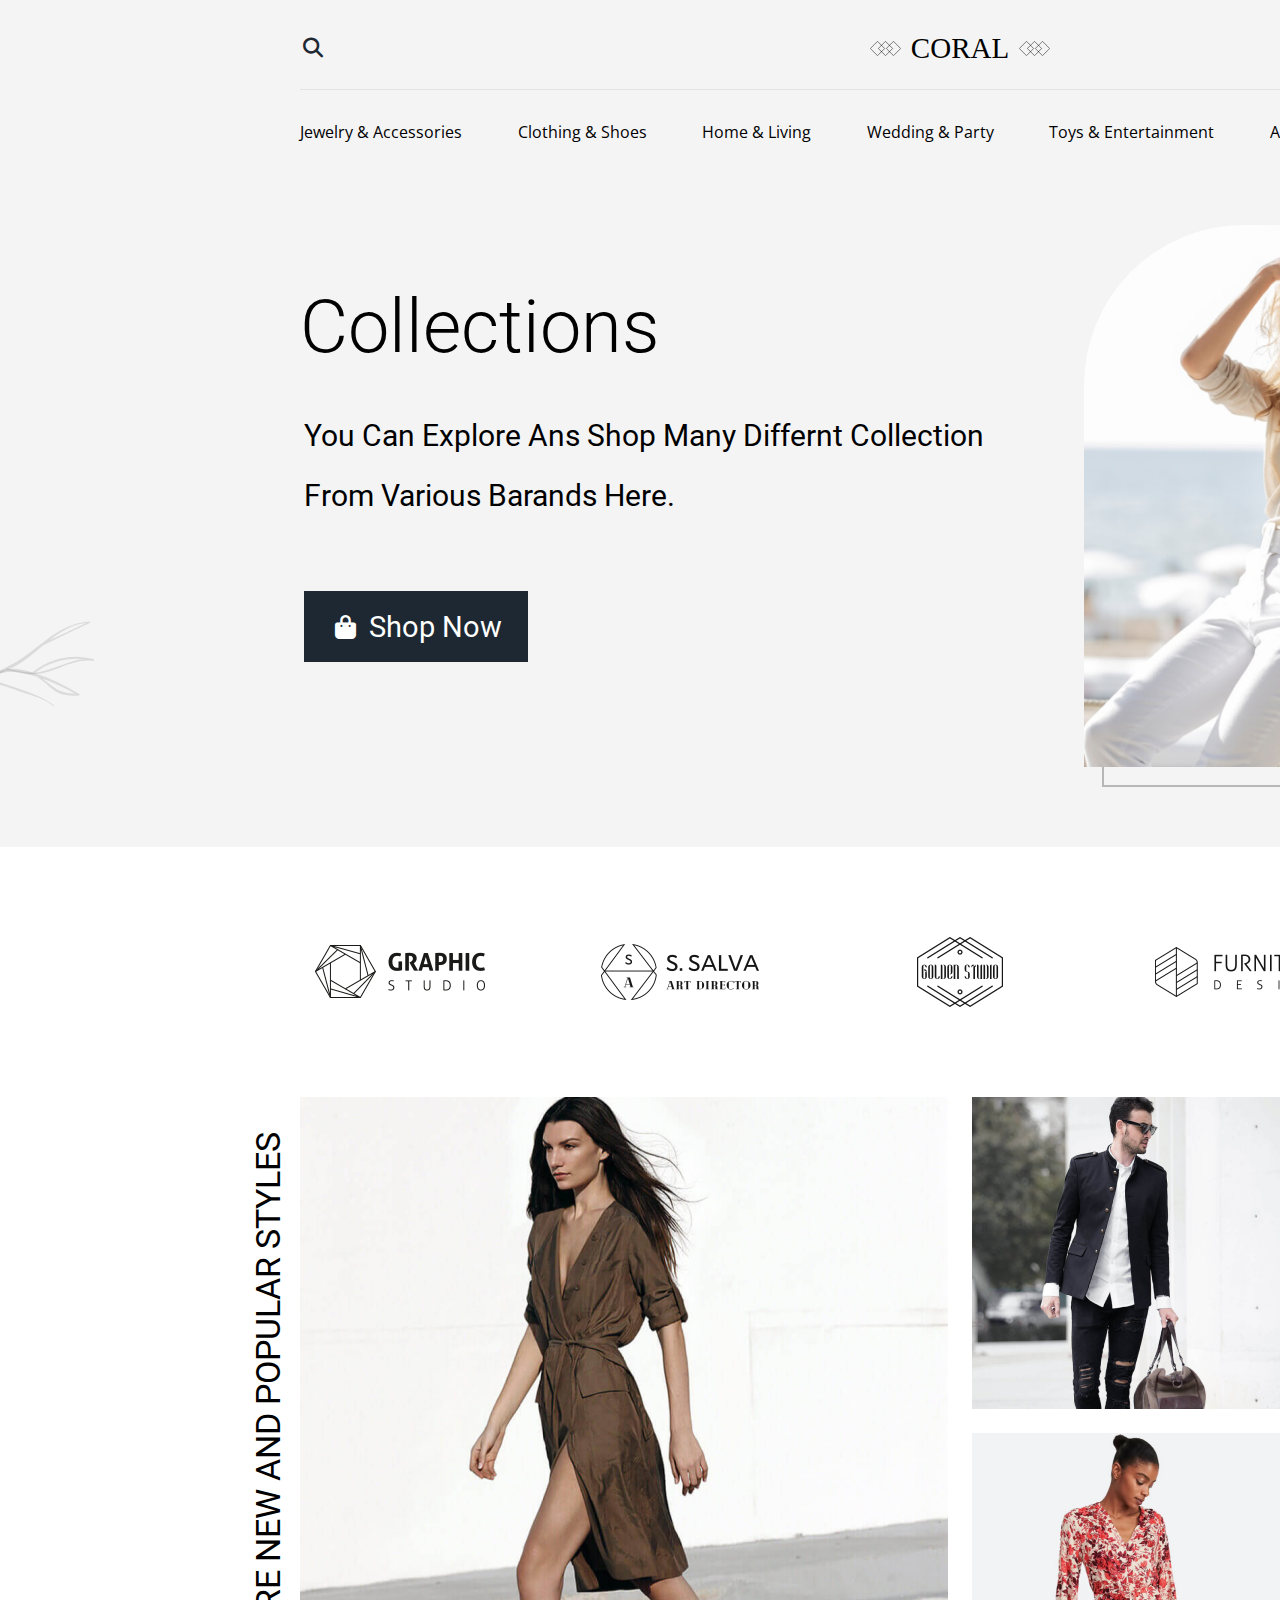
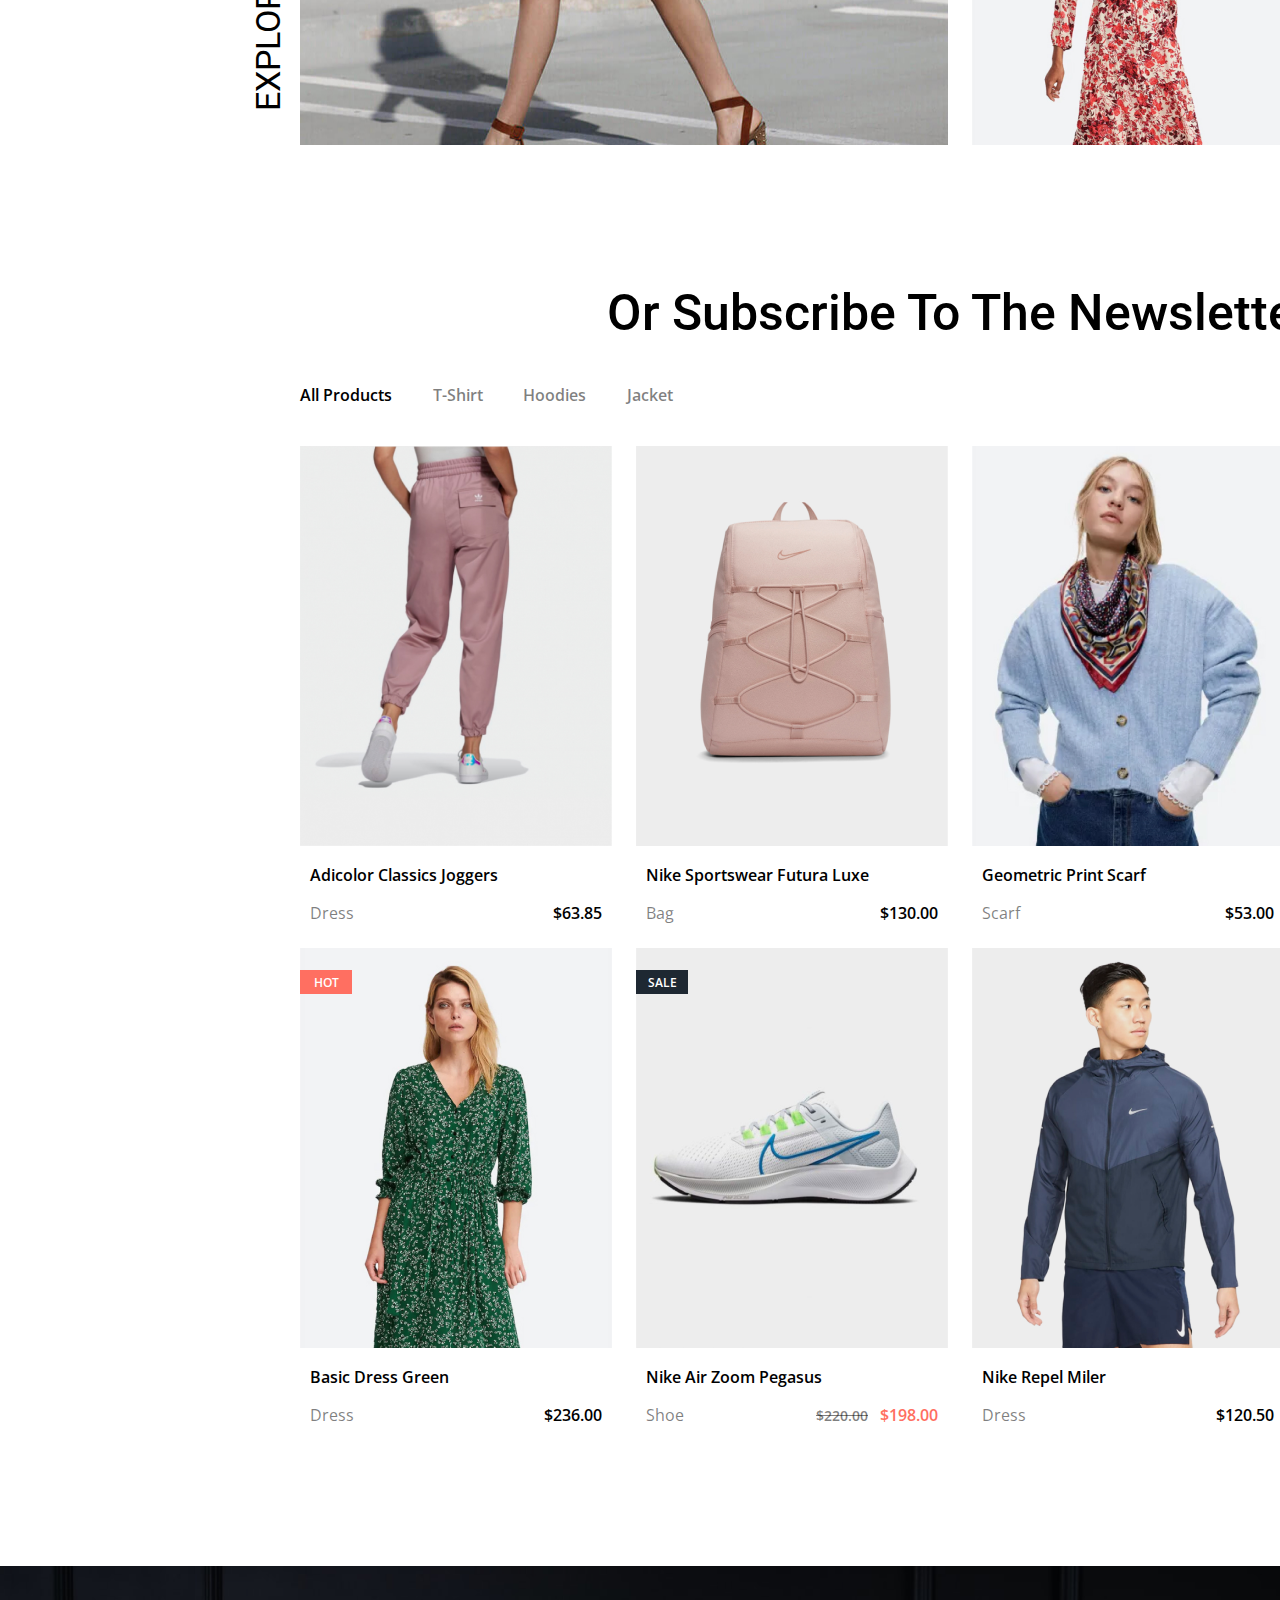
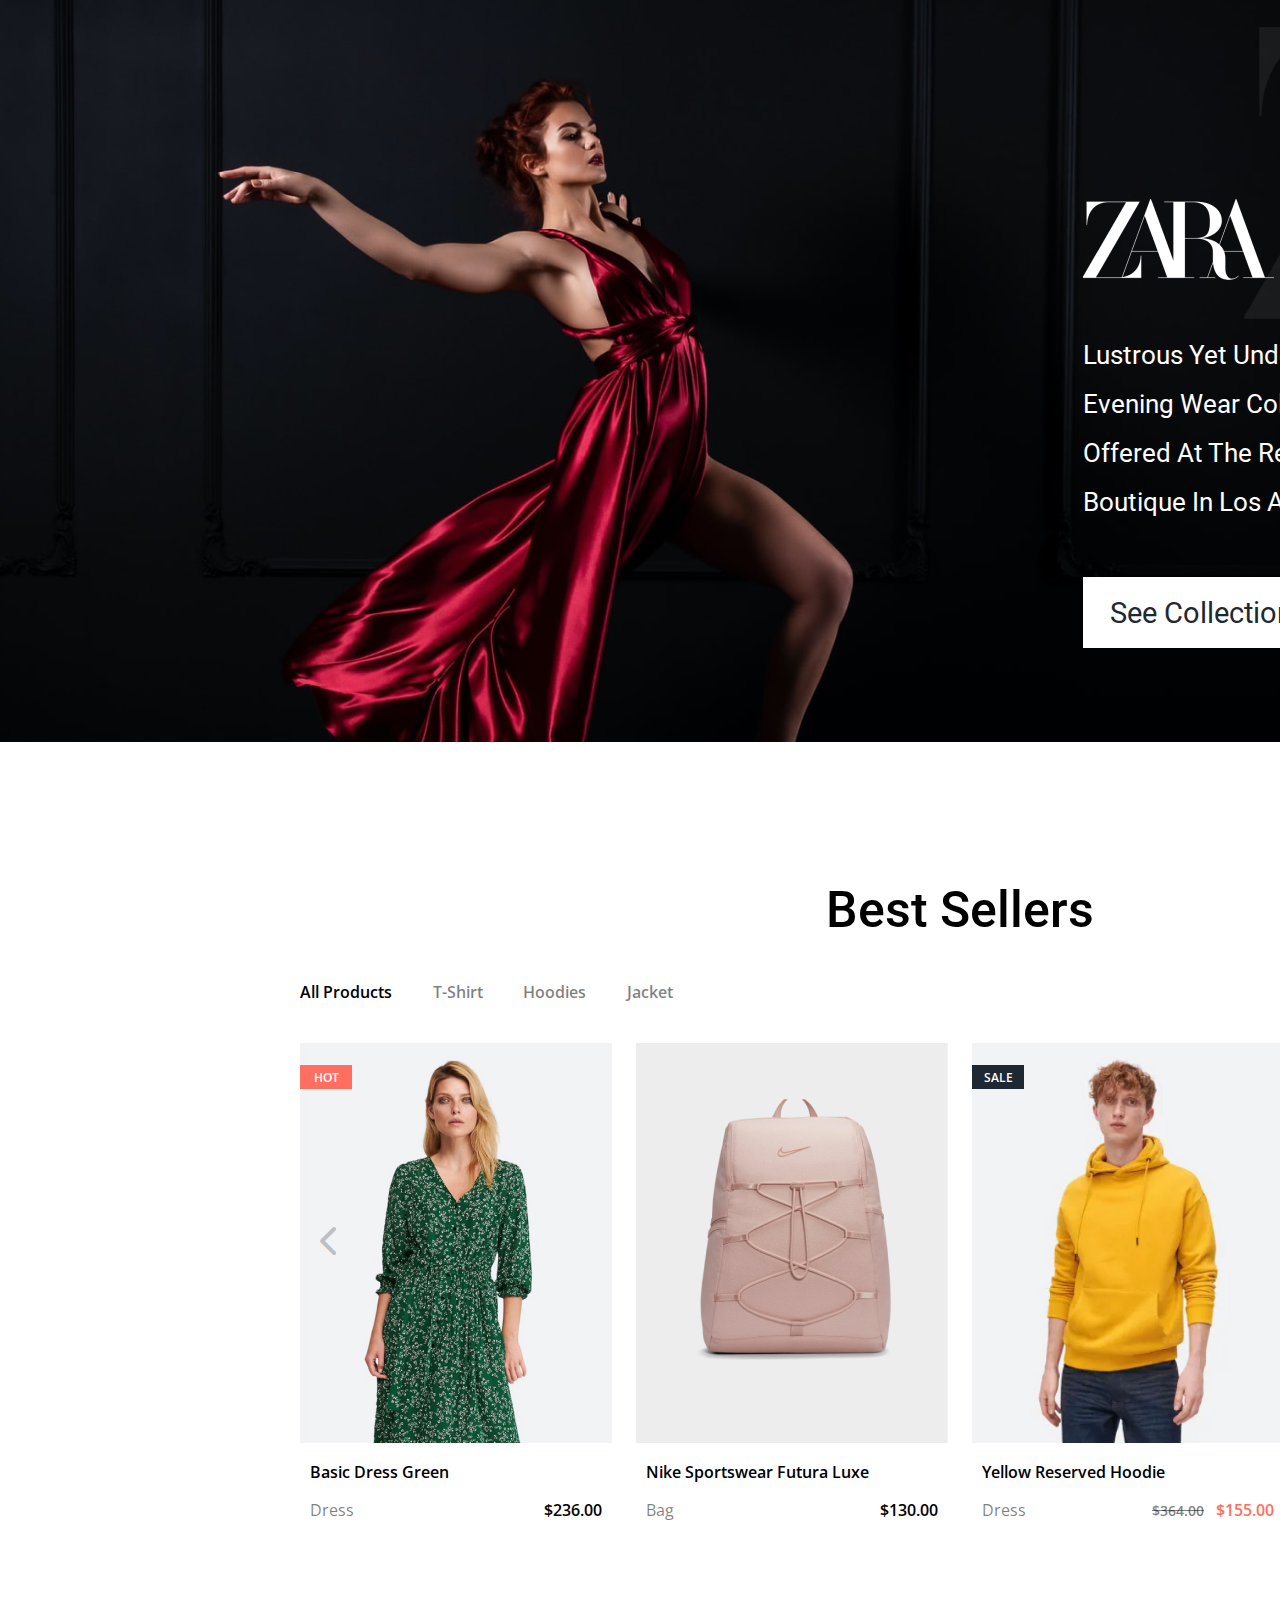
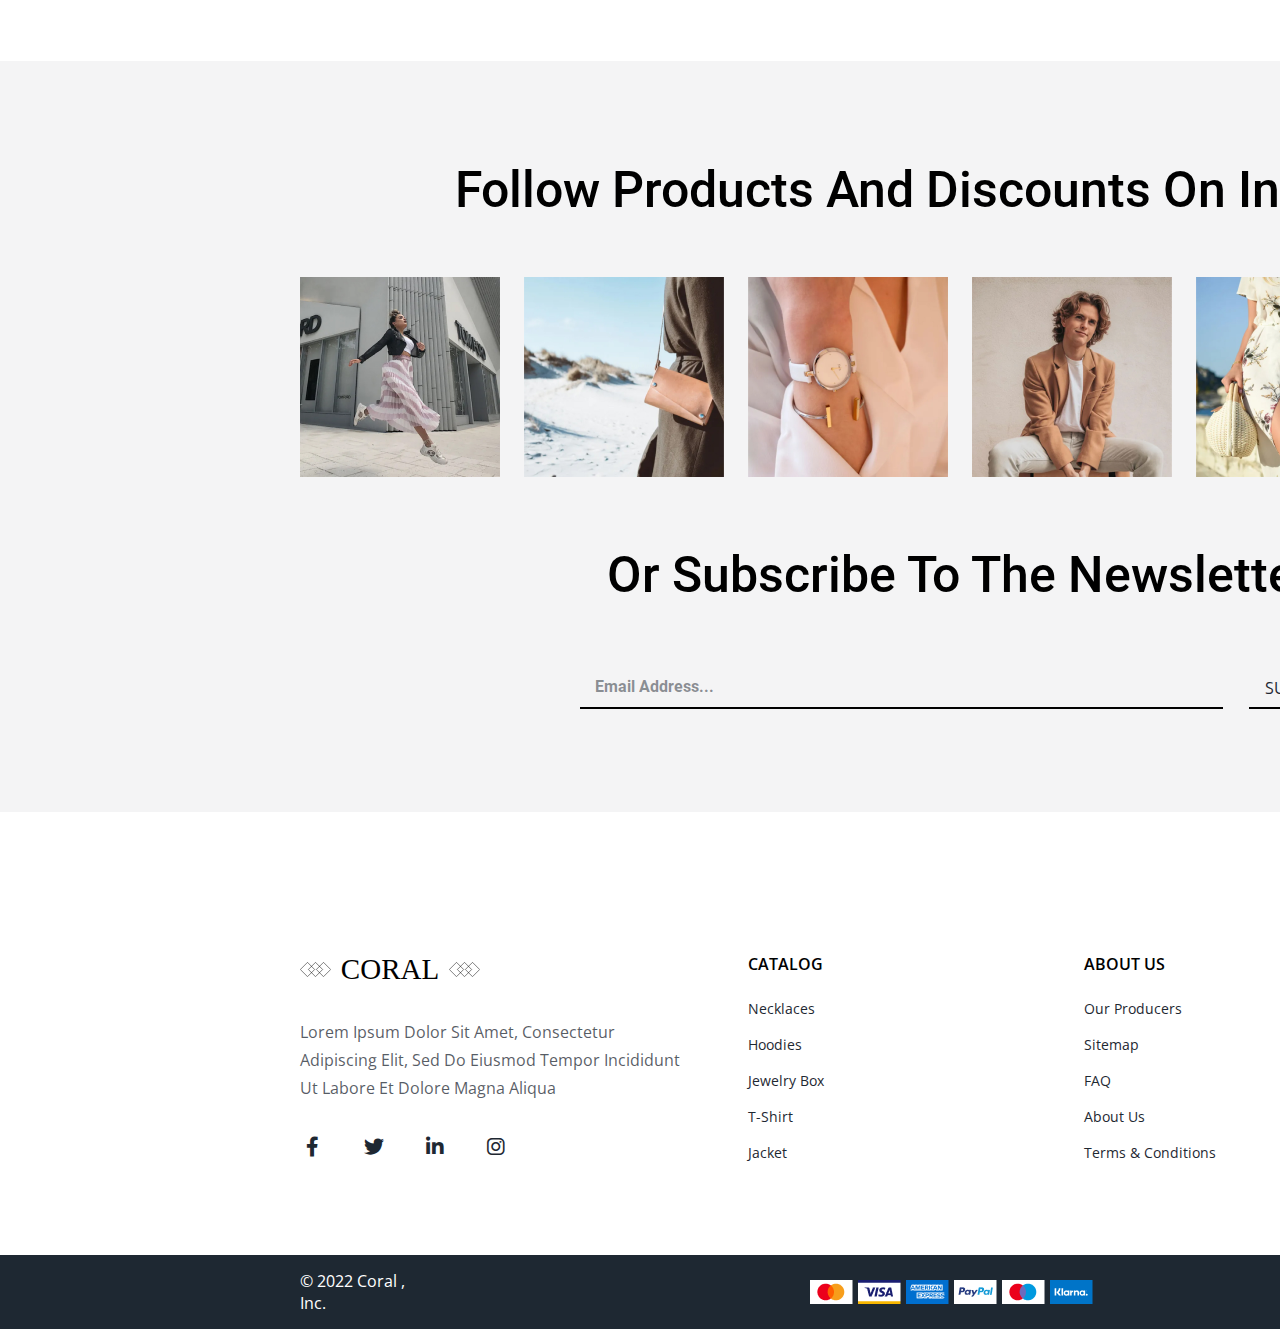
<file: index.html>
<!DOCTYPE html>
<html lang="en">
  <head>
    <meta charset="UTF-8" />
    <meta name="viewport" content="width=device-width, initial-scale=1.0" />

    <!-- Import font awesome -->
    <link rel="stylesheet" href="./lib/fontawesome/css/fontawesome.css" />
    <link rel="stylesheet" href="./lib/fontawesome/css/brands.css" />
    <link rel="stylesheet" href="./lib/fontawesome/css/solid.css" />

    <!-- Import form Open Sans -->
    <link rel="preconnect" href="https://fonts.googleapis.com" />
    <link rel="preconnect" href="https://fonts.gstatic.com" crossorigin />
    <link
      href="https://fonts.googleapis.com/css2?family=Open+Sans:ital,wght@0,400;0,600;1,400;1,600&display=swap"
      rel="stylesheet"
    />

    <!-- Import Style -->
    <link rel="stylesheet" href="./assets/css/style.css" />
    <title>CORAL</title>
  </head>
  <body>
    <div class="wrapper">
      <!-- top main -->
      <div class="top-main">
        <!-- header -->
        <div class="header container">
          <div class="header-top">
            <div class="header-search">
              <i class="fa-solid fa-magnifying-glass"></i>
            </div>
            <div class="header-logo">
              <span class="logo-gruop">
                <svg
                  xmlns="http://www.w3.org/2000/svg"
                  width="31"
                  height="15"
                  viewBox="0 0 31 15"
                  fill="none"
                >
                  <path
                    d="M0.353554 7.5L7.5 0.353554L14.6464 7.5L7.5 14.6464L0.353554 7.5Z"
                    stroke="black"
                    stroke-width="0.5"
                  />
                  <path
                    d="M8.35355 7.5L15.5 0.353554L22.6464 7.5L15.5 14.6464L8.35355 7.5Z"
                    stroke="black"
                    stroke-width="0.5"
                  />
                  <path
                    d="M16.3536 7.5L23.5 0.353554L30.6464 7.5L23.5 14.6464L16.3536 7.5Z"
                    stroke="black"
                    stroke-width="0.5"
                  />
                </svg>
              </span>
              <span class="logo-text">CORAL</span>
              <span class="logo-gruop">
                <svg
                  xmlns="http://www.w3.org/2000/svg"
                  width="31"
                  height="15"
                  viewBox="0 0 31 15"
                  fill="none"
                >
                  <path
                    d="M0.353554 7.5L7.5 0.353554L14.6464 7.5L7.5 14.6464L0.353554 7.5Z"
                    stroke="black"
                    stroke-width="0.5"
                  />
                  <path
                    d="M8.35355 7.5L15.5 0.353554L22.6464 7.5L15.5 14.6464L8.35355 7.5Z"
                    stroke="black"
                    stroke-width="0.5"
                  />
                  <path
                    d="M16.3536 7.5L23.5 0.353554L30.6464 7.5L23.5 14.6464L16.3536 7.5Z"
                    stroke="black"
                    stroke-width="0.5"
                  />
                </svg>
              </span>
            </div>
            <div class="header-account">
              <div class="header-account--item">
                <span class="account-logo">
                  <i class="fa-solid fa-user"></i>
                </span>
                <span class="account-text">Account</span>
              </div>
              <div class="header-account--item">
                <span class="account-logo">
                  <i class="fa-solid fa-bag-shopping"></i>
                </span>
                <span class="account-text">Shoping</span>
              </div>
            </div>
          </div>

          <div class="header-menu">
            <ul class="header-menu-list">
              <li>Jewelry & Accessories</li>
              <li>Clothing & Shoes</li>
              <li>Home & Living</li>
              <li>Wedding & Party</li>
              <li>Toys & Entertainment</li>
              <li>Art & Collectibles</li>
              <li>Craft Supplies & Tools</li>
            </ul>
          </div>
        </div>
        <!-- collections -->
        <div class="container">
          <div class="collections">
            <div class="collections-content">
              <div class="content-title">
                <span>Collections</span>
              </div>
              <div class="content-des">
                you can explore ans shop many differnt collection from various
                barands here.
              </div>
              <button class="content-button">
                <i class="fa-solid fa-bag-shopping"></i>
                <span>Shop Now</span>
              </button>
            </div>
            <div class="collections-img">
              <div class="boder-img"></div>
              <img
                src="./assets/img/engin-akyurt-jaZoffxg1yc-unsplash 1.png"
                alt="img-collections"
              />
            </div>
          </div>
        </div>

        <div class="frame-left">
          <svg xmlns="http://www.w3.org/2000/svg" width="120" height="125" viewBox="0 0 120 125" fill="none">
            <g clip-path="url(#clip0_505_823)">
              <path d="M-27.342 66.1843C-18.6832 63.1495 -10.0177 60.2215 -1.5007 56.7983C6.87822 53.4066 14.8716 49.1348 22.3466 44.0537C36.5745 34.3453 49.1606 22.1262 64.6827 14.3265C72.4206 10.2329 80.9651 7.88675 89.7212 7.45135C89.8647 7.46152 90.0017 7.51627 90.1131 7.60806C90.2246 7.69984 90.3051 7.82408 90.3432 7.96342C90.3813 8.10276 90.3753 8.25026 90.3259 8.38545C90.2765 8.52064 90.1863 8.63675 90.0678 8.71762L67.4359 19.5708C59.893 23.2063 52.5112 27.0256 44.8792 30.6019C43.8079 31.2204 42.769 29.4685 43.9088 28.9211C51.4397 25.2648 59.0971 21.9228 66.7051 18.305L89.3969 7.55561C89.6005 7.90836 89.6187 8.36817 89.7314 8.80115C73.0151 9.15613 58.5026 18.7523 46.0616 29.0339C39.2021 34.7095 32.5483 40.5985 25.307 45.803C18.0929 50.9003 10.3205 55.1557 2.13904 58.4873C-7.30569 62.2965 -16.9677 65.5468 -26.7975 68.2217C-28.0452 68.5823 -28.5178 66.6695 -27.3061 66.2466L-27.342 66.1843Z" fill="black" fill-opacity="0.1"/>
              <path d="M-25.6704 65.6067C-11.4788 63.6384 0.525808 53.8854 15.295 54.8206C22.4401 55.5565 29.4711 57.1854 36.2243 59.6694C43.3152 62.0077 50.2675 64.7559 57.0462 67.9003C64.6577 71.5093 72.0614 75.5484 79.2214 79.9979C79.3889 80.0993 79.5195 80.2521 79.594 80.4335C79.6684 80.6149 79.6827 80.8152 79.6346 81.0046C79.5865 81.194 79.4787 81.3624 79.3271 81.4847C79.1756 81.6071 78.9885 81.6768 78.7936 81.6835C71.2078 81.5811 63.416 81.5976 56.6071 77.8926C49.7982 74.1876 44.8802 67.6201 38.0885 63.8498C37.9051 63.7466 37.7696 63.5747 37.7118 63.372C37.654 63.1693 37.6787 62.9524 37.7804 62.7689C37.8821 62.5854 38.0525 62.4505 38.2541 62.3937C38.4558 62.337 38.6721 62.3631 38.8555 62.4663C45.3712 66.0916 50.5703 71.5284 56.9658 75.2785C63.3612 79.0286 71.327 79.7416 78.8749 79.9212C78.7284 80.4762 78.5612 81.0431 78.4267 81.6188C72.1919 77.8481 65.7294 74.4732 59.0775 71.5139C52.329 68.4028 45.4108 65.6813 38.3568 63.3629C31.6363 60.9381 24.7081 59.1488 17.6632 58.0184C10.6768 57.2433 3.61731 58.1426 -2.93492 60.6423C-10.291 63.174 -17.5316 66.5242 -25.3909 66.9948C-26.1561 67.0492 -26.3431 65.7738 -25.5812 65.666L-25.6704 65.6067Z" fill="black" fill-opacity="0.1"/>
              <path d="M7.1673 54.5883C13.4136 56.3179 19.7804 57.563 26.2111 58.3123C32.1796 58.8544 38.1902 58.395 43.9959 56.9531C54.7711 54.3011 64.7862 49.2382 75.5341 46.4913C81.3758 44.8707 87.4863 44.4268 93.5143 45.1852L93.0282 46.96C77.4771 42.79 60.9797 44.4452 46.6278 51.6155C42.5519 53.6399 38.7319 56.1426 35.2474 59.0713C35.1344 59.1911 34.9969 59.2849 34.8441 59.3461C34.6913 59.4074 34.5269 59.4347 34.3622 59.4261C34.1976 59.4176 34.0364 59.3734 33.8899 59.2967C33.7434 59.22 33.6149 59.1125 33.5133 58.9816C33.4116 58.8507 33.3393 58.6994 33.3012 58.5382C33.263 58.377 33.26 58.2097 33.2923 58.0476C33.3246 57.8856 33.3915 57.7327 33.4883 57.5994C33.5852 57.4661 33.7097 57.3556 33.8534 57.2754C46.9337 47.1915 63.1791 42.1055 79.7077 42.9197C84.3587 43.1726 88.9738 43.911 93.4784 45.123C94.6513 45.4418 94.1345 47.0682 92.9922 46.8977C81.715 45.3021 70.821 49.4614 60.4781 53.3855C50.1351 57.3096 39.2005 61.1604 27.7062 60.1881C20.62 59.3723 13.6161 57.9254 6.77785 55.8645C5.9101 55.6461 6.26361 54.3077 7.13136 54.526L7.1673 54.5883Z" fill="black" fill-opacity="0.1"/>
              <path d="M-26.7484 66.1184C-21.8031 64.824 -16.6233 64.671 -11.5965 65.6706C-6.34076 66.5569 -1.16742 67.8928 3.86673 69.6635C15.2405 73.4721 26.8048 77.0875 37.8049 81.9142C43.6263 84.2785 49.0962 87.4433 54.0568 91.3172C54.6188 91.7674 53.8355 92.5516 53.294 92.0896C48.8883 88.6604 44.0183 85.8815 38.8333 83.8381C33.6828 81.721 28.2861 80.2717 23.0168 78.4722L5.87504 72.5711C1.07238 70.8519 -3.82643 69.4211 -8.79524 68.2863C-11.6597 67.6455 -14.574 67.2632 -17.5032 67.1442C-20.4153 67.1316 -23.3217 67.3658 -26.1915 67.8443C-26.4052 67.8751 -26.6233 67.8259 -26.8042 67.7062C-26.9852 67.5865 -27.1165 67.4046 -27.1731 67.1949C-27.2298 66.9853 -27.2079 66.7625 -27.1115 66.5689C-27.0152 66.3754 -26.8512 66.2245 -26.6506 66.1449L-26.7484 66.1184Z" fill="black" fill-opacity="0.1"/>
            </g>
            <defs>
              <clipPath id="clip0_505_823">
                <rect width="132.34" height="66.6102" fill="white" transform="matrix(-0.866025 0.5 0.5 0.866025 86.164 0.624023)"/>
              </clipPath>
            </defs>
          </svg>
        </div>
        <div class="frame-right">
          <svg xmlns="http://www.w3.org/2000/svg" width="168" height="265" viewBox="0 0 168 265" fill="none">
            <path d="M73.4671 260.979C74.7421 257.637 76.7344 254.616 79.3036 252.13C81.8728 249.644 84.9564 247.753 88.337 246.59C90.5869 245.812 92.7256 244.626 94.9052 243.641C92.9087 242.708 90.746 242.185 88.5452 242.104C83.3392 241.918 78.4106 239.696 74.8189 235.914C74.1178 234.855 73.6483 233.66 73.4414 232.407C73.2344 231.154 73.2947 229.872 73.6182 228.645C74.2711 226.258 77.0948 227.332 78.8896 228.082C84.7109 230.401 91.0982 232.072 96.101 235.633C102.656 240.381 109.806 240.371 117.041 241.279C105.518 236.245 95.8495 227.733 89.3909 216.934C87.93 214.403 86.3176 214.441 84.0236 215.443C78.5635 217.78 72.3993 217.864 66.8707 215.677C61.3421 213.491 56.8961 209.209 54.4991 203.764C53.966 202.584 53.7344 200.51 54.4119 199.796C54.9978 199.415 55.6565 199.161 56.3463 199.049C57.0361 198.936 57.7419 198.969 58.4188 199.145C62.1613 199.837 65.8547 200.83 69.561 201.716L70.2479 201.791L69.6392 201.423C69.0251 200.635 68.3504 199.897 67.6213 199.214C62.7598 194.88 59.2798 189.211 57.6159 182.914C57.4266 181.469 57.4937 180.003 57.8142 178.582C59.0151 178.732 60.3951 178.506 61.377 179.006C68.1904 182.205 74.1798 186.929 78.8817 192.812C77.895 188.633 77.2227 184.386 76.8704 180.107C76.7985 173.713 74.7559 167.494 71.0217 162.3C69.0022 158.682 67.1691 154.963 65.5297 151.158C65.0249 150.283 63.5127 149.122 62.7738 149.301C48.4354 152.816 37.1385 144.53 24.9782 139.594C22.3997 138.602 22.4771 136.077 25.0751 134.701C27.2272 133.507 29.5963 132.754 32.0437 132.488C41.6173 131.891 51.1641 134.07 59.539 138.765C57.8438 133.642 55.952 129.078 54.8283 124.344C53.337 117.987 52.8483 111.522 55.9644 105.382C57.4159 102.534 59.6101 101.789 61.4141 103.798C63.7099 106.186 65.6372 108.902 67.1322 111.858C69.0866 116.106 70.1684 120.702 70.3134 125.374C70.4584 130.046 69.6636 134.698 67.9762 139.054C67.1728 141.042 66.9033 143.208 67.1946 145.334C68.727 152.006 71.6219 158.291 75.6971 163.793C76.9011 156.871 77.9056 150.462 79.2355 144.187C81.7609 132.802 85.9791 121.863 91.7495 111.735C92.4905 110.643 92.8782 109.35 92.8599 108.029C92.8416 106.709 92.4183 105.425 91.6472 104.352C89.5681 101.137 87.8126 97.7103 85.7892 94.4631C80.9154 86.5361 75.5869 79.194 65.0624 78.7216C64.7284 78.6866 64.4018 78.5988 64.0951 78.4615C57.5599 76.3429 52.0551 71.8448 48.6723 65.8593C47.1685 63.2547 48.2922 61.3408 51.2474 61.0981C52.2378 61.1288 53.2212 61.2772 54.1769 61.5401C61.9716 63.1173 69.3846 65.5349 74.9769 70.889C75.2972 66.6235 75.8839 62.3826 76.7337 58.1912C77.1693 56.501 79.5689 55.3388 81.0891 53.9402C82.5144 55.1349 83.7097 56.5802 84.6159 58.2046C86.9755 65.7228 87.2351 73.1635 82.7612 80.2116C82.4624 80.8485 82.3168 81.5469 82.3362 82.2508C82.3556 82.9546 82.5393 83.6444 82.8728 84.2649C86.6841 90.5232 90.7076 96.6342 94.7496 102.735C94.9322 103.051 96.616 102.922 96.708 102.695C98.8087 96.7694 101.762 90.9468 102.573 84.8472C104.039 73.5328 98.1133 64.8985 90.0281 57.5853C78.4644 47.1209 56.8305 40.6595 41.8018 51.6432C40.0843 52.8061 38.7414 54.4431 37.9358 56.3559C36.4823 60.0447 34.4373 63.4708 31.8814 66.4994C27.1659 71.334 22.1985 75.9159 17 80.2259C15.8875 81.2155 13.7488 82.4007 12.847 81.9539C12.1142 81.4791 11.4852 80.8602 10.9984 80.1349C10.5115 79.4096 10.177 78.5931 10.0149 77.7349C9.59174 75.0183 9.77256 72.2427 10.5445 69.6059C11.3164 66.9692 12.6605 64.5363 14.4808 62.4808C18.208 57.6994 23.5613 55.4769 28.8765 53.1027L29.1179 52.9633L28.8765 53.1027L22.9134 53.1967C19.0065 53.3166 15.1251 52.5129 11.584 50.8508C8.04291 49.1887 4.94194 46.715 2.53274 43.6305C-1.05656 39.1293 0.375435 36.1196 6.04445 35.7737C10.21 35.4249 14.4008 35.4987 18.5528 35.9937C26.6701 37.1862 34.13 39.8993 37.7713 48.265C38.6226 50.2541 39.7067 49.4297 40.866 48.7356C53.236 41.296 65.976 41.5312 78.9716 46.9272C81.3077 47.8854 83.6282 48.9022 85.9379 49.9004C85.5571 49.2405 85.0904 48.6341 84.5501 48.0971C75.5579 40.8858 66.7546 33.1438 54.8971 30.6628C45.8342 28.776 39.96 22.4188 34.8513 15.3716C33.8971 14.062 34.4434 11.6629 34.2899 9.7671C35.8614 9.6295 37.4442 9.69075 39.001 9.94941C48.3603 12.6191 57.0284 17.299 64.4008 23.6627C64.2385 21.6231 64.0321 19.8074 63.9401 17.9753C63.4841 12.6162 65.0537 7.28398 68.3383 3.03302C71.5053 -1.00317 75.2665 -0.793348 76.5594 3.71907C78.1631 9.26439 79.1636 14.9661 79.5431 20.7248C79.7374 22.9887 79.367 25.2647 78.4651 27.3484C77.5633 29.432 76.1583 31.2581 74.3762 32.6628C71.7573 34.6461 72.487 35.2667 74.6677 36.5131C76.7171 37.6051 78.6355 38.9277 80.3856 40.4551C84.4171 44.0819 88.2331 47.9417 91.814 52.0148C94.4585 55.4987 96.885 59.143 99.0797 62.9266C99.6558 60.3315 99.9269 57.6775 99.8875 55.0185C100.697 44.9264 105.09 41.2985 111.779 39.0737C115.483 37.8535 116.729 39.0687 116.44 42.8572C115.479 52.5158 112.979 61.5248 104.957 67.9175C103.757 68.8834 103.337 69.399 104.042 71.0504C105.631 74.551 106.481 78.3411 106.539 82.1833C106.597 86.0255 105.862 89.8371 104.379 93.3795C101.181 101.179 97.4529 108.789 93.695 116.391C89.6273 124.05 86.6845 132.257 84.9576 140.759C87.7371 139.362 90.3163 137.598 92.6263 135.513C98.7433 129.724 104.387 123.415 110.804 117.974C112.602 116.684 113.956 114.868 114.681 112.775C115.405 110.682 115.465 108.415 114.851 106.285C113.822 101.265 113.271 96.1601 113.205 91.0376C113.254 88.2015 113.864 85.4041 114.999 82.8069C116.135 80.2098 117.774 77.8643 119.821 75.9061C122.5 73.1688 124.85 73.7221 126.185 77.1929C126.503 78.1352 126.738 79.103 126.89 80.0855C128.627 89.3464 127.645 98.9087 124.063 107.615L129.132 105.929C135.106 103.967 141.123 102.851 146.998 105.908C147.835 106.292 148.579 106.851 149.182 107.547C149.784 108.243 150.231 109.06 150.492 109.943C150.3 110.871 149.905 111.745 149.336 112.502C148.768 113.259 148.039 113.881 147.202 114.323C143.29 116.517 138.981 117.91 134.524 118.422C130.067 118.935 125.551 118.555 121.24 117.307C119.933 116.82 118.51 116.741 117.158 117.079C115.806 117.416 114.589 118.156 113.665 119.199C107.849 125.038 102.033 130.876 96.0647 136.579C92.9744 139.505 90.0452 142.709 85.4138 143.522C84.7647 143.788 84.1909 144.21 83.7428 144.75C83.2946 145.29 82.9858 145.931 82.8433 146.619C81.904 155.843 80.3823 165.131 80.6724 174.34C81.0162 191.056 86.6715 207.237 96.8181 220.534C100.382 225.248 108.341 231.915 112.633 233.257C111.775 230.999 110.78 228.547 109.908 226.049C108.872 222.254 106.447 218.987 103.114 216.899C98.7887 214.313 95.4345 210.373 93.5715 205.689C91.8329 201.434 91.057 197.045 93.2352 192.711C95.3009 188.74 98.1623 188.378 100.035 192.308C102.294 197.089 104.249 202.009 105.889 207.036C106.937 210.053 107.449 213.255 108.205 216.366L109.282 216.215C109.214 214.468 109.224 212.727 109.089 210.993C108.389 201.674 113.159 197.283 120.171 193.259C121.88 192.272 123.864 192.02 123.747 195.163C123.655 204.568 122.24 213.397 113.801 219.411C113.269 219.844 112.843 220.392 112.555 221.014C112.266 221.636 112.123 222.316 112.135 223.002C113.818 232.994 119.37 238.322 129.307 239.878C130.947 240.152 132.608 240.273 134.269 240.238C161.44 239.434 180.692 226.285 192.403 202.135C196.701 193.795 198.251 184.304 196.831 175.021C196.031 170.248 193.909 166.314 189.41 164.57C183.416 162.251 177.148 160.487 170.968 158.747C169.862 158.418 168.22 159.391 167.042 160.096C161.563 163.259 156.417 166.999 150.857 169.936C145.298 172.873 139.141 174.046 133.356 170.118C131.602 168.923 128.725 167.458 129.874 164.687C131.023 163.025 132.712 161.813 134.654 161.257C141.142 158.727 147.714 156.471 154.054 154.199C151.088 151.422 148.359 149.053 145.916 146.495C145.607 146.037 145.411 145.512 145.344 144.964C145.278 144.416 145.342 143.86 145.533 143.343C145.833 142.747 147.486 142.438 148.44 142.631C156.804 144.252 165.092 146.04 170.261 153.921C170.867 154.72 171.715 155.301 172.678 155.576C179.142 157.55 185.637 159.406 192.273 161.379C187.345 154.302 182.009 147.461 174.602 142.782C169.415 139.501 164.013 136.493 157.688 136.002C145.902 135.018 135.479 138.753 125.888 145.258C125.552 145.562 125.282 145.93 125.094 146.342C124.905 146.753 124.803 147.199 124.793 147.652C124.724 154.265 121.32 159.306 117.281 164.02C113.242 168.733 109.432 172.942 105.38 177.29C104.307 178.18 103.121 178.923 101.852 179.501C100.998 178.196 100.368 176.757 99.9887 175.243C99.4806 167.185 102.146 159.253 107.413 153.147C107.844 152.65 108.337 152.216 108.738 151.711C109.14 151.207 109.237 150.903 109.071 151.172C104.716 151.007 100.286 151.01 95.8874 150.598C95.2895 150.422 94.7413 150.108 94.2877 149.68C93.834 149.252 93.4878 148.723 93.2774 148.136C93.0529 147.447 94.0777 145.962 94.9477 145.41C98.004 143.112 101.328 141.193 104.847 139.695C110.337 137.84 116.101 136.67 121.31 141.104C121.77 141.337 122.274 141.465 122.788 141.481C123.302 141.497 123.813 141.4 124.286 141.197C127.042 140.052 129.685 138.626 132.395 137.358C142.391 132.754 152.689 130.603 163.651 133.378C162.821 132.369 162.02 131.368 161.171 130.37C158.717 127.761 156.886 124.629 155.818 121.211C154.749 117.793 154.471 114.177 155.004 110.638C155.486 107.655 156.922 106.926 158.847 108.716C166.63 115.308 171.828 124.447 173.513 134.506C173.614 135.661 173.984 136.778 174.593 137.766C175.202 138.754 176.034 139.586 177.021 140.195C186.114 146.852 193.612 154.777 197.684 165.648C200.555 173.375 201.502 181.683 200.442 189.853C202.794 184.278 204.937 178.725 206.706 173.04C207.766 169.6 209.732 165.414 208.608 162.565C207.655 160.015 203.209 158.662 200.212 156.945C191.829 152.16 187.478 145.097 188.01 135.339C188.126 132.965 187.765 129.552 190.78 129.2C192.336 129.021 194.65 131.356 195.926 133.051C199.943 138.421 203.647 144.022 207.693 149.872C207.12 146.204 207.796 142.451 209.611 139.217C211.426 135.983 214.276 133.454 217.702 132.038C218.944 131.445 221.194 130.667 221.668 131.187C222.555 132.429 222.974 133.945 222.85 135.465C222.186 144.952 218.334 153.378 214.312 161.852C212.069 166.545 210.496 171.497 208.605 176.285C212.091 174.818 214.62 172.936 217.377 171.493C220.059 169.987 223.015 169.032 226.073 168.686C229.13 168.339 232.226 168.607 235.18 169.475C235.762 169.694 236.291 170.033 236.735 170.469C237.178 170.905 237.526 171.428 237.756 172.006C237.981 172.695 236.976 174.044 236.203 174.763C234.597 176.219 232.881 177.549 231.072 178.743C225.526 182.391 219.918 186.745 212.918 185.9C207.067 185.16 204.523 187.1 202.474 192.302C200.672 196.815 196.971 200.44 194.908 204.93C188.773 218.246 178.538 229.241 165.7 236.305C150.243 244.659 133.275 246.021 116.056 244.676C112.92 244.319 109.808 243.771 106.739 243.035C104.424 242.586 103.009 242.708 102.133 245.694C100.914 248.863 99.1232 251.781 96.8501 254.301C91.282 260.74 82.6501 260.887 75.4222 263.894C73.2103 264.824 72.5202 263.114 73.4671 260.979ZM71.489 206.085C67.44 204.776 63.2021 203.998 58.2569 202.81C62.5284 211.581 74.6722 216.402 83.0406 213.183C83.5668 212.857 84.0298 212.438 84.4073 211.947C83.9632 211.493 83.4609 211.099 82.9136 210.776C79.0308 209.197 75.3172 207.397 71.3962 206.139L71.489 206.085ZM61.1135 182.581C64.5094 193.396 71.8117 199.052 80.9279 204.034C77.3411 193.875 70.3567 187.911 61.0207 182.635L61.1135 182.581ZM61.4836 107.95C60.9186 107.212 60.1058 106.703 59.1956 106.518C58.8761 106.479 58.1211 107.659 57.8218 108.427C55.5065 115.568 56.9663 122.515 59.3302 129.311C60.4945 132.657 62.0918 135.853 63.8832 140.028C69.0238 128.13 67.9934 117.81 61.4015 108.022L61.4836 107.95ZM74.886 75.4066C68.922 68.6795 61.2415 65.4985 52.0043 64.382C52.9224 66.5005 54.2574 68.4127 55.9295 70.0045C57.6016 71.5963 59.5765 72.835 61.7363 73.6468C65.534 75.2494 69.5421 76.3585 73.4709 77.5878C74.2485 77.7057 75.0396 77.701 75.8153 77.5738C75.567 76.8045 75.1917 76.0821 74.7051 75.4365L74.886 75.4066ZM82.7829 73.1294C84.2236 67.9944 83.7018 62.5035 81.319 57.7268C80.2597 59.9981 79.4692 62.3858 78.9637 64.8415C78.8966 67.6464 79.1604 70.4499 79.7496 73.1939C80.0415 74.4951 80.4243 75.7745 80.8952 77.0223C81.5898 75.7942 82.1615 74.5003 82.6021 73.1594L82.7829 73.1294ZM16.8758 65.0421C15.3138 67.8956 14.0754 70.9152 13.1837 74.0449C12.8461 75.1328 13.5266 76.526 13.7381 77.793L17.0985 76.1505C23.1176 70.9638 29.9975 66.0243 33.9939 58.2349C34.5061 57.3992 34.8822 56.4871 35.1081 55.5327C35.162 55.1543 33.7758 54.1686 33.6272 54.2544C27.9527 58.1507 20.4414 58.8657 16.695 65.0721L16.8758 65.0421ZM26.2578 41.3187C19.9071 38.511 13.092 38.5016 6.28643 38.8091C5.52252 38.9656 4.78955 39.2463 4.11664 39.6401C4.33924 40.5114 4.70122 41.3412 5.18855 42.0972C8.8719 46.436 14.1131 49.1496 19.7761 49.65C23.6732 49.8806 27.7034 49.6127 31.6405 49.8697C35.5776 50.1268 34.7319 48.705 33.5712 46.0512C31.2146 44.2681 28.707 42.6946 26.077 41.3486L26.2578 41.3187ZM63.189 28.0832C59.6288 24.9199 55.884 21.9712 51.9744 19.2528C48.2416 17.0838 44.3618 15.1793 40.3636 13.5533C39.587 13.3411 38.785 13.2366 37.9803 13.2425L38.3417 15.7129C42.0342 20.7377 47.1024 24.5845 52.9317 26.7867C55.9597 27.7424 58.887 28.7809 61.8857 29.7287C62.3505 29.8039 62.8233 29.8147 63.2909 29.7607C63.2667 29.2042 63.3794 28.3701 63.0453 28.0917L63.189 28.0832ZM71.1667 31.0926C73.2429 29.037 74.894 26.5919 76.0257 23.8967C77.9409 17.6065 75.5621 11.5133 74.0432 5.49425C73.1481 3.2576 71.5659 3.47653 70.7971 5.06146C69.0232 8.01257 67.8501 11.2863 67.3452 14.6946C67.4479 19.8046 67.9083 24.9017 68.7232 29.9484C68.736 31.9006 69.8566 32.4691 71.023 31.1011L71.1667 31.0926ZM86.1626 50.118C86.3022 50.3599 86.5718 50.5267 86.7858 50.7256C86.7213 50.614 86.7947 50.398 86.7547 50.3715C86.5634 50.2733 86.3656 50.1886 86.1626 50.118ZM104.927 64.0902C108.743 59.705 111.355 54.4019 112.508 48.6994C112.692 47.8927 112.806 47.0716 112.849 46.2451C112.919 44.8652 112.875 43.5017 112.934 42.1031L107.663 43.1374C105.907 46.0638 104.472 49.1712 103.381 52.4061C102.831 55.9988 102.66 59.6398 102.868 63.2695C102.932 63.8462 103.09 64.4088 103.335 64.9351C103.916 64.7612 104.457 64.474 104.927 64.0902ZM144.704 111.97C145.504 111.441 146.269 110.859 146.992 110.228C146.086 109.56 145.186 108.343 144.281 108.32C140.058 108.075 135.822 108.252 131.635 108.849C128.045 109.922 124.565 111.333 121.241 113.064L121.687 114.221C129.491 115.172 137.314 116.113 144.683 111.933L144.704 111.97ZM122.119 103.776C124.736 96.0715 125.279 87.8102 123.692 79.823C123.216 78.7537 122.63 77.7373 121.942 76.7905C120.185 79.8925 118.589 83.0828 117.159 86.3486C115.043 92.0349 116.345 97.8071 117.325 103.493C117.69 105.539 118.291 107.524 118.788 109.544C120.078 107.731 121.193 105.8 122.119 103.776ZM59.2892 142.407C51.6756 137.635 42.808 135.262 33.8375 135.595C31.7677 135.699 29.7339 136.079 27.6729 136.327C37.1156 141.144 46.1817 146.725 57.0855 146.954C57.4147 147 57.7496 146.983 58.0725 146.905C59.6872 146.27 61.2696 145.58 62.8628 144.908C61.704 143.986 60.4967 143.126 59.2462 142.333L59.2892 142.407ZM114.636 214.638C116.657 212.484 118.226 209.946 119.25 207.174C120.273 204.401 120.731 201.45 120.595 198.496C120.599 198.246 119.199 197.665 118.732 197.885C117.064 198.608 115.614 199.752 114.521 201.204C113.428 202.657 112.731 204.369 112.497 206.173C112.285 209.104 112.271 212.045 112.455 214.978C113.466 214.842 114.299 214.956 114.689 214.731L114.636 214.638ZM149.369 159.509C144.831 160.913 140.38 162.64 135.894 164.262C135.165 164.564 134.457 164.914 133.776 165.312C134.223 166.12 134.821 166.836 135.538 167.42C137.751 168.546 140.219 169.073 142.698 168.948C145.176 168.823 147.577 168.05 149.662 166.707C155.041 163.8 160.248 160.595 165.597 157.507C159.798 155.398 154.613 157.87 149.369 159.509ZM151.385 145.545L150.79 146.831C154.656 150.652 159.033 153.259 164.692 152.895L165.215 151.699L151.385 145.545ZM116.78 142.008C111.176 140.407 106.087 142.229 100.45 144.689L98.5998 147.147C99.6844 147.438 100.872 148.166 101.858 147.944C106.948 146.767 111.997 145.39 117.046 144.013C117.485 143.795 117.873 143.487 118.183 143.108C117.718 142.732 117.308 142.15 116.78 142.008ZM116.641 149.53C108.949 155.336 102.982 162.973 103.507 174.304C110.043 167.181 117.052 161.522 120.633 153.055C121.217 151.206 121.629 149.308 121.864 147.383C120.031 147.855 118.262 148.552 116.598 149.456L116.641 149.53ZM158.201 112.016C157.48 120.718 161.203 127.251 170.674 134.433C168.567 125.961 164.247 118.199 158.159 111.942L158.201 112.016ZM215.745 151.424C217.413 146.592 218.725 141.617 220.107 136.677C220.171 135.881 220.109 135.079 219.925 134.302L218.033 134.799C212.638 138.88 209.971 143.868 210.908 150.422C211.264 152.97 211.783 155.498 212.235 158.04C213.598 155.943 214.773 153.729 215.745 151.424ZM193.45 134.853C192.932 134.373 192.385 133.927 191.811 133.516C191.502 134.086 191.28 134.699 191.153 135.335C191.013 141.741 192.573 147.488 198.007 151.495C200.55 153.327 203.233 154.928 206.536 157.089C204.159 148.646 199.65 140.955 193.444 134.757L193.45 134.853ZM210.349 183.166C216.655 183.966 221.856 181.137 226.793 177.765C229.077 176.446 231.362 175.127 233.646 173.808C234.021 173.53 234.357 173.203 234.644 172.835C234.166 172.54 233.655 172.302 233.121 172.127C228.583 171.053 223.808 171.813 219.832 174.243C216.266 176.302 212.891 178.648 209.462 180.9C208.968 181.335 208.529 181.83 208.157 182.373C208.855 182.692 209.589 182.926 210.343 183.07L210.349 183.166ZM104.205 211.283C102.332 206.237 100.478 201.181 98.5195 196.16C98.0536 195.366 97.4651 194.651 96.7761 194.041C96.1784 194.938 95.7289 195.926 95.4448 196.967C94.8428 203.516 98.2993 208.045 102.714 212.045L104.205 211.283ZM77.147 230.725C76.6939 231.172 76.3577 231.724 76.1681 232.332C78.069 234.038 79.8514 236.481 82.1114 237.136C86.6477 238.234 91.249 239.041 95.8872 239.552C90.8267 234.089 83.8235 232.724 77.1099 230.746L77.147 230.725ZM96.7071 239.599L96.3054 239.633L96.3806 239.763C96.3806 239.763 96.5957 239.663 96.67 239.621L96.7071 239.599ZM98.5681 245.396C91.5311 249.806 82.4544 250.383 78.0727 258.792C88.6603 258.087 96.4021 253.096 98.5309 245.417L98.5681 245.396Z" fill="black" fill-opacity="0.1"/>
          </svg>
        </div>
      </div>
      <!-- brand -->
      <div class="brand container">
        <img src="./assets/img/brand1.png" alt="brand" />
        <img src="./assets/img/brand2.png" alt="brand" />
        <img src="./assets/img/brand3.png" alt="brand" />
        <img src="./assets/img/brand4.png" alt="brand" />
        <img src="./assets/img/brand5.png" alt="brand" />
      </div>
      <!-- hot-category -->
      <div class="hot-category container">
        <div class="row">
          <div class="category-left col col-2">
            <img src="./assets/img/card.png" alt="card" />
          </div>
          <div class="category-right col col-2">
            <div class="row">
              <img src="./assets/img/card1.png" alt="card" class="col col-2" />
              <img src="./assets/img/card2.png" alt="card" class="col col-2" />
              <img src="./assets/img/card3.png" alt="card" class="col col-2" />
              <img src="./assets/img/card4.png" alt="card" class="col col-2" />
            </div>
          </div>
        </div>

        <p class="hot-category-des">Explore new and popular styles</p>
      </div>
      <!-- grid-products -->
      <div class="grid-products container">
        <h2 class="section-title">Or subscribe to the newsletter</h2>
        <div class="top-sections">
          <div class="product-menu">
            <ul class="product-menu-list">
              <li>All Products</li>
              <li>T-Shirt</li>
              <li>Hoodies</li>
              <li>Jacket</li>
            </ul>
          </div>
          <div class="product-filter">
            <button>
              <i class="fa-solid fa-filter"></i>
              <span>Filter</span>
            </button>
          </div>
        </div>
        <div class="products">
          <div class="row">
            <div class="product-item col col-4">
              <div class="product-item-img">
                <img src="./assets/img/product1.png" alt="product" />
              </div>
              <div class="product-item-info">
                <div class="item-name">
                  <h6>Adicolor Classics Joggers</h6>
                </div>
                <div class="item-decs">
                  <div class="item-classify">
                    <span>dress</span>
                  </div>
                  <div class="item-price">
                    <span>$63.85</span>
                  </div>
                </div>
              </div>
            </div>
            <div class="product-item col col-4">
              <div class="product-item-img">
                <img src="./assets/img/product2.png" alt="product" />
              </div>
              <div class="product-item-info">
                <div class="item-name">
                  <h6>Nike Sportswear Futura Luxe</h6>
                </div>
                <div class="item-decs">
                  <div class="item-classify">
                    <span>Bag</span>
                  </div>
                  <div class="item-price">
                    <span>$130.00</span>
                  </div>
                </div>
              </div>
            </div>
            <div class="product-item col col-4">
              <div class="product-item-img">
                <img src="./assets/img/product3.png" alt="product" />
              </div>
              <div class="product-item-info">
                <div class="item-name">
                  <h6>Geometric print Scarf</h6>
                </div>
                <div class="item-decs">
                  <div class="item-classify">
                    <span>scarf</span>
                  </div>
                  <div class="item-price">
                    <span>$53.00</span>
                  </div>
                </div>
              </div>
            </div>
            <div class="product-item col col-4">
              <div class="product-item-img">
                <img src="./assets/img/product4.png" alt="product" />
                <div class="card-item-sale">sale</div>
              </div>
              <div class="product-item-info">
                <div class="item-name">
                  <h6>Yellow Reserved Hoodie</h6>
                </div>
                <div class="item-decs">
                  <div class="item-classify">
                    <span>Dress</span>
                  </div>
                  <div class="item-price-sale">
                    <span class="original-price">$364.00</span>
                    <span class="promotional-price">$155.00</span>
                  </div>
                </div>
              </div>
            </div>
            <div class="product-item col col-4">
              <div class="product-item-img">
                <img src="./assets/img/product5.png" alt="product" />
                <div class="card-item-hot">hot</div>
              </div>
              <div class="product-item-info">
                <div class="item-name">
                  <h6>Basic Dress Green</h6>
                </div>
                <div class="item-decs">
                  <div class="item-classify">
                    <span>Dress</span>
                  </div>
                  <div class="item-price">
                    <span>$236.00</span>
                  </div>
                </div>
              </div>
            </div>
            <div class="product-item col col-4">
              <div class="product-item-img">
                <img src="./assets/img/product6.png" alt="product" />
                <div class="card-item-sale">sale</div>
              </div>
              <div class="product-item-info">
                <div class="item-name">
                  <h6>Nike Air Zoom Pegasus</h6>
                </div>
                <div class="item-decs">
                  <div class="item-classify">
                    <span>shoe</span>
                  </div>
                  <div class="item-price-sale">
                    <span class="original-price">$220.00</span>
                    <span class="promotional-price">$198.00</span>
                  </div>
                </div>
              </div>
            </div>
            <div class="product-item col col-4">
              <div class="product-item-img">
                <img src="./assets/img/product7.png" alt="product" />
              </div>
              <div class="product-item-info">
                <div class="item-name">
                  <h6>Nike Repel Miler</h6>
                </div>
                <div class="item-decs">
                  <div class="item-classify">
                    <span>Dress</span>
                  </div>
                  <div class="item-price">
                    <span>$120.50</span>
                  </div>
                </div>
              </div>
            </div>
            <div class="product-item col col-4">
              <div class="product-item-img">
                <img src="./assets/img/product8.png" alt="product" />
              </div>
              <div class="product-item-info">
                <div class="item-name">
                  <h6>Nike Sportswear Futura Luxe</h6>
                </div>
                <div class="item-decs">
                  <div class="item-classify">
                    <span>Glasses</span>
                  </div>
                  <div class="item-price">
                    <span>$160.00</span>
                  </div>
                </div>
              </div>
            </div>
          </div>
        </div>
      </div>
      <!-- banner -->
      <div class="banner">
        <img
          src="./assets/img/background.png"
          alt="banner"
          class="banner-background"
        />
        <img
          src="./assets/img/Zara_Logo 1.png"
          alt="Zara_Logo1"
          class="zara_Logo1"
        />
        <img
          src="./assets/img/Zara_Logo 2.png"
          alt="Zara_Logo2"
          class="zara_Logo2"
        />
        <p class="banner-content">
          Lustrous yet understated. The new evening wear collection exclusively
          offered at the reopened Giorgio Armani boutique in Los Angeles.
        </p>
        <button class="banner-button">See Collection</button>
      </div>
      <!-- slider-products -->
      <div class="slider-products container">
        <h2 class="section-title">Best sellers</h2>
        <div class="top-sections">
          <div class="product-menu">
            <ul class="product-menu-list">
              <li>All Products</li>
              <li>T-Shirt</li>
              <li>Hoodies</li>
              <li>Jacket</li>
            </ul>
          </div>
          <div class="product-showall">
            <button>
              <span>show all</span>
            </button>
          </div>
        </div>
        <div class="products">
          <div class="row slider-arrow">
            <div class="product-item col col-4">
              <div class="product-item-img">
                <img src="./assets/img/product5.png" alt="product" />
                <div class="card-item-hot">hot</div>
              </div>
              <div class="product-item-info">
                <div class="item-name">
                  <h6>Basic Dress Green</h6>
                </div>
                <div class="item-decs">
                  <div class="item-classify">
                    <span>Dress</span>
                  </div>
                  <div class="item-price">
                    <span>$236.00</span>
                  </div>
                </div>
              </div>
            </div>
            <div class="product-item col col-4">
              <div class="product-item-img">
                <img src="./assets/img/product2.png" alt="product" />
              </div>
              <div class="product-item-info">
                <div class="item-name">
                  <h6>Nike Sportswear Futura Luxe</h6>
                </div>
                <div class="item-decs">
                  <div class="item-classify">
                    <span>Bag</span>
                  </div>
                  <div class="item-price">
                    <span>$130.00</span>
                  </div>
                </div>
              </div>
            </div>
            <div class="product-item col col-4">
              <div class="product-item-img">
                <img src="./assets/img/product4.png" alt="product" />
                <div class="card-item-sale">sale</div>
              </div>
              <div class="product-item-info">
                <div class="item-name">
                  <h6>Yellow Reserved Hoodie</h6>
                </div>
                <div class="item-decs">
                  <div class="item-classify">
                    <span>Dress</span>
                  </div>
                  <div class="item-price-sale">
                    <span class="original-price">$364.00</span>
                    <span class="promotional-price">$155.00</span>
                  </div>
                </div>
              </div>
            </div>
            <div class="product-item col col-4">
              <div class="product-item-img">
                <img src="./assets/img/product6.png" alt="product" />
                <div class="card-item-sale">sale</div>
              </div>
              <div class="product-item-info">
                <div class="item-name">
                  <h6>Nike Air Zoom Pegasus</h6>
                </div>
                <div class="item-decs">
                  <div class="item-classify">
                    <span>shoe</span>
                  </div>
                  <div class="item-price-sale">
                    <span class="original-price">$220.00</span>
                    <span class="promotional-price">$198.00</span>
                  </div>
                </div>
              </div>
            </div>
            <button class="slider-button-left">
              <i class="fa-solid fa-chevron-left"></i>
            </button>
            <button class="slider-button-right">
              <i class="fa-solid fa-chevron-right"></i>
            </button>
          </div>
        </div>
      </div>
      <!-- newsletter-instagram -->
      <div class="newsletter-instagram">
        <div class="instagram">
          <h2>Follow products and discounts on Instagram</h2>
          <div class="card-instagram row">
            <div class="card-instagram col col-6">
              <img src="./assets/img/card-ins1.png" alt="card-ins" />
            </div>
            <div class="card-instagram col col-6">
              <img src="./assets/img/card-ins2.png" alt="card-ins" />
            </div>
            <div class="card-instagram col col-6">
              <img src="./assets/img/card-ins3.png" alt="card-ins" />
            </div>
            <div class="card-instagram col col-6">
              <img src="./assets/img/card-ins4.png" alt="card-ins" />
            </div>
            <div class="card-instagram col col-6">
              <img src="./assets/img/card-ins5.png" alt="card-ins" />
            </div>
            <div class="card-instagram col col-6">
              <img src="./assets/img/card-ins6.png" alt="card-ins" />
            </div>
          </div>
        </div>
        <div class="newsletter">
          <h2>Or subscribe to the newsletter</h2>
          <div class="newsletter-form">
            <span class="newsletter-form-import">
              <input type="email" required />
              <label for="">Email Address...</label>
            </span>
            <span class="newsletter-form-submit">
              <button>
                <span>SUBMIT</span>
              </button>
            </span>
          </div>
        </div>
      </div>
      <!-- footer -->
      <div class="footer">
        <div class="top-footer container">
          <div class="left-footer">
            <div class="left-footer-logo">
              <span class="logo-gruop">
                <svg
                  xmlns="http://www.w3.org/2000/svg"
                  width="31"
                  height="15"
                  viewBox="0 0 31 15"
                  fill="none"
                >
                  <path
                    d="M0.353554 7.5L7.5 0.353554L14.6464 7.5L7.5 14.6464L0.353554 7.5Z"
                    stroke="black"
                    stroke-width="0.5"
                  />
                  <path
                    d="M8.35355 7.5L15.5 0.353554L22.6464 7.5L15.5 14.6464L8.35355 7.5Z"
                    stroke="black"
                    stroke-width="0.5"
                  />
                  <path
                    d="M16.3536 7.5L23.5 0.353554L30.6464 7.5L23.5 14.6464L16.3536 7.5Z"
                    stroke="black"
                    stroke-width="0.5"
                  />
                </svg>
              </span>
              <span class="logo-text">CORAL</span>
              <span class="logo-gruop">
                <svg
                  xmlns="http://www.w3.org/2000/svg"
                  width="31"
                  height="15"
                  viewBox="0 0 31 15"
                  fill="none"
                >
                  <path
                    d="M0.353554 7.5L7.5 0.353554L14.6464 7.5L7.5 14.6464L0.353554 7.5Z"
                    stroke="black"
                    stroke-width="0.5"
                  />
                  <path
                    d="M8.35355 7.5L15.5 0.353554L22.6464 7.5L15.5 14.6464L8.35355 7.5Z"
                    stroke="black"
                    stroke-width="0.5"
                  />
                  <path
                    d="M16.3536 7.5L23.5 0.353554L30.6464 7.5L23.5 14.6464L16.3536 7.5Z"
                    stroke="black"
                    stroke-width="0.5"
                  />
                </svg>
              </span>
            </div>
            <div class="left-footer-text">
              <span
                >Lorem ipsum dolor sit amet, consectetur adipiscing elit, sed do
                eiusmod tempor incididunt ut labore et dolore magna aliqua</span
              >
            </div>
            <div class="left-footer-social">
              <a href="#"><i class="fa-brands fa-facebook-f"></i></a>
              <a href="#"><i class="fa-brands fa-twitter"></i></a>
              <a href="#"><i class="fa-brands fa-linkedin-in"></i></a>
              <a href="#"><i class="fa-brands fa-instagram"></i></a>
            </div>
          </div>
          <div class="footer-menu">
            <h6 class="footer-menu-heading">CATALOG</h6>
            <ul class="footer-menu-list">
              <li><a href="#">Necklaces</a></li>
              <li><a href="#">hoodies</a></li>
              <li><a href="#">Jewelry Box</a></li>
              <li><a href="#">t-shirt</a></li>
              <li><a href="#">jacket</a></li>
            </ul>
          </div>
          <div class="footer-menu">
            <h6 class="footer-menu-heading">ABOUT US</h6>
            <ul class="footer-menu-list">
              <li><a href="#">Our Producers</a></li>
              <li><a href="#">Sitemap</a></li>
              <li><a href="#">FAQ</a></li>
              <li><a href="#">About Us</a></li>
              <li><a href="#">Terms & Conditions</a></li>
            </ul>
          </div>
          <div class="footer-menu">
            <h6 class="footer-menu-heading">CUSTOMER SERVICES</h6>
            <ul class="footer-menu-list">
              <li><a href="#">Contact Us</a></li>
              <li><a href="#">Track Your Order</a></li>
              <li><a href="#">Product Care & Repair</a></li>
              <li><a href="#">Book an Appointment</a></li>
              <li><a href="#">Shipping & Returns</a></li>
            </ul>
          </div>
        </div>
        <div class="bottom-footer">
          <div class="bottom-footer-copyright">
            <span>© 2022 Coral , Inc.</span>
          </div>
          <div class="bottom-footer-payment">
            <img src="./assets/img/payment.png" alt="payment">
          </div>
          <button class="bottom-footer-scroll">
            <span>Scroll to top</span>
            <i class="fa-solid fa-arrow-up"></i>
          </button>
        </div>
      </div>
    </div>
  </body>
</html>
</file>
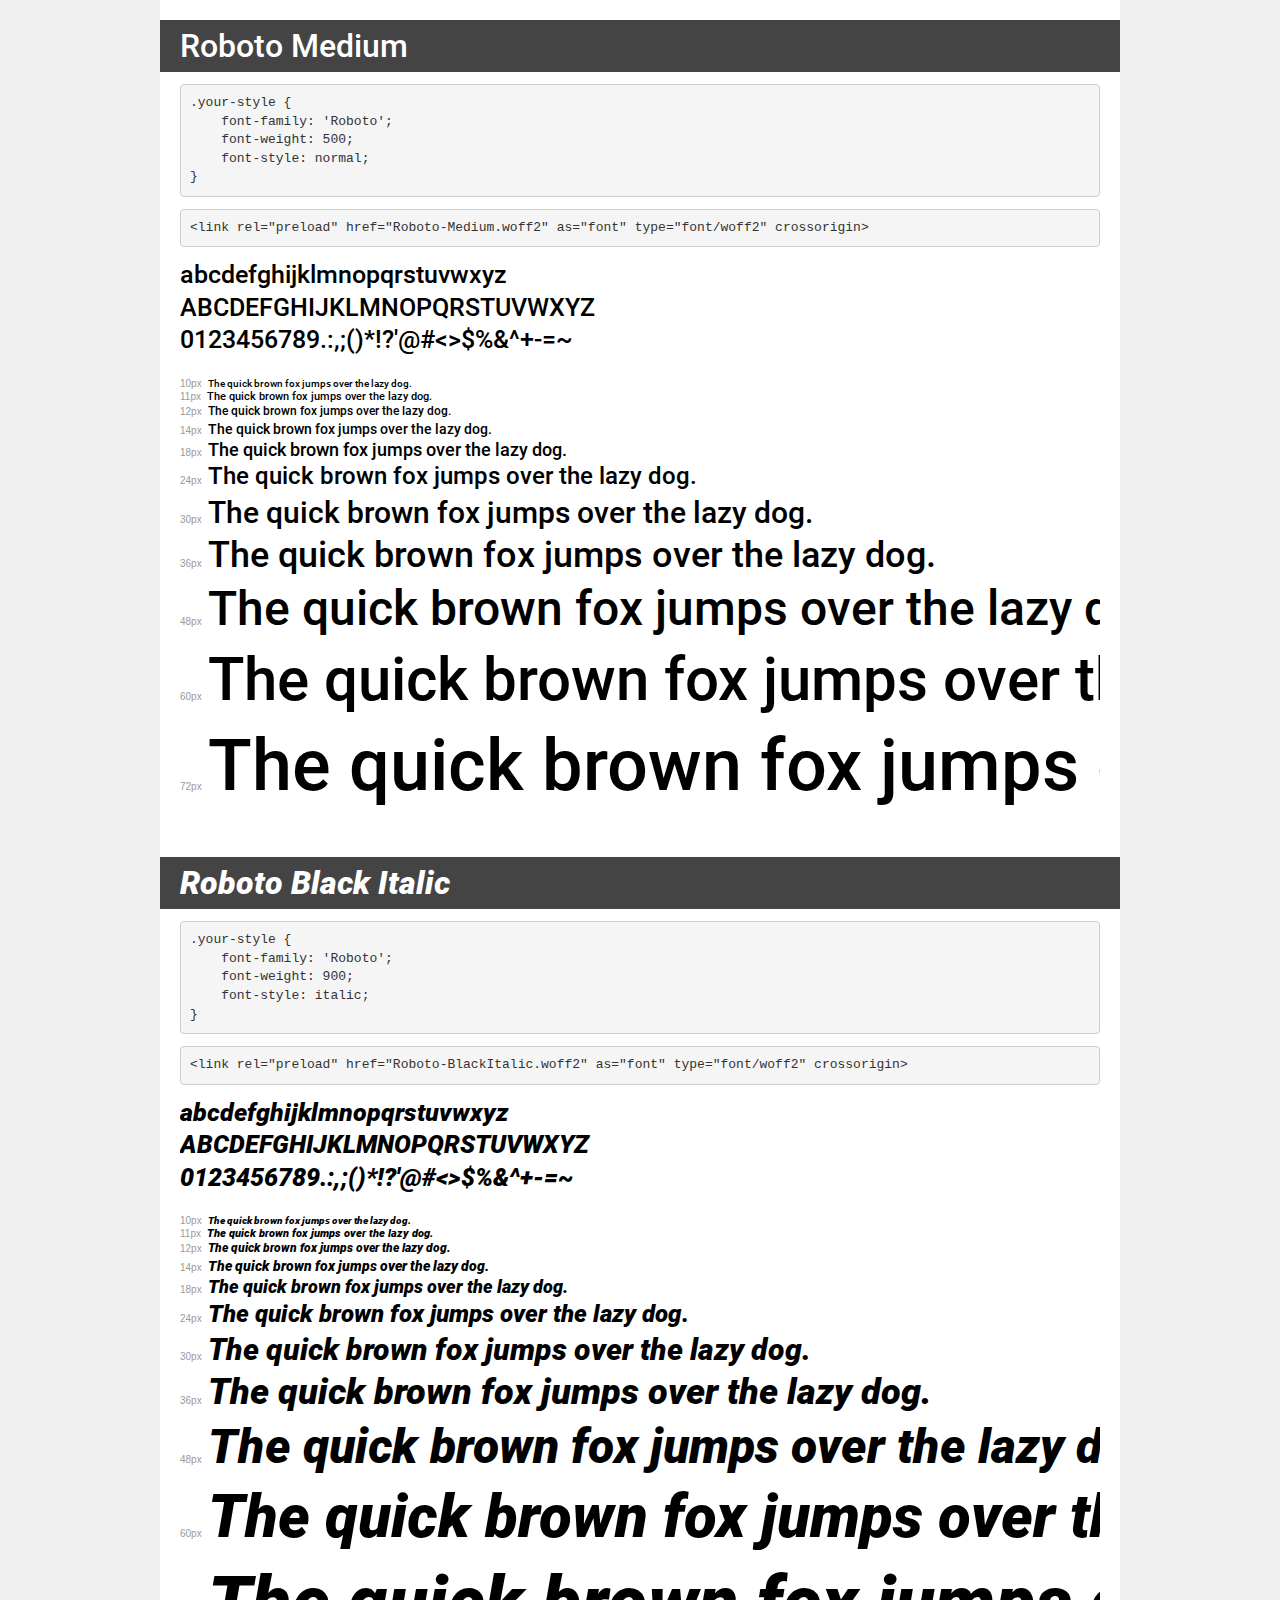
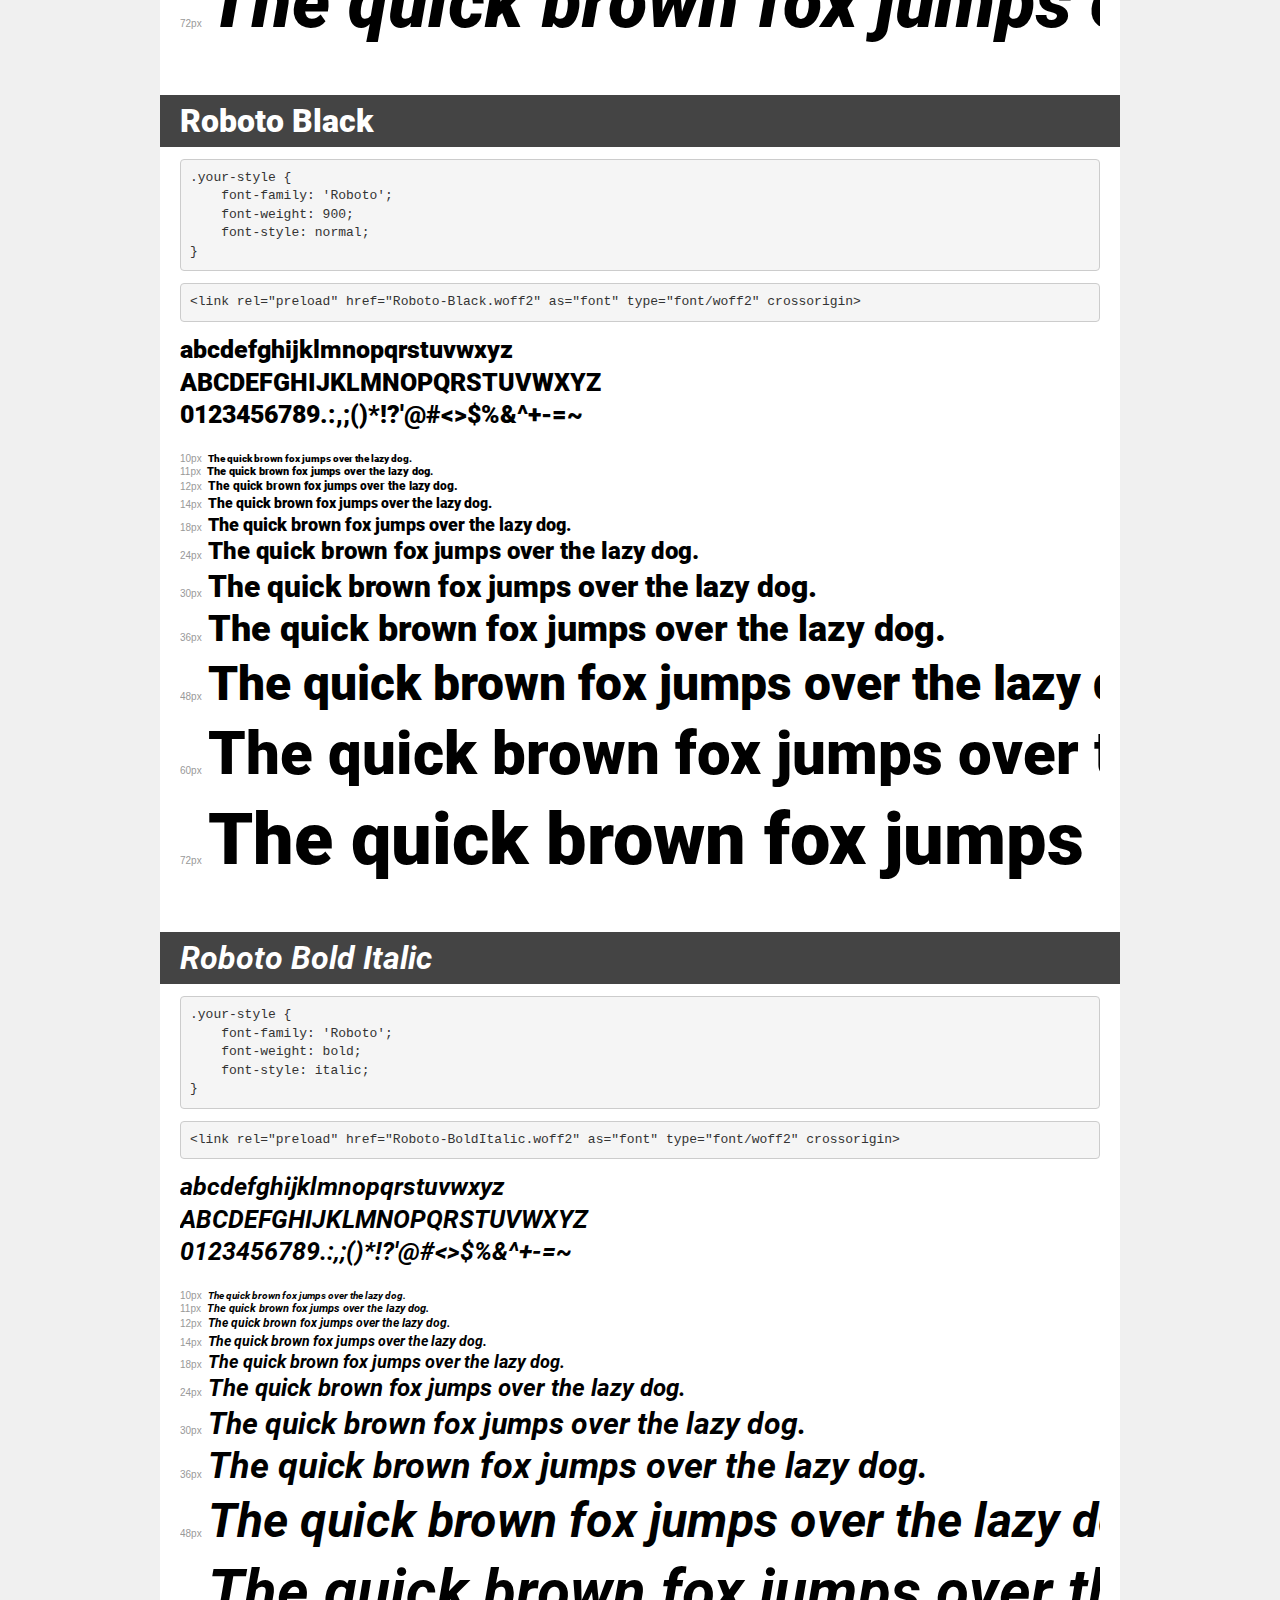
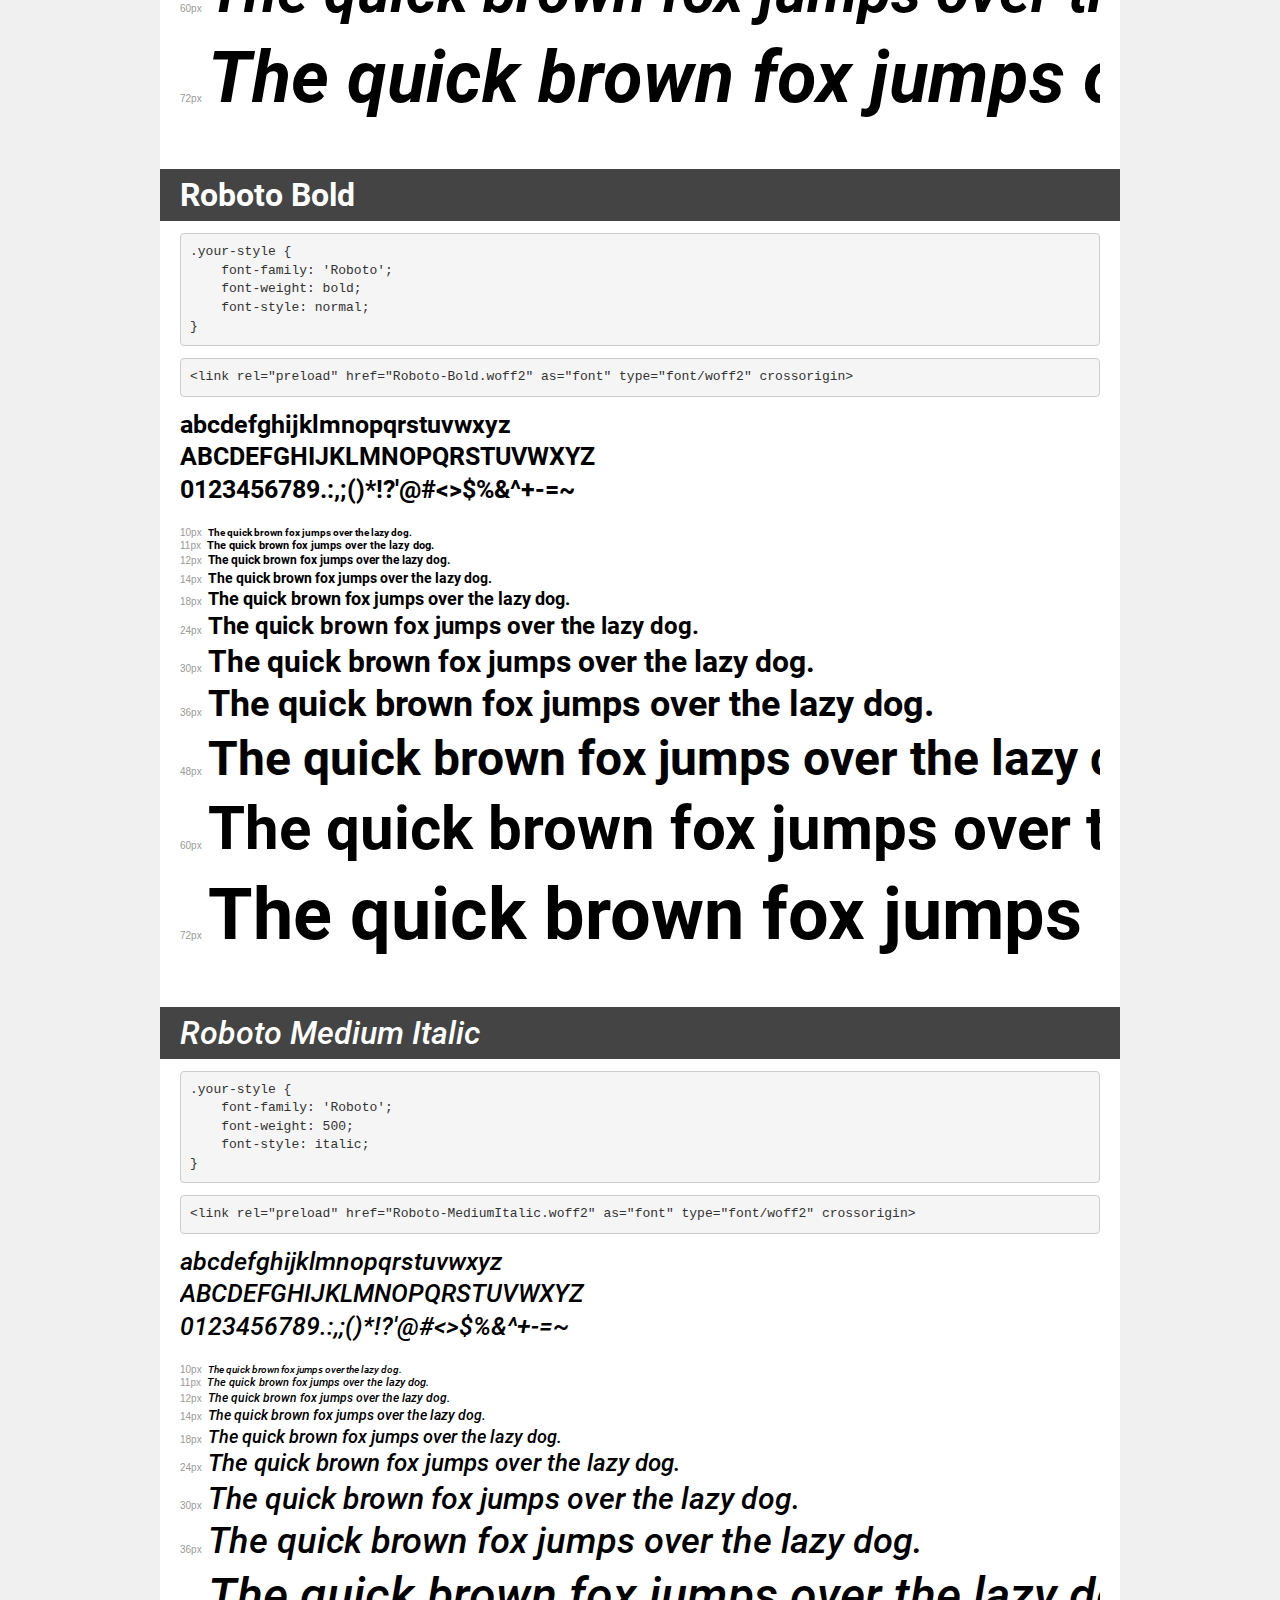
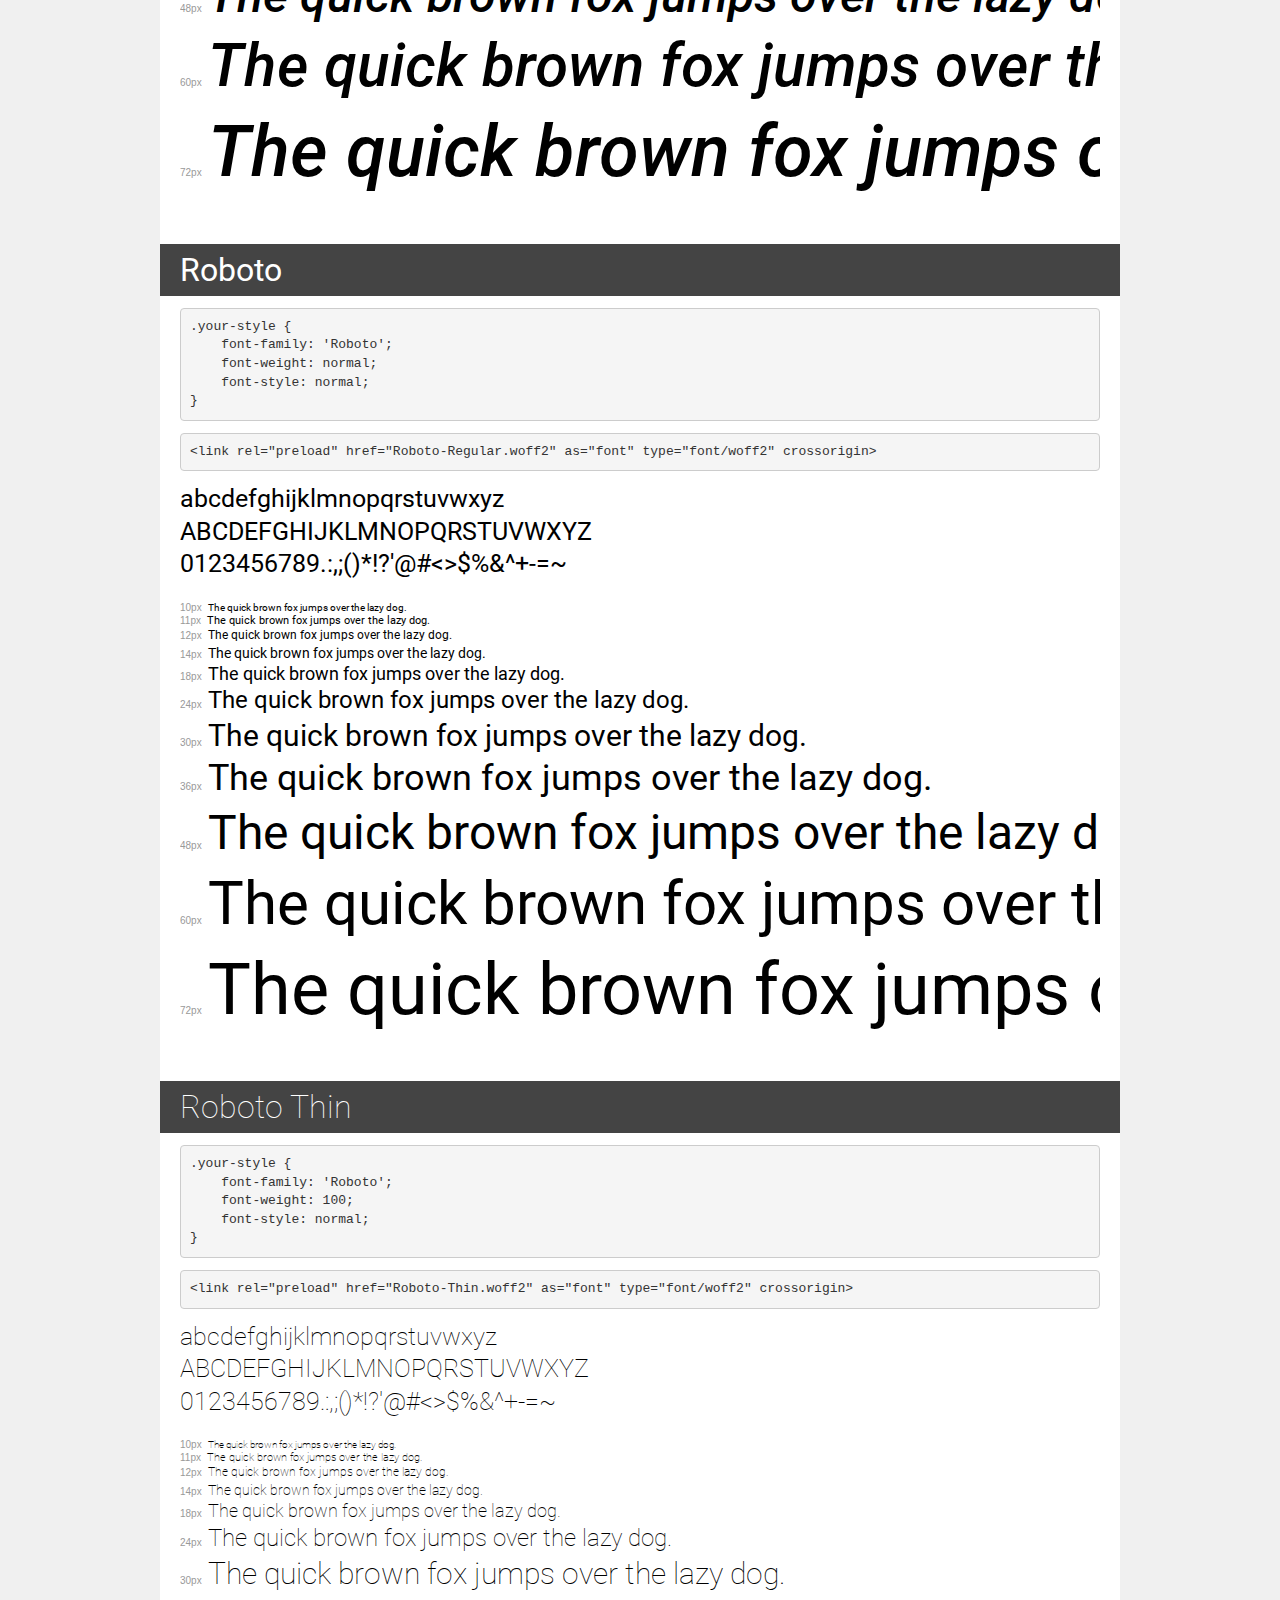
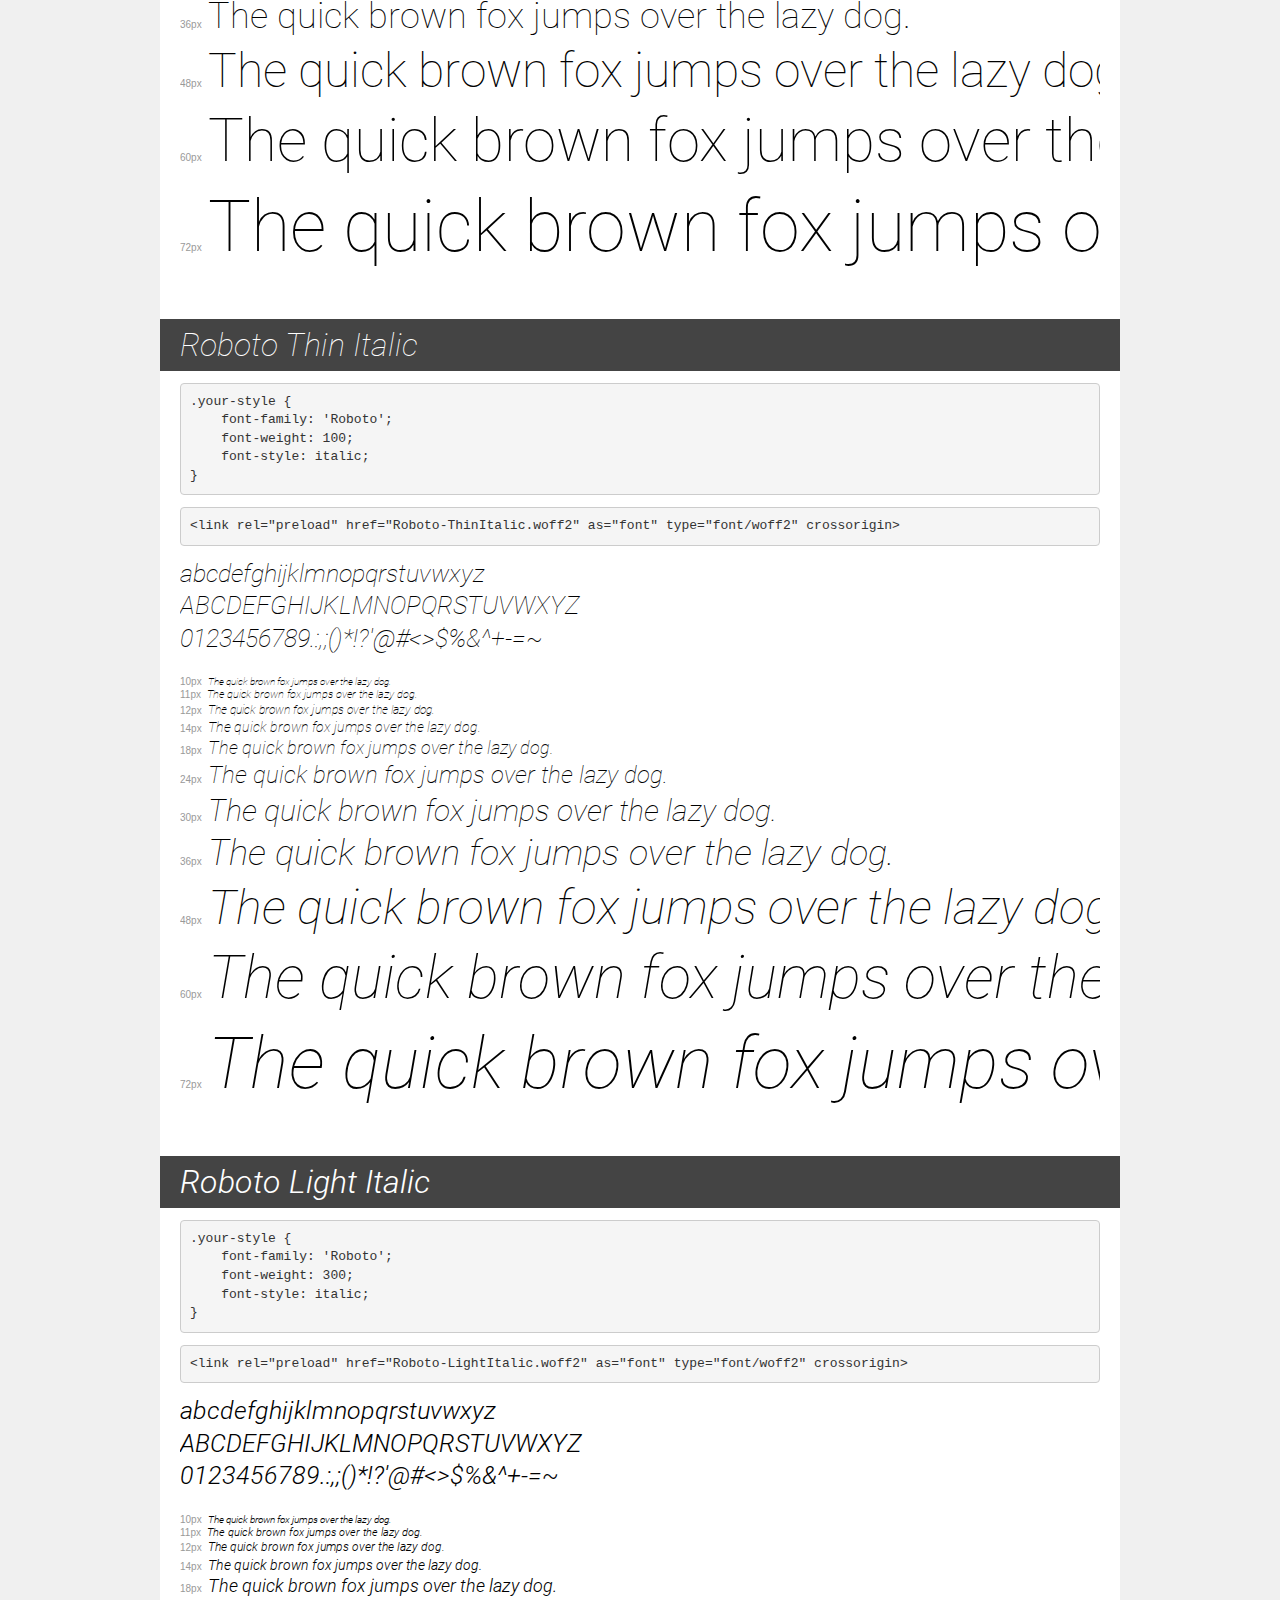
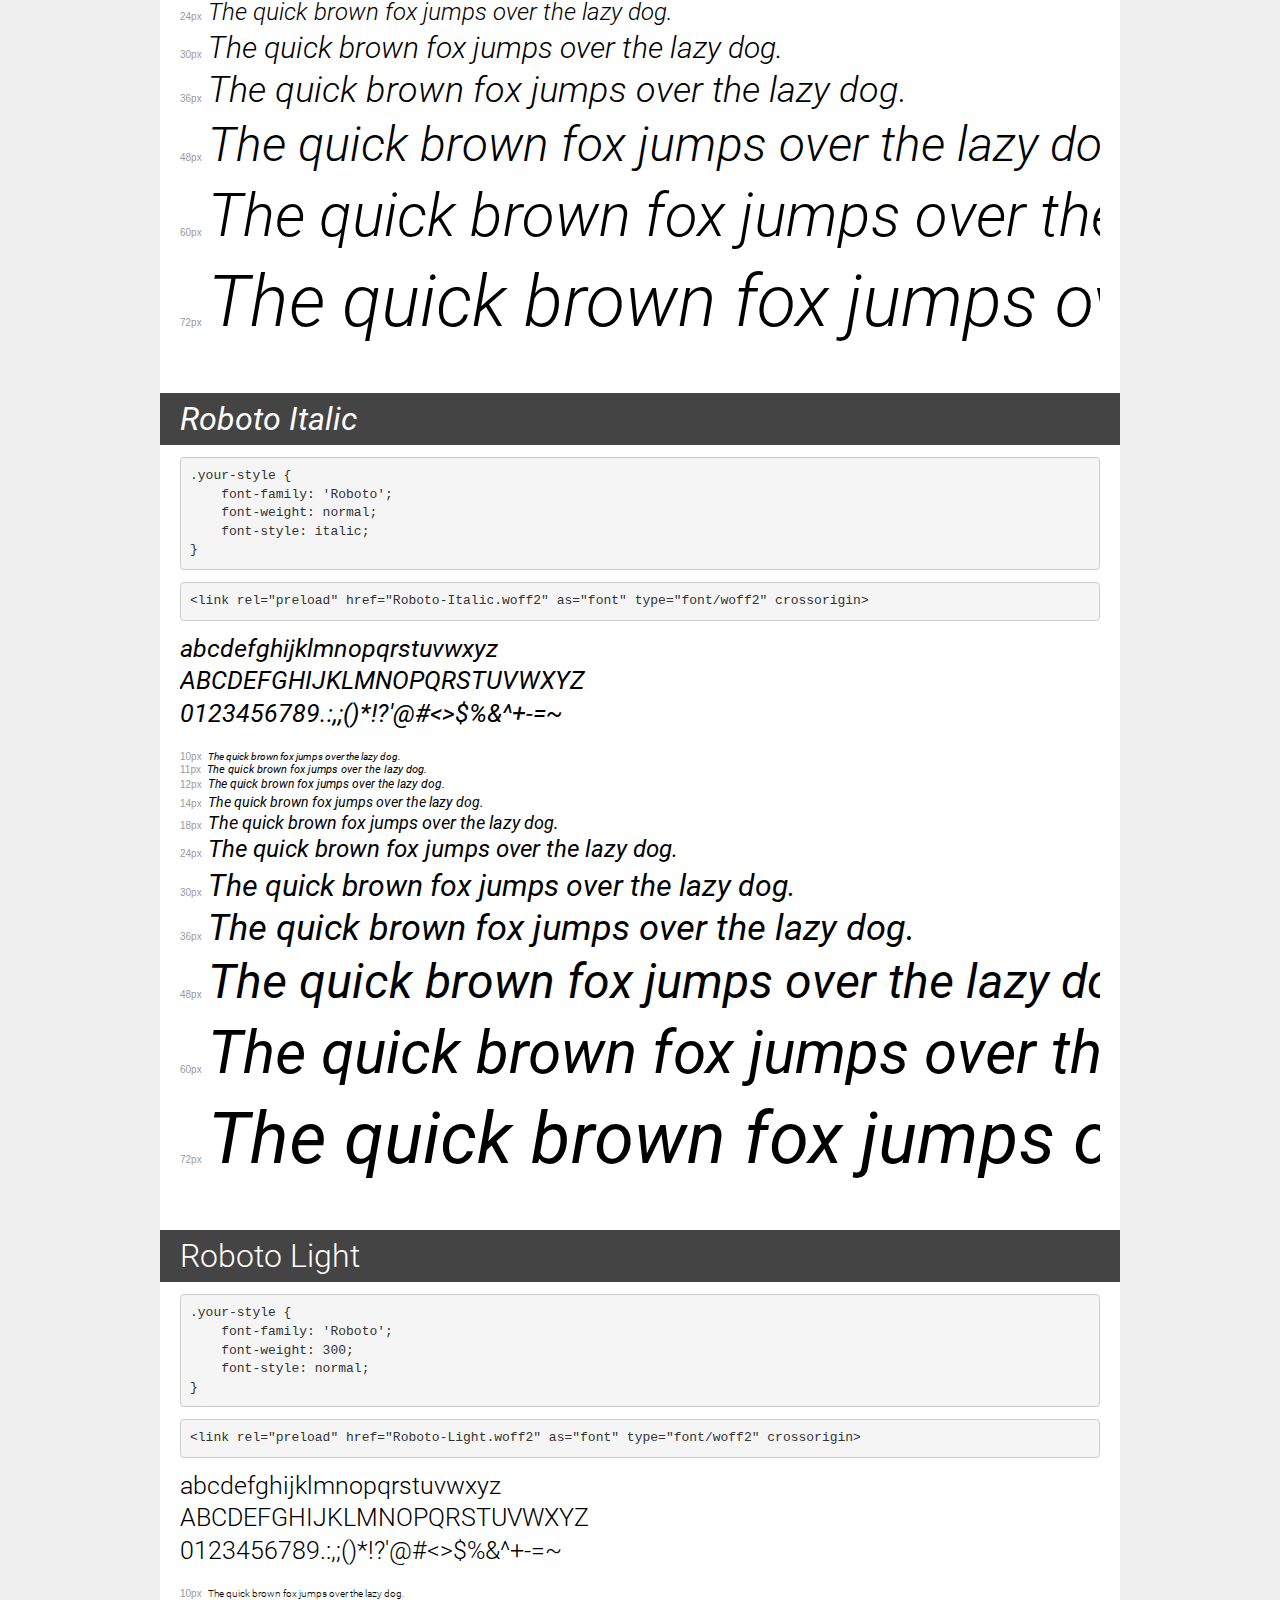
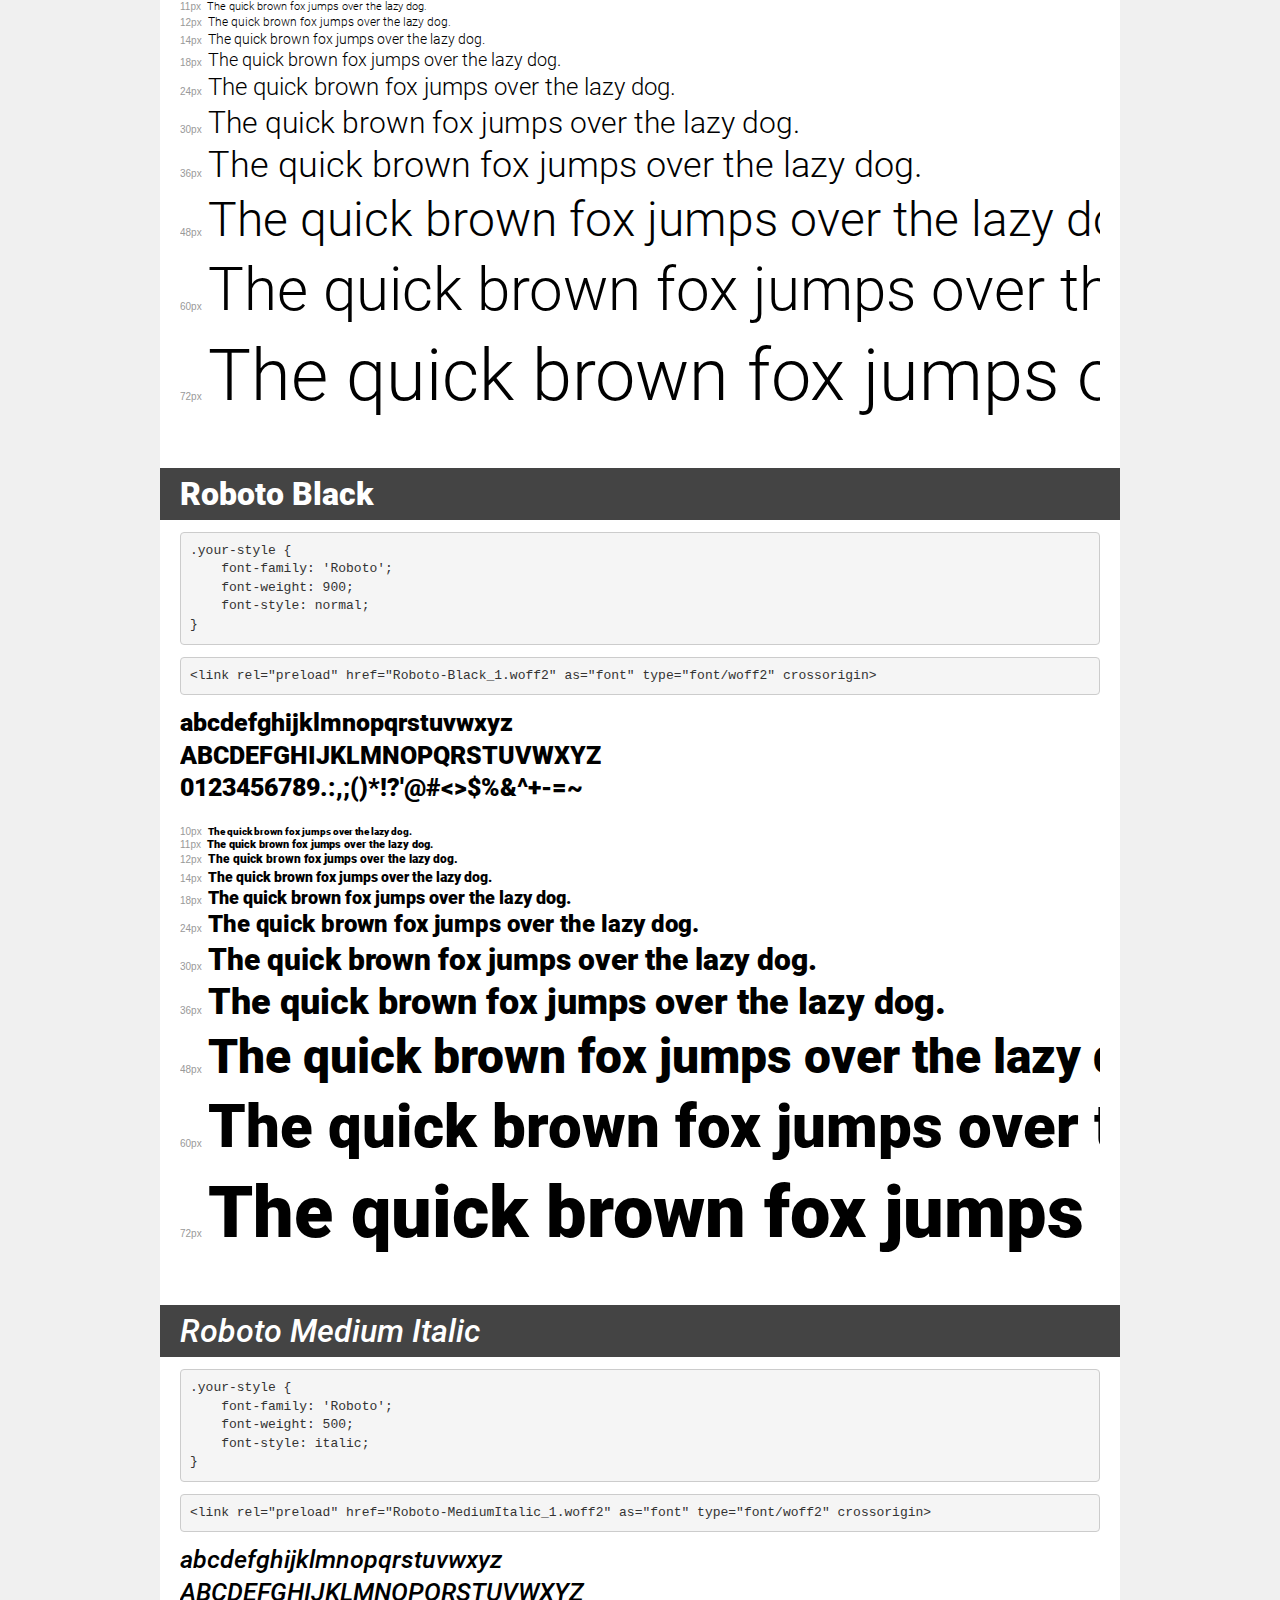
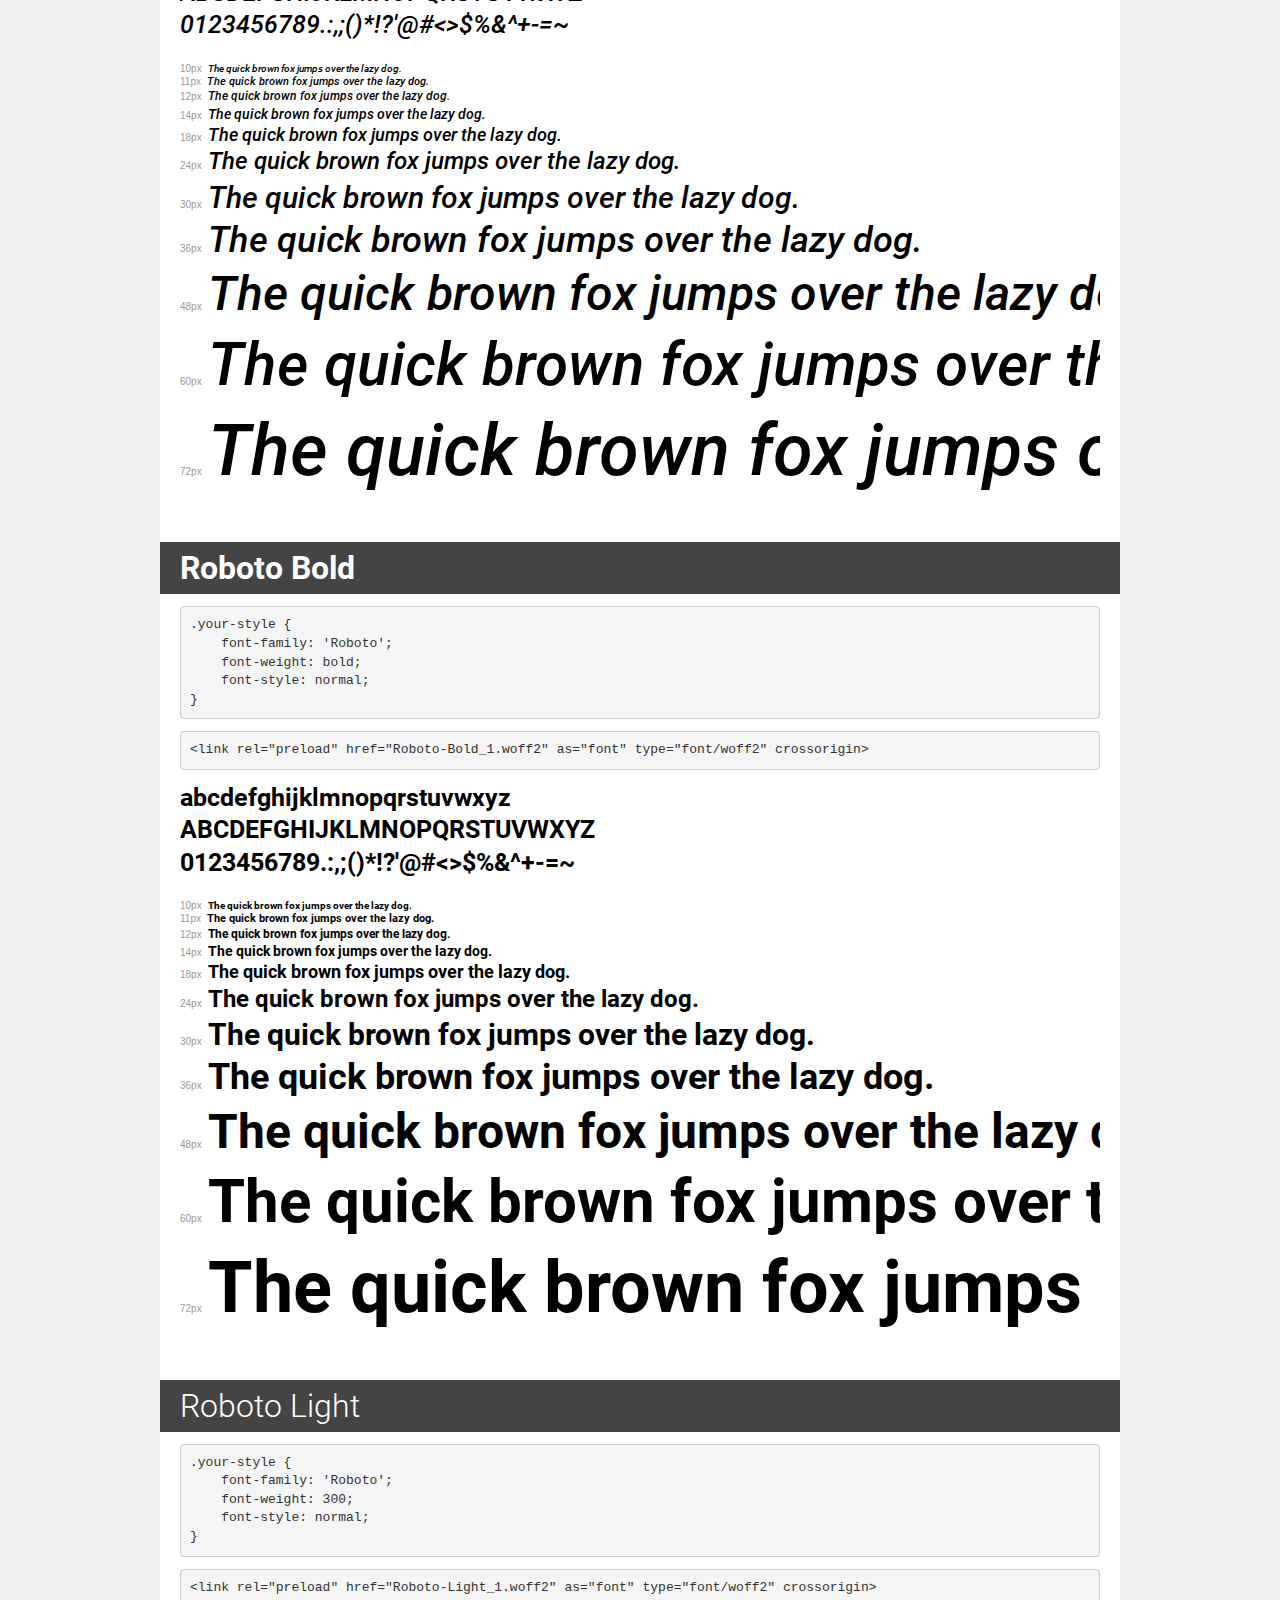
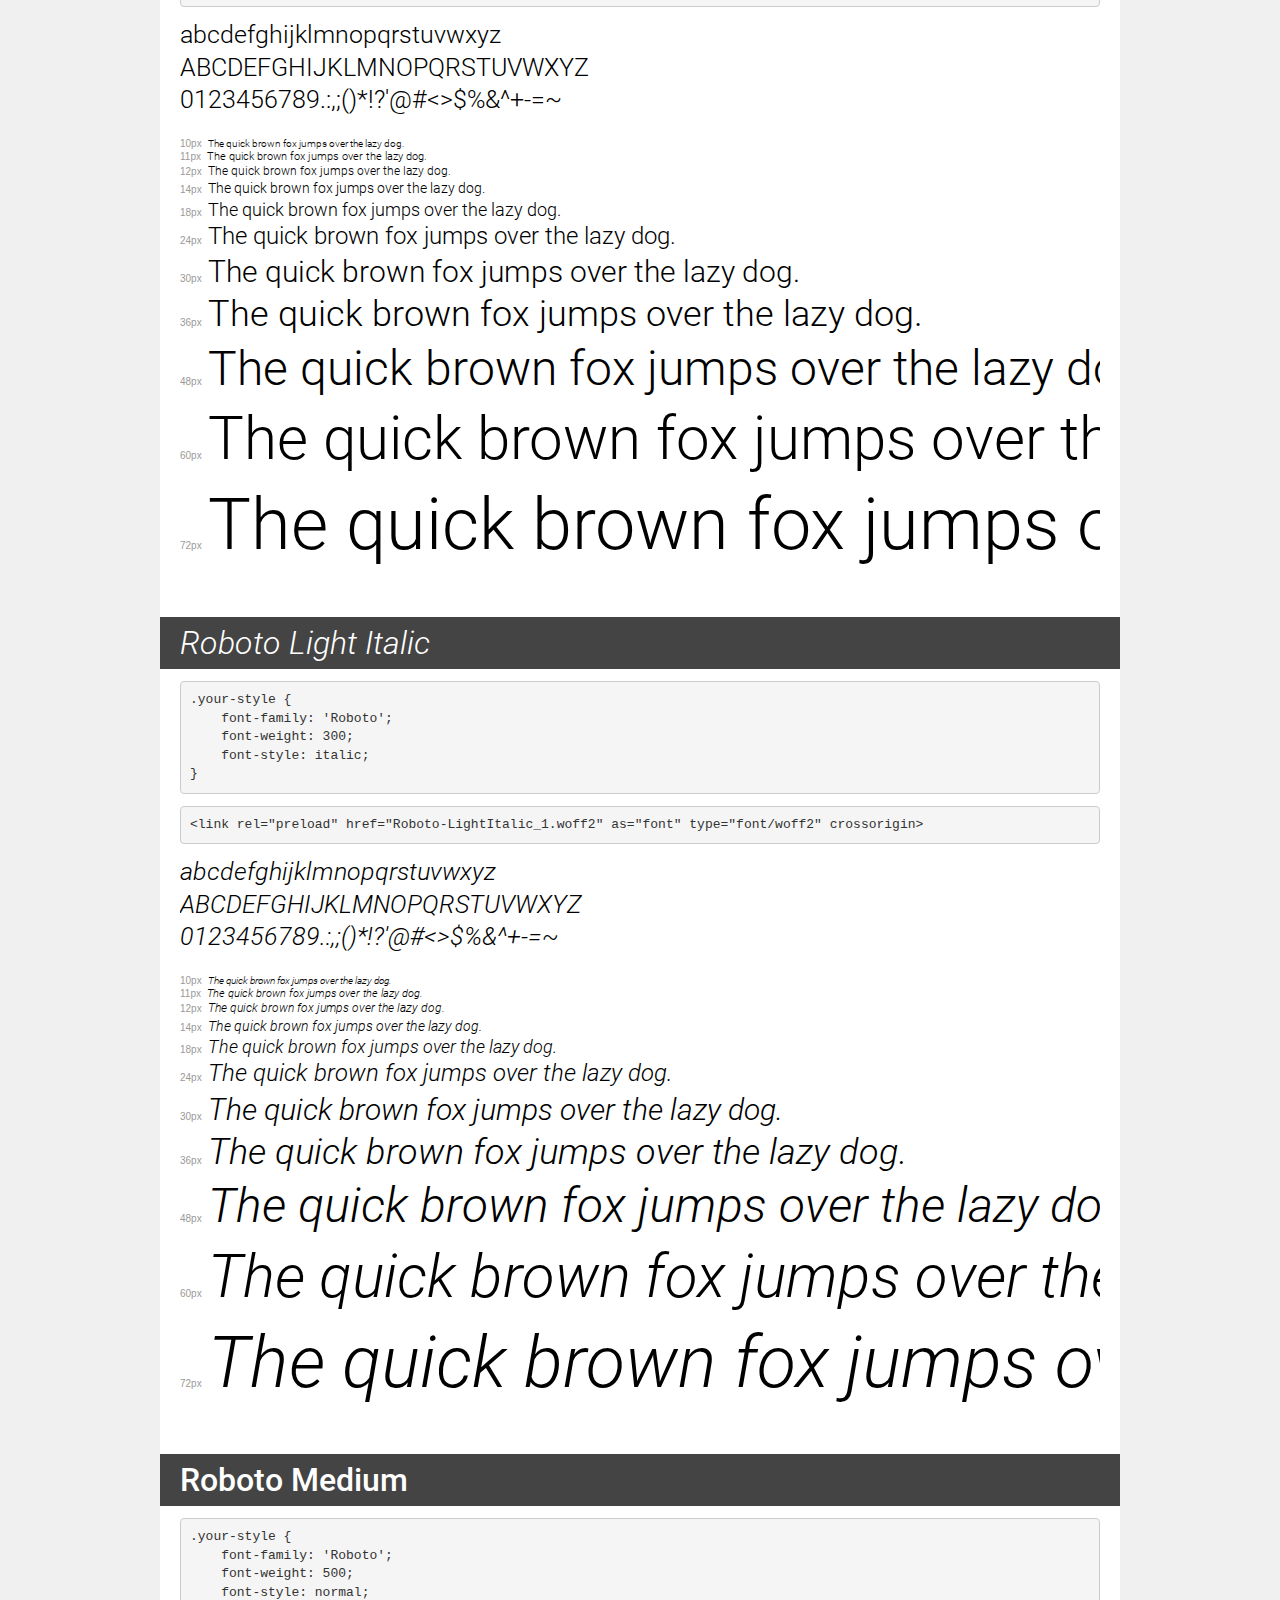
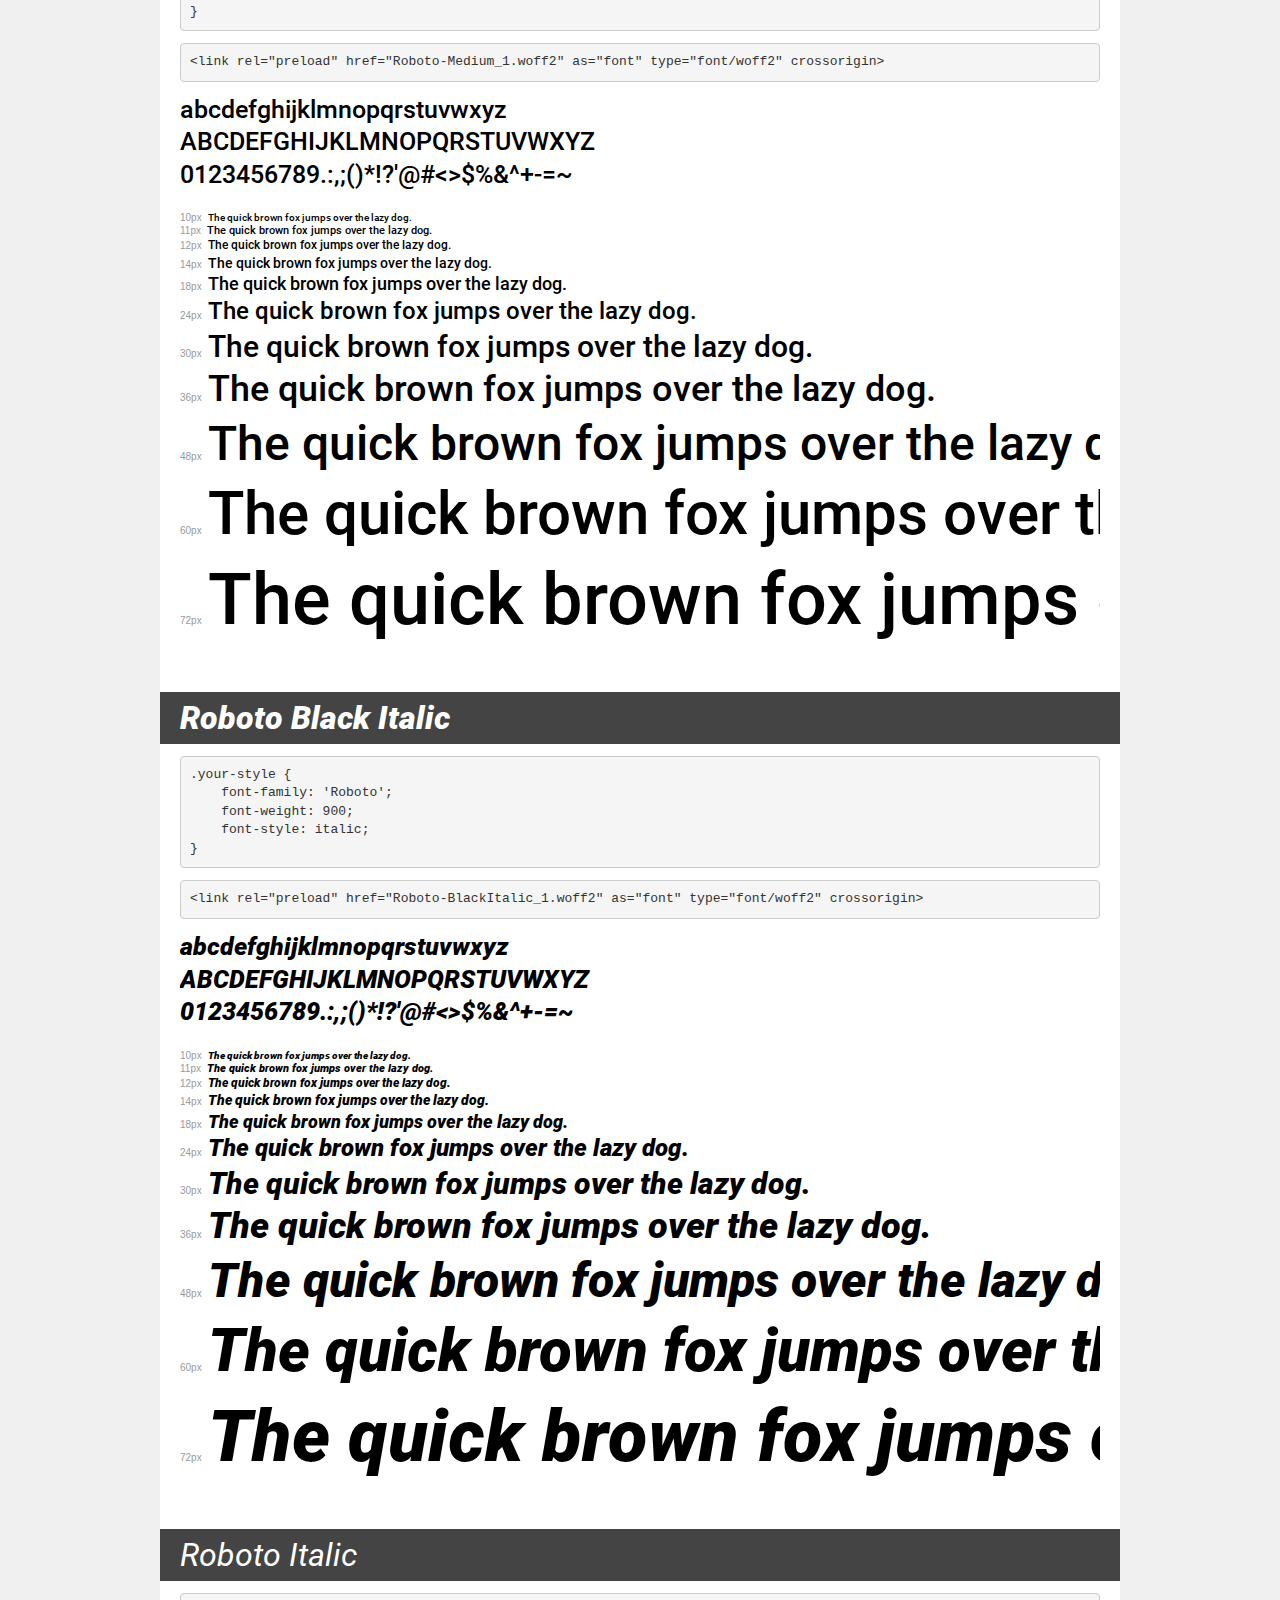
<file: assets/fonts/Roboto/demo.html>
<!DOCTYPE html>
<html lang="en">
<head>
    <meta charset="utf-8">
    <meta http-equiv="X-UA-Compatible" content="IE=edge">
    <meta name="viewport" content="width=device-width, initial-scale=1">
    <meta name="robots" content="noindex, noarchive">
    <meta name="format-detection" content="telephone=no">
    <title>Transfonter demo</title>
    <link href="stylesheet.css" rel="stylesheet">
    <style>
        /*
        http://meyerweb.com/eric/tools/css/reset/
        v2.0 | 20110126
        License: none (public domain)
        */
        html, body, div, span, applet, object, iframe,
        h1, h2, h3, h4, h5, h6, p, blockquote, pre,
        a, abbr, acronym, address, big, cite, code,
        del, dfn, em, img, ins, kbd, q, s, samp,
        small, strike, strong, sub, sup, tt, var,
        b, u, i, center,
        dl, dt, dd, ol, ul, li,
        fieldset, form, label, legend,
        table, caption, tbody, tfoot, thead, tr, th, td,
        article, aside, canvas, details, embed,
        figure, figcaption, footer, header, hgroup,
        menu, nav, output, ruby, section, summary,
        time, mark, audio, video {
            margin: 0;
            padding: 0;
            border: 0;
            font-size: 100%;
            font: inherit;
            vertical-align: baseline;
        }
        /* HTML5 display-role reset for older browsers */
        article, aside, details, figcaption, figure,
        footer, header, hgroup, menu, nav, section {
            display: block;
        }
        body {
            line-height: 1;
        }
        ol, ul {
            list-style: none;
        }
        blockquote, q {
            quotes: none;
        }
        blockquote:before, blockquote:after,
        q:before, q:after {
            content: '';
            content: none;
        }
        table {
            border-collapse: collapse;
            border-spacing: 0;
        }
        /* demo styles */
        body {
            background: #f0f0f0;
            color: #000;
        }
        .page {
            background: #fff;
            width: 920px;
            margin: 0 auto;
            padding: 20px 20px 0 20px;
            overflow: hidden;
        }
        .font-container {
            overflow-x: auto;
            overflow-y: hidden;
            margin-bottom: 40px;
            line-height: 1.3;
            white-space: nowrap;
            padding-bottom: 5px;
        }
        h1 {
            position: relative;
            background: #444;
            font-size: 32px;
            color: #fff;
            padding: 10px 20px;
            margin: 0 -20px 12px -20px;
        }
        .letters {
            font-size: 25px;
            margin-bottom: 20px;
        }
        .s10:before {
            content: '10px';
        }
        .s11:before {
            content: '11px';
        }
        .s12:before {
            content: '12px';
        }
        .s14:before {
            content: '14px';
        }
        .s18:before {
            content: '18px';
        }
        .s24:before {
            content: '24px';
        }
        .s30:before {
            content: '30px';
        }
        .s36:before {
            content: '36px';
        }
        .s48:before {
            content: '48px';
        }
        .s60:before {
            content: '60px';
        }
        .s72:before {
            content: '72px';
        }
        .s10:before, .s11:before, .s12:before, .s14:before,
        .s18:before, .s24:before, .s30:before, .s36:before,
        .s48:before, .s60:before, .s72:before {
            font-family: Arial, sans-serif;
            font-size: 10px;
            font-weight: normal;
            font-style: normal;
            color: #999;
            padding-right: 6px;
        }
        pre {
            display: block;
            padding: 9px;
            margin: 0 0 12px;
            font-family: Monaco, Menlo, Consolas, "Courier New", monospace;
            font-size: 13px;
            line-height: 1.428571429;
            color: #333;
            font-weight: normal;
            font-style: normal;
            background-color: #f5f5f5;
            border: 1px solid #ccc;
            overflow-x: auto;
            border-radius: 4px;
        }
        /* responsive */
        @media (max-width: 959px) {
            .page {
                width: auto;
                margin: 0;
            }
        }
    </style>
</head>
<body>
<div class="page">
    <div class="demo">
        <h1 style="font-family: 'Roboto'; font-weight: 500; font-style: normal;">Roboto Medium</h1>
        <pre title="Usage">.your-style {
    font-family: 'Roboto';
    font-weight: 500;
    font-style: normal;
}</pre>
        <pre title="Preload (optional)">
&lt;link rel=&quot;preload&quot; href=&quot;Roboto-Medium.woff2&quot; as=&quot;font&quot; type=&quot;font/woff2&quot; crossorigin&gt;</pre>
        <div class="font-container" style="font-family: 'Roboto'; font-weight: 500; font-style: normal;">
            <p class="letters">
                abcdefghijklmnopqrstuvwxyz<br>
ABCDEFGHIJKLMNOPQRSTUVWXYZ<br>
                0123456789.:,;()*!?'@#&lt;&gt;$%&^+-=~
            </p>
            <p class="s10" style="font-size: 10px;">The quick brown fox jumps over the lazy dog.</p>
            <p class="s11" style="font-size: 11px;">The quick brown fox jumps over the lazy dog.</p>
            <p class="s12" style="font-size: 12px;">The quick brown fox jumps over the lazy dog.</p>
            <p class="s14" style="font-size: 14px;">The quick brown fox jumps over the lazy dog.</p>
            <p class="s18" style="font-size: 18px;">The quick brown fox jumps over the lazy dog.</p>
            <p class="s24" style="font-size: 24px;">The quick brown fox jumps over the lazy dog.</p>
            <p class="s30" style="font-size: 30px;">The quick brown fox jumps over the lazy dog.</p>
            <p class="s36" style="font-size: 36px;">The quick brown fox jumps over the lazy dog.</p>
            <p class="s48" style="font-size: 48px;">The quick brown fox jumps over the lazy dog.</p>
            <p class="s60" style="font-size: 60px;">The quick brown fox jumps over the lazy dog.</p>
            <p class="s72" style="font-size: 72px;">The quick brown fox jumps over the lazy dog.</p>
        </div>
    </div>

    <div class="demo">
        <h1 style="font-family: 'Roboto'; font-weight: 900; font-style: italic;">Roboto Black Italic</h1>
        <pre title="Usage">.your-style {
    font-family: 'Roboto';
    font-weight: 900;
    font-style: italic;
}</pre>
        <pre title="Preload (optional)">
&lt;link rel=&quot;preload&quot; href=&quot;Roboto-BlackItalic.woff2&quot; as=&quot;font&quot; type=&quot;font/woff2&quot; crossorigin&gt;</pre>
        <div class="font-container" style="font-family: 'Roboto'; font-weight: 900; font-style: italic;">
            <p class="letters">
                abcdefghijklmnopqrstuvwxyz<br>
ABCDEFGHIJKLMNOPQRSTUVWXYZ<br>
                0123456789.:,;()*!?'@#&lt;&gt;$%&^+-=~
            </p>
            <p class="s10" style="font-size: 10px;">The quick brown fox jumps over the lazy dog.</p>
            <p class="s11" style="font-size: 11px;">The quick brown fox jumps over the lazy dog.</p>
            <p class="s12" style="font-size: 12px;">The quick brown fox jumps over the lazy dog.</p>
            <p class="s14" style="font-size: 14px;">The quick brown fox jumps over the lazy dog.</p>
            <p class="s18" style="font-size: 18px;">The quick brown fox jumps over the lazy dog.</p>
            <p class="s24" style="font-size: 24px;">The quick brown fox jumps over the lazy dog.</p>
            <p class="s30" style="font-size: 30px;">The quick brown fox jumps over the lazy dog.</p>
            <p class="s36" style="font-size: 36px;">The quick brown fox jumps over the lazy dog.</p>
            <p class="s48" style="font-size: 48px;">The quick brown fox jumps over the lazy dog.</p>
            <p class="s60" style="font-size: 60px;">The quick brown fox jumps over the lazy dog.</p>
            <p class="s72" style="font-size: 72px;">The quick brown fox jumps over the lazy dog.</p>
        </div>
    </div>

    <div class="demo">
        <h1 style="font-family: 'Roboto'; font-weight: 900; font-style: normal;">Roboto Black</h1>
        <pre title="Usage">.your-style {
    font-family: 'Roboto';
    font-weight: 900;
    font-style: normal;
}</pre>
        <pre title="Preload (optional)">
&lt;link rel=&quot;preload&quot; href=&quot;Roboto-Black.woff2&quot; as=&quot;font&quot; type=&quot;font/woff2&quot; crossorigin&gt;</pre>
        <div class="font-container" style="font-family: 'Roboto'; font-weight: 900; font-style: normal;">
            <p class="letters">
                abcdefghijklmnopqrstuvwxyz<br>
ABCDEFGHIJKLMNOPQRSTUVWXYZ<br>
                0123456789.:,;()*!?'@#&lt;&gt;$%&^+-=~
            </p>
            <p class="s10" style="font-size: 10px;">The quick brown fox jumps over the lazy dog.</p>
            <p class="s11" style="font-size: 11px;">The quick brown fox jumps over the lazy dog.</p>
            <p class="s12" style="font-size: 12px;">The quick brown fox jumps over the lazy dog.</p>
            <p class="s14" style="font-size: 14px;">The quick brown fox jumps over the lazy dog.</p>
            <p class="s18" style="font-size: 18px;">The quick brown fox jumps over the lazy dog.</p>
            <p class="s24" style="font-size: 24px;">The quick brown fox jumps over the lazy dog.</p>
            <p class="s30" style="font-size: 30px;">The quick brown fox jumps over the lazy dog.</p>
            <p class="s36" style="font-size: 36px;">The quick brown fox jumps over the lazy dog.</p>
            <p class="s48" style="font-size: 48px;">The quick brown fox jumps over the lazy dog.</p>
            <p class="s60" style="font-size: 60px;">The quick brown fox jumps over the lazy dog.</p>
            <p class="s72" style="font-size: 72px;">The quick brown fox jumps over the lazy dog.</p>
        </div>
    </div>

    <div class="demo">
        <h1 style="font-family: 'Roboto'; font-weight: bold; font-style: italic;">Roboto Bold Italic</h1>
        <pre title="Usage">.your-style {
    font-family: 'Roboto';
    font-weight: bold;
    font-style: italic;
}</pre>
        <pre title="Preload (optional)">
&lt;link rel=&quot;preload&quot; href=&quot;Roboto-BoldItalic.woff2&quot; as=&quot;font&quot; type=&quot;font/woff2&quot; crossorigin&gt;</pre>
        <div class="font-container" style="font-family: 'Roboto'; font-weight: bold; font-style: italic;">
            <p class="letters">
                abcdefghijklmnopqrstuvwxyz<br>
ABCDEFGHIJKLMNOPQRSTUVWXYZ<br>
                0123456789.:,;()*!?'@#&lt;&gt;$%&^+-=~
            </p>
            <p class="s10" style="font-size: 10px;">The quick brown fox jumps over the lazy dog.</p>
            <p class="s11" style="font-size: 11px;">The quick brown fox jumps over the lazy dog.</p>
            <p class="s12" style="font-size: 12px;">The quick brown fox jumps over the lazy dog.</p>
            <p class="s14" style="font-size: 14px;">The quick brown fox jumps over the lazy dog.</p>
            <p class="s18" style="font-size: 18px;">The quick brown fox jumps over the lazy dog.</p>
            <p class="s24" style="font-size: 24px;">The quick brown fox jumps over the lazy dog.</p>
            <p class="s30" style="font-size: 30px;">The quick brown fox jumps over the lazy dog.</p>
            <p class="s36" style="font-size: 36px;">The quick brown fox jumps over the lazy dog.</p>
            <p class="s48" style="font-size: 48px;">The quick brown fox jumps over the lazy dog.</p>
            <p class="s60" style="font-size: 60px;">The quick brown fox jumps over the lazy dog.</p>
            <p class="s72" style="font-size: 72px;">The quick brown fox jumps over the lazy dog.</p>
        </div>
    </div>

    <div class="demo">
        <h1 style="font-family: 'Roboto'; font-weight: bold; font-style: normal;">Roboto Bold</h1>
        <pre title="Usage">.your-style {
    font-family: 'Roboto';
    font-weight: bold;
    font-style: normal;
}</pre>
        <pre title="Preload (optional)">
&lt;link rel=&quot;preload&quot; href=&quot;Roboto-Bold.woff2&quot; as=&quot;font&quot; type=&quot;font/woff2&quot; crossorigin&gt;</pre>
        <div class="font-container" style="font-family: 'Roboto'; font-weight: bold; font-style: normal;">
            <p class="letters">
                abcdefghijklmnopqrstuvwxyz<br>
ABCDEFGHIJKLMNOPQRSTUVWXYZ<br>
                0123456789.:,;()*!?'@#&lt;&gt;$%&^+-=~
            </p>
            <p class="s10" style="font-size: 10px;">The quick brown fox jumps over the lazy dog.</p>
            <p class="s11" style="font-size: 11px;">The quick brown fox jumps over the lazy dog.</p>
            <p class="s12" style="font-size: 12px;">The quick brown fox jumps over the lazy dog.</p>
            <p class="s14" style="font-size: 14px;">The quick brown fox jumps over the lazy dog.</p>
            <p class="s18" style="font-size: 18px;">The quick brown fox jumps over the lazy dog.</p>
            <p class="s24" style="font-size: 24px;">The quick brown fox jumps over the lazy dog.</p>
            <p class="s30" style="font-size: 30px;">The quick brown fox jumps over the lazy dog.</p>
            <p class="s36" style="font-size: 36px;">The quick brown fox jumps over the lazy dog.</p>
            <p class="s48" style="font-size: 48px;">The quick brown fox jumps over the lazy dog.</p>
            <p class="s60" style="font-size: 60px;">The quick brown fox jumps over the lazy dog.</p>
            <p class="s72" style="font-size: 72px;">The quick brown fox jumps over the lazy dog.</p>
        </div>
    </div>

    <div class="demo">
        <h1 style="font-family: 'Roboto'; font-weight: 500; font-style: italic;">Roboto Medium Italic</h1>
        <pre title="Usage">.your-style {
    font-family: 'Roboto';
    font-weight: 500;
    font-style: italic;
}</pre>
        <pre title="Preload (optional)">
&lt;link rel=&quot;preload&quot; href=&quot;Roboto-MediumItalic.woff2&quot; as=&quot;font&quot; type=&quot;font/woff2&quot; crossorigin&gt;</pre>
        <div class="font-container" style="font-family: 'Roboto'; font-weight: 500; font-style: italic;">
            <p class="letters">
                abcdefghijklmnopqrstuvwxyz<br>
ABCDEFGHIJKLMNOPQRSTUVWXYZ<br>
                0123456789.:,;()*!?'@#&lt;&gt;$%&^+-=~
            </p>
            <p class="s10" style="font-size: 10px;">The quick brown fox jumps over the lazy dog.</p>
            <p class="s11" style="font-size: 11px;">The quick brown fox jumps over the lazy dog.</p>
            <p class="s12" style="font-size: 12px;">The quick brown fox jumps over the lazy dog.</p>
            <p class="s14" style="font-size: 14px;">The quick brown fox jumps over the lazy dog.</p>
            <p class="s18" style="font-size: 18px;">The quick brown fox jumps over the lazy dog.</p>
            <p class="s24" style="font-size: 24px;">The quick brown fox jumps over the lazy dog.</p>
            <p class="s30" style="font-size: 30px;">The quick brown fox jumps over the lazy dog.</p>
            <p class="s36" style="font-size: 36px;">The quick brown fox jumps over the lazy dog.</p>
            <p class="s48" style="font-size: 48px;">The quick brown fox jumps over the lazy dog.</p>
            <p class="s60" style="font-size: 60px;">The quick brown fox jumps over the lazy dog.</p>
            <p class="s72" style="font-size: 72px;">The quick brown fox jumps over the lazy dog.</p>
        </div>
    </div>

    <div class="demo">
        <h1 style="font-family: 'Roboto'; font-weight: normal; font-style: normal;">Roboto</h1>
        <pre title="Usage">.your-style {
    font-family: 'Roboto';
    font-weight: normal;
    font-style: normal;
}</pre>
        <pre title="Preload (optional)">
&lt;link rel=&quot;preload&quot; href=&quot;Roboto-Regular.woff2&quot; as=&quot;font&quot; type=&quot;font/woff2&quot; crossorigin&gt;</pre>
        <div class="font-container" style="font-family: 'Roboto'; font-weight: normal; font-style: normal;">
            <p class="letters">
                abcdefghijklmnopqrstuvwxyz<br>
ABCDEFGHIJKLMNOPQRSTUVWXYZ<br>
                0123456789.:,;()*!?'@#&lt;&gt;$%&^+-=~
            </p>
            <p class="s10" style="font-size: 10px;">The quick brown fox jumps over the lazy dog.</p>
            <p class="s11" style="font-size: 11px;">The quick brown fox jumps over the lazy dog.</p>
            <p class="s12" style="font-size: 12px;">The quick brown fox jumps over the lazy dog.</p>
            <p class="s14" style="font-size: 14px;">The quick brown fox jumps over the lazy dog.</p>
            <p class="s18" style="font-size: 18px;">The quick brown fox jumps over the lazy dog.</p>
            <p class="s24" style="font-size: 24px;">The quick brown fox jumps over the lazy dog.</p>
            <p class="s30" style="font-size: 30px;">The quick brown fox jumps over the lazy dog.</p>
            <p class="s36" style="font-size: 36px;">The quick brown fox jumps over the lazy dog.</p>
            <p class="s48" style="font-size: 48px;">The quick brown fox jumps over the lazy dog.</p>
            <p class="s60" style="font-size: 60px;">The quick brown fox jumps over the lazy dog.</p>
            <p class="s72" style="font-size: 72px;">The quick brown fox jumps over the lazy dog.</p>
        </div>
    </div>

    <div class="demo">
        <h1 style="font-family: 'Roboto'; font-weight: 100; font-style: normal;">Roboto Thin</h1>
        <pre title="Usage">.your-style {
    font-family: 'Roboto';
    font-weight: 100;
    font-style: normal;
}</pre>
        <pre title="Preload (optional)">
&lt;link rel=&quot;preload&quot; href=&quot;Roboto-Thin.woff2&quot; as=&quot;font&quot; type=&quot;font/woff2&quot; crossorigin&gt;</pre>
        <div class="font-container" style="font-family: 'Roboto'; font-weight: 100; font-style: normal;">
            <p class="letters">
                abcdefghijklmnopqrstuvwxyz<br>
ABCDEFGHIJKLMNOPQRSTUVWXYZ<br>
                0123456789.:,;()*!?'@#&lt;&gt;$%&^+-=~
            </p>
            <p class="s10" style="font-size: 10px;">The quick brown fox jumps over the lazy dog.</p>
            <p class="s11" style="font-size: 11px;">The quick brown fox jumps over the lazy dog.</p>
            <p class="s12" style="font-size: 12px;">The quick brown fox jumps over the lazy dog.</p>
            <p class="s14" style="font-size: 14px;">The quick brown fox jumps over the lazy dog.</p>
            <p class="s18" style="font-size: 18px;">The quick brown fox jumps over the lazy dog.</p>
            <p class="s24" style="font-size: 24px;">The quick brown fox jumps over the lazy dog.</p>
            <p class="s30" style="font-size: 30px;">The quick brown fox jumps over the lazy dog.</p>
            <p class="s36" style="font-size: 36px;">The quick brown fox jumps over the lazy dog.</p>
            <p class="s48" style="font-size: 48px;">The quick brown fox jumps over the lazy dog.</p>
            <p class="s60" style="font-size: 60px;">The quick brown fox jumps over the lazy dog.</p>
            <p class="s72" style="font-size: 72px;">The quick brown fox jumps over the lazy dog.</p>
        </div>
    </div>

    <div class="demo">
        <h1 style="font-family: 'Roboto'; font-weight: 100; font-style: italic;">Roboto Thin Italic</h1>
        <pre title="Usage">.your-style {
    font-family: 'Roboto';
    font-weight: 100;
    font-style: italic;
}</pre>
        <pre title="Preload (optional)">
&lt;link rel=&quot;preload&quot; href=&quot;Roboto-ThinItalic.woff2&quot; as=&quot;font&quot; type=&quot;font/woff2&quot; crossorigin&gt;</pre>
        <div class="font-container" style="font-family: 'Roboto'; font-weight: 100; font-style: italic;">
            <p class="letters">
                abcdefghijklmnopqrstuvwxyz<br>
ABCDEFGHIJKLMNOPQRSTUVWXYZ<br>
                0123456789.:,;()*!?'@#&lt;&gt;$%&^+-=~
            </p>
            <p class="s10" style="font-size: 10px;">The quick brown fox jumps over the lazy dog.</p>
            <p class="s11" style="font-size: 11px;">The quick brown fox jumps over the lazy dog.</p>
            <p class="s12" style="font-size: 12px;">The quick brown fox jumps over the lazy dog.</p>
            <p class="s14" style="font-size: 14px;">The quick brown fox jumps over the lazy dog.</p>
            <p class="s18" style="font-size: 18px;">The quick brown fox jumps over the lazy dog.</p>
            <p class="s24" style="font-size: 24px;">The quick brown fox jumps over the lazy dog.</p>
            <p class="s30" style="font-size: 30px;">The quick brown fox jumps over the lazy dog.</p>
            <p class="s36" style="font-size: 36px;">The quick brown fox jumps over the lazy dog.</p>
            <p class="s48" style="font-size: 48px;">The quick brown fox jumps over the lazy dog.</p>
            <p class="s60" style="font-size: 60px;">The quick brown fox jumps over the lazy dog.</p>
            <p class="s72" style="font-size: 72px;">The quick brown fox jumps over the lazy dog.</p>
        </div>
    </div>

    <div class="demo">
        <h1 style="font-family: 'Roboto'; font-weight: 300; font-style: italic;">Roboto Light Italic</h1>
        <pre title="Usage">.your-style {
    font-family: 'Roboto';
    font-weight: 300;
    font-style: italic;
}</pre>
        <pre title="Preload (optional)">
&lt;link rel=&quot;preload&quot; href=&quot;Roboto-LightItalic.woff2&quot; as=&quot;font&quot; type=&quot;font/woff2&quot; crossorigin&gt;</pre>
        <div class="font-container" style="font-family: 'Roboto'; font-weight: 300; font-style: italic;">
            <p class="letters">
                abcdefghijklmnopqrstuvwxyz<br>
ABCDEFGHIJKLMNOPQRSTUVWXYZ<br>
                0123456789.:,;()*!?'@#&lt;&gt;$%&^+-=~
            </p>
            <p class="s10" style="font-size: 10px;">The quick brown fox jumps over the lazy dog.</p>
            <p class="s11" style="font-size: 11px;">The quick brown fox jumps over the lazy dog.</p>
            <p class="s12" style="font-size: 12px;">The quick brown fox jumps over the lazy dog.</p>
            <p class="s14" style="font-size: 14px;">The quick brown fox jumps over the lazy dog.</p>
            <p class="s18" style="font-size: 18px;">The quick brown fox jumps over the lazy dog.</p>
            <p class="s24" style="font-size: 24px;">The quick brown fox jumps over the lazy dog.</p>
            <p class="s30" style="font-size: 30px;">The quick brown fox jumps over the lazy dog.</p>
            <p class="s36" style="font-size: 36px;">The quick brown fox jumps over the lazy dog.</p>
            <p class="s48" style="font-size: 48px;">The quick brown fox jumps over the lazy dog.</p>
            <p class="s60" style="font-size: 60px;">The quick brown fox jumps over the lazy dog.</p>
            <p class="s72" style="font-size: 72px;">The quick brown fox jumps over the lazy dog.</p>
        </div>
    </div>

    <div class="demo">
        <h1 style="font-family: 'Roboto'; font-weight: normal; font-style: italic;">Roboto Italic</h1>
        <pre title="Usage">.your-style {
    font-family: 'Roboto';
    font-weight: normal;
    font-style: italic;
}</pre>
        <pre title="Preload (optional)">
&lt;link rel=&quot;preload&quot; href=&quot;Roboto-Italic.woff2&quot; as=&quot;font&quot; type=&quot;font/woff2&quot; crossorigin&gt;</pre>
        <div class="font-container" style="font-family: 'Roboto'; font-weight: normal; font-style: italic;">
            <p class="letters">
                abcdefghijklmnopqrstuvwxyz<br>
ABCDEFGHIJKLMNOPQRSTUVWXYZ<br>
                0123456789.:,;()*!?'@#&lt;&gt;$%&^+-=~
            </p>
            <p class="s10" style="font-size: 10px;">The quick brown fox jumps over the lazy dog.</p>
            <p class="s11" style="font-size: 11px;">The quick brown fox jumps over the lazy dog.</p>
            <p class="s12" style="font-size: 12px;">The quick brown fox jumps over the lazy dog.</p>
            <p class="s14" style="font-size: 14px;">The quick brown fox jumps over the lazy dog.</p>
            <p class="s18" style="font-size: 18px;">The quick brown fox jumps over the lazy dog.</p>
            <p class="s24" style="font-size: 24px;">The quick brown fox jumps over the lazy dog.</p>
            <p class="s30" style="font-size: 30px;">The quick brown fox jumps over the lazy dog.</p>
            <p class="s36" style="font-size: 36px;">The quick brown fox jumps over the lazy dog.</p>
            <p class="s48" style="font-size: 48px;">The quick brown fox jumps over the lazy dog.</p>
            <p class="s60" style="font-size: 60px;">The quick brown fox jumps over the lazy dog.</p>
            <p class="s72" style="font-size: 72px;">The quick brown fox jumps over the lazy dog.</p>
        </div>
    </div>

    <div class="demo">
        <h1 style="font-family: 'Roboto'; font-weight: 300; font-style: normal;">Roboto Light</h1>
        <pre title="Usage">.your-style {
    font-family: 'Roboto';
    font-weight: 300;
    font-style: normal;
}</pre>
        <pre title="Preload (optional)">
&lt;link rel=&quot;preload&quot; href=&quot;Roboto-Light.woff2&quot; as=&quot;font&quot; type=&quot;font/woff2&quot; crossorigin&gt;</pre>
        <div class="font-container" style="font-family: 'Roboto'; font-weight: 300; font-style: normal;">
            <p class="letters">
                abcdefghijklmnopqrstuvwxyz<br>
ABCDEFGHIJKLMNOPQRSTUVWXYZ<br>
                0123456789.:,;()*!?'@#&lt;&gt;$%&^+-=~
            </p>
            <p class="s10" style="font-size: 10px;">The quick brown fox jumps over the lazy dog.</p>
            <p class="s11" style="font-size: 11px;">The quick brown fox jumps over the lazy dog.</p>
            <p class="s12" style="font-size: 12px;">The quick brown fox jumps over the lazy dog.</p>
            <p class="s14" style="font-size: 14px;">The quick brown fox jumps over the lazy dog.</p>
            <p class="s18" style="font-size: 18px;">The quick brown fox jumps over the lazy dog.</p>
            <p class="s24" style="font-size: 24px;">The quick brown fox jumps over the lazy dog.</p>
            <p class="s30" style="font-size: 30px;">The quick brown fox jumps over the lazy dog.</p>
            <p class="s36" style="font-size: 36px;">The quick brown fox jumps over the lazy dog.</p>
            <p class="s48" style="font-size: 48px;">The quick brown fox jumps over the lazy dog.</p>
            <p class="s60" style="font-size: 60px;">The quick brown fox jumps over the lazy dog.</p>
            <p class="s72" style="font-size: 72px;">The quick brown fox jumps over the lazy dog.</p>
        </div>
    </div>

    <div class="demo">
        <h1 style="font-family: 'Roboto'; font-weight: 900; font-style: normal;">Roboto Black</h1>
        <pre title="Usage">.your-style {
    font-family: 'Roboto';
    font-weight: 900;
    font-style: normal;
}</pre>
        <pre title="Preload (optional)">
&lt;link rel=&quot;preload&quot; href=&quot;Roboto-Black_1.woff2&quot; as=&quot;font&quot; type=&quot;font/woff2&quot; crossorigin&gt;</pre>
        <div class="font-container" style="font-family: 'Roboto'; font-weight: 900; font-style: normal;">
            <p class="letters">
                abcdefghijklmnopqrstuvwxyz<br>
ABCDEFGHIJKLMNOPQRSTUVWXYZ<br>
                0123456789.:,;()*!?'@#&lt;&gt;$%&^+-=~
            </p>
            <p class="s10" style="font-size: 10px;">The quick brown fox jumps over the lazy dog.</p>
            <p class="s11" style="font-size: 11px;">The quick brown fox jumps over the lazy dog.</p>
            <p class="s12" style="font-size: 12px;">The quick brown fox jumps over the lazy dog.</p>
            <p class="s14" style="font-size: 14px;">The quick brown fox jumps over the lazy dog.</p>
            <p class="s18" style="font-size: 18px;">The quick brown fox jumps over the lazy dog.</p>
            <p class="s24" style="font-size: 24px;">The quick brown fox jumps over the lazy dog.</p>
            <p class="s30" style="font-size: 30px;">The quick brown fox jumps over the lazy dog.</p>
            <p class="s36" style="font-size: 36px;">The quick brown fox jumps over the lazy dog.</p>
            <p class="s48" style="font-size: 48px;">The quick brown fox jumps over the lazy dog.</p>
            <p class="s60" style="font-size: 60px;">The quick brown fox jumps over the lazy dog.</p>
            <p class="s72" style="font-size: 72px;">The quick brown fox jumps over the lazy dog.</p>
        </div>
    </div>

    <div class="demo">
        <h1 style="font-family: 'Roboto'; font-weight: 500; font-style: italic;">Roboto Medium Italic</h1>
        <pre title="Usage">.your-style {
    font-family: 'Roboto';
    font-weight: 500;
    font-style: italic;
}</pre>
        <pre title="Preload (optional)">
&lt;link rel=&quot;preload&quot; href=&quot;Roboto-MediumItalic_1.woff2&quot; as=&quot;font&quot; type=&quot;font/woff2&quot; crossorigin&gt;</pre>
        <div class="font-container" style="font-family: 'Roboto'; font-weight: 500; font-style: italic;">
            <p class="letters">
                abcdefghijklmnopqrstuvwxyz<br>
ABCDEFGHIJKLMNOPQRSTUVWXYZ<br>
                0123456789.:,;()*!?'@#&lt;&gt;$%&^+-=~
            </p>
            <p class="s10" style="font-size: 10px;">The quick brown fox jumps over the lazy dog.</p>
            <p class="s11" style="font-size: 11px;">The quick brown fox jumps over the lazy dog.</p>
            <p class="s12" style="font-size: 12px;">The quick brown fox jumps over the lazy dog.</p>
            <p class="s14" style="font-size: 14px;">The quick brown fox jumps over the lazy dog.</p>
            <p class="s18" style="font-size: 18px;">The quick brown fox jumps over the lazy dog.</p>
            <p class="s24" style="font-size: 24px;">The quick brown fox jumps over the lazy dog.</p>
            <p class="s30" style="font-size: 30px;">The quick brown fox jumps over the lazy dog.</p>
            <p class="s36" style="font-size: 36px;">The quick brown fox jumps over the lazy dog.</p>
            <p class="s48" style="font-size: 48px;">The quick brown fox jumps over the lazy dog.</p>
            <p class="s60" style="font-size: 60px;">The quick brown fox jumps over the lazy dog.</p>
            <p class="s72" style="font-size: 72px;">The quick brown fox jumps over the lazy dog.</p>
        </div>
    </div>

    <div class="demo">
        <h1 style="font-family: 'Roboto'; font-weight: bold; font-style: normal;">Roboto Bold</h1>
        <pre title="Usage">.your-style {
    font-family: 'Roboto';
    font-weight: bold;
    font-style: normal;
}</pre>
        <pre title="Preload (optional)">
&lt;link rel=&quot;preload&quot; href=&quot;Roboto-Bold_1.woff2&quot; as=&quot;font&quot; type=&quot;font/woff2&quot; crossorigin&gt;</pre>
        <div class="font-container" style="font-family: 'Roboto'; font-weight: bold; font-style: normal;">
            <p class="letters">
                abcdefghijklmnopqrstuvwxyz<br>
ABCDEFGHIJKLMNOPQRSTUVWXYZ<br>
                0123456789.:,;()*!?'@#&lt;&gt;$%&^+-=~
            </p>
            <p class="s10" style="font-size: 10px;">The quick brown fox jumps over the lazy dog.</p>
            <p class="s11" style="font-size: 11px;">The quick brown fox jumps over the lazy dog.</p>
            <p class="s12" style="font-size: 12px;">The quick brown fox jumps over the lazy dog.</p>
            <p class="s14" style="font-size: 14px;">The quick brown fox jumps over the lazy dog.</p>
            <p class="s18" style="font-size: 18px;">The quick brown fox jumps over the lazy dog.</p>
            <p class="s24" style="font-size: 24px;">The quick brown fox jumps over the lazy dog.</p>
            <p class="s30" style="font-size: 30px;">The quick brown fox jumps over the lazy dog.</p>
            <p class="s36" style="font-size: 36px;">The quick brown fox jumps over the lazy dog.</p>
            <p class="s48" style="font-size: 48px;">The quick brown fox jumps over the lazy dog.</p>
            <p class="s60" style="font-size: 60px;">The quick brown fox jumps over the lazy dog.</p>
            <p class="s72" style="font-size: 72px;">The quick brown fox jumps over the lazy dog.</p>
        </div>
    </div>

    <div class="demo">
        <h1 style="font-family: 'Roboto'; font-weight: 300; font-style: normal;">Roboto Light</h1>
        <pre title="Usage">.your-style {
    font-family: 'Roboto';
    font-weight: 300;
    font-style: normal;
}</pre>
        <pre title="Preload (optional)">
&lt;link rel=&quot;preload&quot; href=&quot;Roboto-Light_1.woff2&quot; as=&quot;font&quot; type=&quot;font/woff2&quot; crossorigin&gt;</pre>
        <div class="font-container" style="font-family: 'Roboto'; font-weight: 300; font-style: normal;">
            <p class="letters">
                abcdefghijklmnopqrstuvwxyz<br>
ABCDEFGHIJKLMNOPQRSTUVWXYZ<br>
                0123456789.:,;()*!?'@#&lt;&gt;$%&^+-=~
            </p>
            <p class="s10" style="font-size: 10px;">The quick brown fox jumps over the lazy dog.</p>
            <p class="s11" style="font-size: 11px;">The quick brown fox jumps over the lazy dog.</p>
            <p class="s12" style="font-size: 12px;">The quick brown fox jumps over the lazy dog.</p>
            <p class="s14" style="font-size: 14px;">The quick brown fox jumps over the lazy dog.</p>
            <p class="s18" style="font-size: 18px;">The quick brown fox jumps over the lazy dog.</p>
            <p class="s24" style="font-size: 24px;">The quick brown fox jumps over the lazy dog.</p>
            <p class="s30" style="font-size: 30px;">The quick brown fox jumps over the lazy dog.</p>
            <p class="s36" style="font-size: 36px;">The quick brown fox jumps over the lazy dog.</p>
            <p class="s48" style="font-size: 48px;">The quick brown fox jumps over the lazy dog.</p>
            <p class="s60" style="font-size: 60px;">The quick brown fox jumps over the lazy dog.</p>
            <p class="s72" style="font-size: 72px;">The quick brown fox jumps over the lazy dog.</p>
        </div>
    </div>

    <div class="demo">
        <h1 style="font-family: 'Roboto'; font-weight: 300; font-style: italic;">Roboto Light Italic</h1>
        <pre title="Usage">.your-style {
    font-family: 'Roboto';
    font-weight: 300;
    font-style: italic;
}</pre>
        <pre title="Preload (optional)">
&lt;link rel=&quot;preload&quot; href=&quot;Roboto-LightItalic_1.woff2&quot; as=&quot;font&quot; type=&quot;font/woff2&quot; crossorigin&gt;</pre>
        <div class="font-container" style="font-family: 'Roboto'; font-weight: 300; font-style: italic;">
            <p class="letters">
                abcdefghijklmnopqrstuvwxyz<br>
ABCDEFGHIJKLMNOPQRSTUVWXYZ<br>
                0123456789.:,;()*!?'@#&lt;&gt;$%&^+-=~
            </p>
            <p class="s10" style="font-size: 10px;">The quick brown fox jumps over the lazy dog.</p>
            <p class="s11" style="font-size: 11px;">The quick brown fox jumps over the lazy dog.</p>
            <p class="s12" style="font-size: 12px;">The quick brown fox jumps over the lazy dog.</p>
            <p class="s14" style="font-size: 14px;">The quick brown fox jumps over the lazy dog.</p>
            <p class="s18" style="font-size: 18px;">The quick brown fox jumps over the lazy dog.</p>
            <p class="s24" style="font-size: 24px;">The quick brown fox jumps over the lazy dog.</p>
            <p class="s30" style="font-size: 30px;">The quick brown fox jumps over the lazy dog.</p>
            <p class="s36" style="font-size: 36px;">The quick brown fox jumps over the lazy dog.</p>
            <p class="s48" style="font-size: 48px;">The quick brown fox jumps over the lazy dog.</p>
            <p class="s60" style="font-size: 60px;">The quick brown fox jumps over the lazy dog.</p>
            <p class="s72" style="font-size: 72px;">The quick brown fox jumps over the lazy dog.</p>
        </div>
    </div>

    <div class="demo">
        <h1 style="font-family: 'Roboto'; font-weight: 500; font-style: normal;">Roboto Medium</h1>
        <pre title="Usage">.your-style {
    font-family: 'Roboto';
    font-weight: 500;
    font-style: normal;
}</pre>
        <pre title="Preload (optional)">
&lt;link rel=&quot;preload&quot; href=&quot;Roboto-Medium_1.woff2&quot; as=&quot;font&quot; type=&quot;font/woff2&quot; crossorigin&gt;</pre>
        <div class="font-container" style="font-family: 'Roboto'; font-weight: 500; font-style: normal;">
            <p class="letters">
                abcdefghijklmnopqrstuvwxyz<br>
ABCDEFGHIJKLMNOPQRSTUVWXYZ<br>
                0123456789.:,;()*!?'@#&lt;&gt;$%&^+-=~
            </p>
            <p class="s10" style="font-size: 10px;">The quick brown fox jumps over the lazy dog.</p>
            <p class="s11" style="font-size: 11px;">The quick brown fox jumps over the lazy dog.</p>
            <p class="s12" style="font-size: 12px;">The quick brown fox jumps over the lazy dog.</p>
            <p class="s14" style="font-size: 14px;">The quick brown fox jumps over the lazy dog.</p>
            <p class="s18" style="font-size: 18px;">The quick brown fox jumps over the lazy dog.</p>
            <p class="s24" style="font-size: 24px;">The quick brown fox jumps over the lazy dog.</p>
            <p class="s30" style="font-size: 30px;">The quick brown fox jumps over the lazy dog.</p>
            <p class="s36" style="font-size: 36px;">The quick brown fox jumps over the lazy dog.</p>
            <p class="s48" style="font-size: 48px;">The quick brown fox jumps over the lazy dog.</p>
            <p class="s60" style="font-size: 60px;">The quick brown fox jumps over the lazy dog.</p>
            <p class="s72" style="font-size: 72px;">The quick brown fox jumps over the lazy dog.</p>
        </div>
    </div>

    <div class="demo">
        <h1 style="font-family: 'Roboto'; font-weight: 900; font-style: italic;">Roboto Black Italic</h1>
        <pre title="Usage">.your-style {
    font-family: 'Roboto';
    font-weight: 900;
    font-style: italic;
}</pre>
        <pre title="Preload (optional)">
&lt;link rel=&quot;preload&quot; href=&quot;Roboto-BlackItalic_1.woff2&quot; as=&quot;font&quot; type=&quot;font/woff2&quot; crossorigin&gt;</pre>
        <div class="font-container" style="font-family: 'Roboto'; font-weight: 900; font-style: italic;">
            <p class="letters">
                abcdefghijklmnopqrstuvwxyz<br>
ABCDEFGHIJKLMNOPQRSTUVWXYZ<br>
                0123456789.:,;()*!?'@#&lt;&gt;$%&^+-=~
            </p>
            <p class="s10" style="font-size: 10px;">The quick brown fox jumps over the lazy dog.</p>
            <p class="s11" style="font-size: 11px;">The quick brown fox jumps over the lazy dog.</p>
            <p class="s12" style="font-size: 12px;">The quick brown fox jumps over the lazy dog.</p>
            <p class="s14" style="font-size: 14px;">The quick brown fox jumps over the lazy dog.</p>
            <p class="s18" style="font-size: 18px;">The quick brown fox jumps over the lazy dog.</p>
            <p class="s24" style="font-size: 24px;">The quick brown fox jumps over the lazy dog.</p>
            <p class="s30" style="font-size: 30px;">The quick brown fox jumps over the lazy dog.</p>
            <p class="s36" style="font-size: 36px;">The quick brown fox jumps over the lazy dog.</p>
            <p class="s48" style="font-size: 48px;">The quick brown fox jumps over the lazy dog.</p>
            <p class="s60" style="font-size: 60px;">The quick brown fox jumps over the lazy dog.</p>
            <p class="s72" style="font-size: 72px;">The quick brown fox jumps over the lazy dog.</p>
        </div>
    </div>

    <div class="demo">
        <h1 style="font-family: 'Roboto'; font-weight: normal; font-style: italic;">Roboto Italic</h1>
        <pre title="Usage">.your-style {
    font-family: 'Roboto';
    font-weight: normal;
    font-style: italic;
}</pre>
        <pre title="Preload (optional)">
&lt;link rel=&quot;preload&quot; href=&quot;Roboto-Italic_1.woff2&quot; as=&quot;font&quot; type=&quot;font/woff2&quot; crossorigin&gt;</pre>
        <div class="font-container" style="font-family: 'Roboto'; font-weight: normal; font-style: italic;">
            <p class="letters">
                abcdefghijklmnopqrstuvwxyz<br>
ABCDEFGHIJKLMNOPQRSTUVWXYZ<br>
                0123456789.:,;()*!?'@#&lt;&gt;$%&^+-=~
            </p>
            <p class="s10" style="font-size: 10px;">The quick brown fox jumps over the lazy dog.</p>
            <p class="s11" style="font-size: 11px;">The quick brown fox jumps over the lazy dog.</p>
            <p class="s12" style="font-size: 12px;">The quick brown fox jumps over the lazy dog.</p>
            <p class="s14" style="font-size: 14px;">The quick brown fox jumps over the lazy dog.</p>
            <p class="s18" style="font-size: 18px;">The quick brown fox jumps over the lazy dog.</p>
            <p class="s24" style="font-size: 24px;">The quick brown fox jumps over the lazy dog.</p>
            <p class="s30" style="font-size: 30px;">The quick brown fox jumps over the lazy dog.</p>
            <p class="s36" style="font-size: 36px;">The quick brown fox jumps over the lazy dog.</p>
            <p class="s48" style="font-size: 48px;">The quick brown fox jumps over the lazy dog.</p>
            <p class="s60" style="font-size: 60px;">The quick brown fox jumps over the lazy dog.</p>
            <p class="s72" style="font-size: 72px;">The quick brown fox jumps over the lazy dog.</p>
        </div>
    </div>

    <div class="demo">
        <h1 style="font-family: 'Roboto'; font-weight: bold; font-style: italic;">Roboto Bold Italic</h1>
        <pre title="Usage">.your-style {
    font-family: 'Roboto';
    font-weight: bold;
    font-style: italic;
}</pre>
        <pre title="Preload (optional)">
&lt;link rel=&quot;preload&quot; href=&quot;Roboto-BoldItalic_1.woff2&quot; as=&quot;font&quot; type=&quot;font/woff2&quot; crossorigin&gt;</pre>
        <div class="font-container" style="font-family: 'Roboto'; font-weight: bold; font-style: italic;">
            <p class="letters">
                abcdefghijklmnopqrstuvwxyz<br>
ABCDEFGHIJKLMNOPQRSTUVWXYZ<br>
                0123456789.:,;()*!?'@#&lt;&gt;$%&^+-=~
            </p>
            <p class="s10" style="font-size: 10px;">The quick brown fox jumps over the lazy dog.</p>
            <p class="s11" style="font-size: 11px;">The quick brown fox jumps over the lazy dog.</p>
            <p class="s12" style="font-size: 12px;">The quick brown fox jumps over the lazy dog.</p>
            <p class="s14" style="font-size: 14px;">The quick brown fox jumps over the lazy dog.</p>
            <p class="s18" style="font-size: 18px;">The quick brown fox jumps over the lazy dog.</p>
            <p class="s24" style="font-size: 24px;">The quick brown fox jumps over the lazy dog.</p>
            <p class="s30" style="font-size: 30px;">The quick brown fox jumps over the lazy dog.</p>
            <p class="s36" style="font-size: 36px;">The quick brown fox jumps over the lazy dog.</p>
            <p class="s48" style="font-size: 48px;">The quick brown fox jumps over the lazy dog.</p>
            <p class="s60" style="font-size: 60px;">The quick brown fox jumps over the lazy dog.</p>
            <p class="s72" style="font-size: 72px;">The quick brown fox jumps over the lazy dog.</p>
        </div>
    </div>

    <div class="demo">
        <h1 style="font-family: 'Roboto'; font-weight: 100; font-style: normal;">Roboto Thin</h1>
        <pre title="Usage">.your-style {
    font-family: 'Roboto';
    font-weight: 100;
    font-style: normal;
}</pre>
        <pre title="Preload (optional)">
&lt;link rel=&quot;preload&quot; href=&quot;Roboto-Thin_1.woff2&quot; as=&quot;font&quot; type=&quot;font/woff2&quot; crossorigin&gt;</pre>
        <div class="font-container" style="font-family: 'Roboto'; font-weight: 100; font-style: normal;">
            <p class="letters">
                abcdefghijklmnopqrstuvwxyz<br>
ABCDEFGHIJKLMNOPQRSTUVWXYZ<br>
                0123456789.:,;()*!?'@#&lt;&gt;$%&^+-=~
            </p>
            <p class="s10" style="font-size: 10px;">The quick brown fox jumps over the lazy dog.</p>
            <p class="s11" style="font-size: 11px;">The quick brown fox jumps over the lazy dog.</p>
            <p class="s12" style="font-size: 12px;">The quick brown fox jumps over the lazy dog.</p>
            <p class="s14" style="font-size: 14px;">The quick brown fox jumps over the lazy dog.</p>
            <p class="s18" style="font-size: 18px;">The quick brown fox jumps over the lazy dog.</p>
            <p class="s24" style="font-size: 24px;">The quick brown fox jumps over the lazy dog.</p>
            <p class="s30" style="font-size: 30px;">The quick brown fox jumps over the lazy dog.</p>
            <p class="s36" style="font-size: 36px;">The quick brown fox jumps over the lazy dog.</p>
            <p class="s48" style="font-size: 48px;">The quick brown fox jumps over the lazy dog.</p>
            <p class="s60" style="font-size: 60px;">The quick brown fox jumps over the lazy dog.</p>
            <p class="s72" style="font-size: 72px;">The quick brown fox jumps over the lazy dog.</p>
        </div>
    </div>

    <div class="demo">
        <h1 style="font-family: 'Roboto'; font-weight: 100; font-style: italic;">Roboto Thin Italic</h1>
        <pre title="Usage">.your-style {
    font-family: 'Roboto';
    font-weight: 100;
    font-style: italic;
}</pre>
        <pre title="Preload (optional)">
&lt;link rel=&quot;preload&quot; href=&quot;Roboto-ThinItalic_1.woff2&quot; as=&quot;font&quot; type=&quot;font/woff2&quot; crossorigin&gt;</pre>
        <div class="font-container" style="font-family: 'Roboto'; font-weight: 100; font-style: italic;">
            <p class="letters">
                abcdefghijklmnopqrstuvwxyz<br>
ABCDEFGHIJKLMNOPQRSTUVWXYZ<br>
                0123456789.:,;()*!?'@#&lt;&gt;$%&^+-=~
            </p>
            <p class="s10" style="font-size: 10px;">The quick brown fox jumps over the lazy dog.</p>
            <p class="s11" style="font-size: 11px;">The quick brown fox jumps over the lazy dog.</p>
            <p class="s12" style="font-size: 12px;">The quick brown fox jumps over the lazy dog.</p>
            <p class="s14" style="font-size: 14px;">The quick brown fox jumps over the lazy dog.</p>
            <p class="s18" style="font-size: 18px;">The quick brown fox jumps over the lazy dog.</p>
            <p class="s24" style="font-size: 24px;">The quick brown fox jumps over the lazy dog.</p>
            <p class="s30" style="font-size: 30px;">The quick brown fox jumps over the lazy dog.</p>
            <p class="s36" style="font-size: 36px;">The quick brown fox jumps over the lazy dog.</p>
            <p class="s48" style="font-size: 48px;">The quick brown fox jumps over the lazy dog.</p>
            <p class="s60" style="font-size: 60px;">The quick brown fox jumps over the lazy dog.</p>
            <p class="s72" style="font-size: 72px;">The quick brown fox jumps over the lazy dog.</p>
        </div>
    </div>

    <div class="demo">
        <h1 style="font-family: 'Roboto'; font-weight: normal; font-style: normal;">Roboto</h1>
        <pre title="Usage">.your-style {
    font-family: 'Roboto';
    font-weight: normal;
    font-style: normal;
}</pre>
        <pre title="Preload (optional)">
&lt;link rel=&quot;preload&quot; href=&quot;Roboto-Regular_1.woff2&quot; as=&quot;font&quot; type=&quot;font/woff2&quot; crossorigin&gt;</pre>
        <div class="font-container" style="font-family: 'Roboto'; font-weight: normal; font-style: normal;">
            <p class="letters">
                abcdefghijklmnopqrstuvwxyz<br>
ABCDEFGHIJKLMNOPQRSTUVWXYZ<br>
                0123456789.:,;()*!?'@#&lt;&gt;$%&^+-=~
            </p>
            <p class="s10" style="font-size: 10px;">The quick brown fox jumps over the lazy dog.</p>
            <p class="s11" style="font-size: 11px;">The quick brown fox jumps over the lazy dog.</p>
            <p class="s12" style="font-size: 12px;">The quick brown fox jumps over the lazy dog.</p>
            <p class="s14" style="font-size: 14px;">The quick brown fox jumps over the lazy dog.</p>
            <p class="s18" style="font-size: 18px;">The quick brown fox jumps over the lazy dog.</p>
            <p class="s24" style="font-size: 24px;">The quick brown fox jumps over the lazy dog.</p>
            <p class="s30" style="font-size: 30px;">The quick brown fox jumps over the lazy dog.</p>
            <p class="s36" style="font-size: 36px;">The quick brown fox jumps over the lazy dog.</p>
            <p class="s48" style="font-size: 48px;">The quick brown fox jumps over the lazy dog.</p>
            <p class="s60" style="font-size: 60px;">The quick brown fox jumps over the lazy dog.</p>
            <p class="s72" style="font-size: 72px;">The quick brown fox jumps over the lazy dog.</p>
        </div>
    </div>

</div>
</body>
</html>
</file>
<file: assets/css/style.css>
/* Import fonts family */
@font-face {
    font-family: 'Roboto';
    src: url('../fonts/Roboto/Roboto-Medium.eot');
    src: url('../fonts/Roboto/Roboto-Medium.eot?#iefix') format('embedded-opentype'),
        url('../fonts/Roboto/Roboto-Medium.woff2') format('woff2'),
        url('../fonts/Roboto/Roboto-Medium.woff') format('woff'),
        url('../fonts/Roboto/Roboto-Medium.ttf') format('truetype'),
        url('../fonts/Roboto/Roboto-Medium.svg#Roboto-Medium') format('svg');
    font-weight: 500;
    font-style: normal;
    font-display: swap;
}

@font-face {
    font-family: 'Roboto';
    src: url('../fonts/Roboto/Roboto-BlackItalic.eot');
    src: url('../fonts/Roboto/Roboto-BlackItalic.eot?#iefix') format('embedded-opentype'),
        url('../fonts/Roboto/Roboto-BlackItalic.woff2') format('woff2'),
        url('../fonts/Roboto/Roboto-BlackItalic.woff') format('woff'),
        url('../fonts/Roboto/Roboto-BlackItalic.ttf') format('truetype'),
        url('../fonts/Roboto/Roboto-BlackItalic.svg#Roboto-BlackItalic') format('svg');
    font-weight: 900;
    font-style: italic;
    font-display: swap;
}

@font-face {
    font-family: 'Roboto';
    src: url('../fonts/Roboto/Roboto-Black.eot');
    src: url('../fonts/Roboto/Roboto-Black.eot?#iefix') format('embedded-opentype'),
        url('../fonts/Roboto/Roboto-Black.woff2') format('woff2'),
        url('../fonts/Roboto/Roboto-Black.woff') format('woff'),
        url('../fonts/Roboto/Roboto-Black.ttf') format('truetype'),
        url('../fonts/Roboto/Roboto-Black.svg#Roboto-Black') format('svg');
    font-weight: 900;
    font-style: normal;
    font-display: swap;
}

@font-face {
    font-family: 'Roboto';
    src: url('../fonts/Roboto/Roboto-BoldItalic.eot');
    src: url('../fonts/Roboto/Roboto-BoldItalic.eot?#iefix') format('embedded-opentype'),
        url('../fonts/Roboto/Roboto-BoldItalic.woff2') format('woff2'),
        url('../fonts/Roboto/Roboto-BoldItalic.woff') format('woff'),
        url('../fonts/Roboto/Roboto-BoldItalic.ttf') format('truetype'),
        url('../fonts/Roboto/Roboto-BoldItalic.svg#Roboto-BoldItalic') format('svg');
    font-weight: bold;
    font-style: italic;
    font-display: swap;
}

@font-face {
    font-family: 'Roboto';
    src: url('../fonts/Roboto/Roboto-Bold.eot');
    src: url('../fonts/Roboto/Roboto-Bold.eot?#iefix') format('embedded-opentype'),
        url('../fonts/Roboto/Roboto-Bold.woff2') format('woff2'),
        url('../fonts/Roboto/Roboto-Bold.woff') format('woff'),
        url('../fonts/Roboto/Roboto-Bold.ttf') format('truetype'),
        url('../fonts/Roboto/Roboto-Bold.svg#Roboto-Bold') format('svg');
    font-weight: bold;
    font-style: normal;
    font-display: swap;
}

@font-face {
    font-family: 'Roboto';
    src: url('../fonts/Roboto/Roboto-MediumItalic.eot');
    src: url('../fonts/Roboto/Roboto-MediumItalic.eot?#iefix') format('embedded-opentype'),
        url('../fonts/Roboto/Roboto-MediumItalic.woff2') format('woff2'),
        url('../fonts/Roboto/Roboto-MediumItalic.woff') format('woff'),
        url('../fonts/Roboto/Roboto-MediumItalic.ttf') format('truetype'),
        url('../fonts/Roboto/Roboto-MediumItalic.svg#Roboto-MediumItalic') format('svg');
    font-weight: 500;
    font-style: italic;
    font-display: swap;
}

@font-face {
    font-family: 'Roboto';
    src: url('../fonts/Roboto/Roboto-Regular.eot');
    src: url('../fonts/Roboto/Roboto-Regular.eot?#iefix') format('embedded-opentype'),
        url('../fonts/Roboto/Roboto-Regular.woff2') format('woff2'),
        url('../fonts/Roboto/Roboto-Regular.woff') format('woff'),
        url('../fonts/Roboto/Roboto-Regular.ttf') format('truetype'),
        url('../fonts/Roboto/Roboto-Regular.svg#Roboto-Regular') format('svg');
    font-weight: normal;
    font-style: normal;
    font-display: swap;
}

@font-face {
    font-family: 'Roboto';
    src: url('../fonts/Roboto/Roboto-Thin.eot');
    src: url('../fonts/Roboto/Roboto-Thin.eot?#iefix') format('embedded-opentype'),
        url('../fonts/Roboto/Roboto-Thin.woff2') format('woff2'),
        url('../fonts/Roboto/Roboto-Thin.woff') format('woff'),
        url('../fonts/Roboto/Roboto-Thin.ttf') format('truetype'),
        url('../fonts/Roboto/Roboto-Thin.svg#Roboto-Thin') format('svg');
    font-weight: 100;
    font-style: normal;
    font-display: swap;
}

@font-face {
    font-family: 'Roboto';
    src: url('../fonts/Roboto/Roboto-ThinItalic.eot');
    src: url('../fonts/Roboto/Roboto-ThinItalic.eot?#iefix') format('embedded-opentype'),
        url('../fonts/Roboto/Roboto-ThinItalic.woff2') format('woff2'),
        url('../fonts/Roboto/Roboto-ThinItalic.woff') format('woff'),
        url('../fonts/Roboto/Roboto-ThinItalic.ttf') format('truetype'),
        url('../fonts/Roboto/Roboto-ThinItalic.svg#Roboto-ThinItalic') format('svg');
    font-weight: 100;
    font-style: italic;
    font-display: swap;
}

@font-face {
    font-family: 'Roboto';
    src: url('../fonts/Roboto/Roboto-LightItalic.eot');
    src: url('../fonts/Roboto/Roboto-LightItalic.eot?#iefix') format('embedded-opentype'),
        url('../fonts/Roboto/Roboto-LightItalic.woff2') format('woff2'),
        url('../fonts/Roboto/Roboto-LightItalic.woff') format('woff'),
        url('../fonts/Roboto/Roboto-LightItalic.ttf') format('truetype'),
        url('../fonts/Roboto/Roboto-LightItalic.svg#Roboto-LightItalic') format('svg');
    font-weight: 300;
    font-style: italic;
    font-display: swap;
}

@font-face {
    font-family: 'Roboto';
    src: url('../fonts/Roboto/Roboto-Italic.eot');
    src: url('../fonts/Roboto/Roboto-Italic.eot?#iefix') format('embedded-opentype'),
        url('../fonts/Roboto/Roboto-Italic.woff2') format('woff2'),
        url('../fonts/Roboto/Roboto-Italic.woff') format('woff'),
        url('../fonts/Roboto/Roboto-Italic.ttf') format('truetype'),
        url('../fonts/Roboto/Roboto-Italic.svg#Roboto-Italic') format('svg');
    font-weight: normal;
    font-style: italic;
    font-display: swap;
}

@font-face {
    font-family: 'Roboto';
    src: url('../fonts/Roboto/Roboto-Light.eot');
    src: url('../fonts/Roboto/Roboto-Light.eot?#iefix') format('embedded-opentype'),
        url('../fonts/Roboto/Roboto-Light.woff2') format('woff2'),
        url('../fonts/Roboto/Roboto-Light.woff') format('woff'),
        url('../fonts/Roboto/Roboto-Light.ttf') format('truetype'),
        url('../fonts/Roboto/Roboto-Light.svg#Roboto-Light') format('svg');
    font-weight: 300;
    font-style: normal;
    font-display: swap;
}

@font-face {
    font-family: 'Roboto';
    src: url('../fonts/Roboto/Roboto-Black_1.eot');
    src: url('../fonts/Roboto/Roboto-Black_1.eot?#iefix') format('embedded-opentype'),
        url('../fonts/Roboto/Roboto-Black_1.woff2') format('woff2'),
        url('../fonts/Roboto/Roboto-Black_1.woff') format('woff'),
        url('../fonts/Roboto/Roboto-Black_1.ttf') format('truetype'),
        url('../fonts/Roboto/Roboto-Black_1.svg#Roboto-Black') format('svg');
    font-weight: 900;
    font-style: normal;
    font-display: swap;
}

@font-face {
    font-family: 'Roboto';
    src: url('../fonts/Roboto/Roboto-MediumItalic_1.eot');
    src: url('../fonts/Roboto/Roboto-MediumItalic_1.eot?#iefix') format('embedded-opentype'),
        url('../fonts/Roboto/Roboto-MediumItalic_1.woff2') format('woff2'),
        url('../fonts/Roboto/Roboto-MediumItalic_1.woff') format('woff'),
        url('../fonts/Roboto/Roboto-MediumItalic_1.ttf') format('truetype'),
        url('../fonts/Roboto/Roboto-MediumItalic_1.svg#Roboto-MediumItalic') format('svg');
    font-weight: 500;
    font-style: italic;
    font-display: swap;
}

@font-face {
    font-family: 'Roboto';
    src: url('../fonts/Roboto/Roboto-Bold_1.eot');
    src: url('../fonts/Roboto/Roboto-Bold_1.eot?#iefix') format('embedded-opentype'),
        url('../fonts/Roboto/Roboto-Bold_1.woff2') format('woff2'),
        url('../fonts/Roboto/Roboto-Bold_1.woff') format('woff'),
        url('../fonts/Roboto/Roboto-Bold_1.ttf') format('truetype'),
        url('../fonts/Roboto/Roboto-Bold_1.svg#Roboto-Bold') format('svg');
    font-weight: bold;
    font-style: normal;
    font-display: swap;
}

@font-face {
    font-family: 'Roboto';
    src: url('../fonts/Roboto/Roboto-Light_1.eot');
    src: url('../fonts/Roboto/Roboto-Light_1.eot?#iefix') format('embedded-opentype'),
        url('../fonts/Roboto/Roboto-Light_1.woff2') format('woff2'),
        url('../fonts/Roboto/Roboto-Light_1.woff') format('woff'),
        url('../fonts/Roboto/Roboto-Light_1.ttf') format('truetype'),
        url('../fonts/Roboto/Roboto-Light_1.svg#Roboto-Light') format('svg');
    font-weight: 300;
    font-style: normal;
    font-display: swap;
}

@font-face {
    font-family: 'Roboto';
    src: url('../fonts/Roboto/Roboto-LightItalic_1.eot');
    src: url('../fonts/Roboto/Roboto-LightItalic_1.eot?#iefix') format('embedded-opentype'),
        url('../fonts/Roboto/Roboto-LightItalic_1.woff2') format('woff2'),
        url('../fonts/Roboto/Roboto-LightItalic_1.woff') format('woff'),
        url('../fonts/Roboto/Roboto-LightItalic_1.ttf') format('truetype'),
        url('../fonts/Roboto/Roboto-LightItalic_1.svg#Roboto-LightItalic') format('svg');
    font-weight: 300;
    font-style: italic;
    font-display: swap;
}

@font-face {
    font-family: 'Roboto';
    src: url('../fonts/Roboto/Roboto-Medium_1.eot');
    src: url('../fonts/Roboto/Roboto-Medium_1.eot?#iefix') format('embedded-opentype'),
        url('../fonts/Roboto/Roboto-Medium_1.woff2') format('woff2'),
        url('../fonts/Roboto/Roboto-Medium_1.woff') format('woff'),
        url('../fonts/Roboto/Roboto-Medium_1.ttf') format('truetype'),
        url('../fonts/Roboto/Roboto-Medium_1.svg#Roboto-Medium') format('svg');
    font-weight: 500;
    font-style: normal;
    font-display: swap;
}

@font-face {
    font-family: 'Roboto';
    src: url('../fonts/Roboto/Roboto-BlackItalic_1.eot');
    src: url('../fonts/Roboto/Roboto-BlackItalic_1.eot?#iefix') format('embedded-opentype'),
        url('../fonts/Roboto/Roboto-BlackItalic_1.woff2') format('woff2'),
        url('../fonts/Roboto/Roboto-BlackItalic_1.woff') format('woff'),
        url('../fonts/Roboto/Roboto-BlackItalic_1.ttf') format('truetype'),
        url('../fonts/Roboto/Roboto-BlackItalic_1.svg#Roboto-BlackItalic') format('svg');
    font-weight: 900;
    font-style: italic;
    font-display: swap;
}

@font-face {
    font-family: 'Roboto';
    src: url('../fonts/Roboto/Roboto-Italic_1.eot');
    src: url('../fonts/Roboto/Roboto-Italic_1.eot?#iefix') format('embedded-opentype'),
        url('../fonts/Roboto/Roboto-Italic_1.woff2') format('woff2'),
        url('../fonts/Roboto/Roboto-Italic_1.woff') format('woff'),
        url('../fonts/Roboto/Roboto-Italic_1.ttf') format('truetype'),
        url('../fonts/Roboto/Roboto-Italic_1.svg#Roboto-Italic') format('svg');
    font-weight: normal;
    font-style: italic;
    font-display: swap;
}

@font-face {
    font-family: 'Roboto';
    src: url('../fonts/Roboto/Roboto-BoldItalic_1.eot');
    src: url('../fonts/Roboto/Roboto-BoldItalic_1.eot?#iefix') format('embedded-opentype'),
        url('../fonts/Roboto/Roboto-BoldItalic_1.woff2') format('woff2'),
        url('../fonts/Roboto/Roboto-BoldItalic_1.woff') format('woff'),
        url('../fonts/Roboto/Roboto-BoldItalic_1.ttf') format('truetype'),
        url('../fonts/Roboto/Roboto-BoldItalic_1.svg#Roboto-BoldItalic') format('svg');
    font-weight: bold;
    font-style: italic;
    font-display: swap;
}

@font-face {
    font-family: 'Roboto';
    src: url('../fonts/Roboto/Roboto-Thin_1.eot');
    src: url('../fonts/Roboto/Roboto-Thin_1.eot?#iefix') format('embedded-opentype'),
        url('../fonts/Roboto/Roboto-Thin_1.woff2') format('woff2'),
        url('../fonts/Roboto/Roboto-Thin_1.woff') format('woff'),
        url('../fonts/Roboto/Roboto-Thin_1.ttf') format('truetype'),
        url('../fonts/Roboto/Roboto-Thin_1.svg#Roboto-Thin') format('svg');
    font-weight: 100;
    font-style: normal;
    font-display: swap;
}

/* Reset CSS */

* {
    padding: 0;
    margin: 0;
    box-sizing: border-box;
    font-family: 'Roboto';
}

/* wrap */

.wrapper {
    width: 1920px;
    margin: 0 auto;
}

.container {
    max-width: 1320px;
    margin: 0 auto;
}

.row {
    display: flex;
    flex-wrap: wrap;
    margin: -12px -12px;
}

/* thong so col */
.col {
    padding: 12px 12px;
}

.col-2 {
    width: calc(100% / 2);
}

.col-3 {
    width: calc(100% / 3);
}

.col-4 {
    width: calc(100% / 4);
}

.col-5 {
    width: calc(100% / 5);
}

.col-6 {
    width: calc(100% / 6);
}


/* Top-main */

.top-main {
    padding-top: 31px;
    width: 100%;
    height: 847px;
    background-color: rgba(30, 40, 50, 0.05);
    position: relative;
}

.frame-left {
    position: absolute;
    bottom: 104px;
}

.frame-right {
    position: absolute;
    right: 0;
    bottom: 171px;
}

/* Header */

.header {
    width: 100%;
    height: 113px;
    display: flex;
    flex-direction: column;
    align-items: center;
    gap: 30px;
}

.header-top {
    width: 100%;
    height: 59px;
    border-bottom: 1px solid #e3e3e3;
    display: flex;
}

.header-search {
    display: flex;
    width: 25px;
    height: 25px;
    justify-content: center;
    align-items: center;
    margin-top: 4px;
    cursor: pointer;
}

.header-search i {
    color: #1e2832;
    font-size: 20px;

}

.header-logo {
    height: 34px;
    width: 180px;
    margin: 0 347px 25px 545px;
    display: flex;
    justify-content: space-between;
    align-items: center;
}

.logo-gruop {
    width: 31px;
    height: 15px;
}

.logo-text {
    color: #000;
    font-size: 29px;
    font-weight: 400;
    font-family: 'AmstelvarAlpha';
}

.header-account {
    height: 25px;
    width: 221px;
    margin-top: 4px;
    display: flex;
    flex-direction: row;
    gap: 22px;
    align-items: center;
    color: #1e2832;
}

.header-account--item {
    width: 100px;
    height: 100%;
    display: flex;
    align-items: center;
    cursor: pointer;
}

.account-logo {
    display: flex;
    width: 25px;
    height: 25px;
    margin-right: 8px;
    justify-content: center;
    align-items: center;
}

.account-logo i {
    font-size: 20px;
}

.account-text {
    font-size: 18px;
}

.header-menu {
    width: 100%;
}

.header-menu-list {
    list-style: none;
    display: flex;
    align-items: center;
    justify-content: space-between;
}

.header-menu-list li {
    display: flex;
    align-items: flex-start;
    color: #000;
    font-family: 'Open Sans', sans-serif;
    font-size: 16px;
    font-weight: 400;
    line-height: 24px;
    cursor: pointer;
}

/* collection */

.collections {
    max-width: 1226px;
    height: 562px;
    margin-top: 81px;
    display: flex;
}

.collections-content {
    width: 686px;
    height: 364px;
    margin: 74px 98px 104px 0;
}

.content-title {
    color: #000;
    font-size: 74px;
    font-weight: 300;
    line-height: 55px;
    margin-bottom: 52px;
}

.content-des {
    margin-left: 4px;
    margin-bottom: 66px;
    font-size: 30px;
    font-weight: 400;
    line-height: 59.5px;
    text-transform: capitalize;
}

.content-button {
    display: flex;
    justify-content: center;
    align-items: center;
    gap: 8px;
    padding: 18.5px 26.5px;
    margin-left: 4px;
    background-color: #1e2832;
    border: none;
    color: #fff;
    cursor: pointer;
}

.content-button i {
    display: flex;
    width: 30px;
    height: 30px;
    justify-content: center;
    align-items: center;
    font-size: 24px;
}

.content-button span {
    font-size: 29px;
}

.content-button:hover {
    background-color: #ff6f61;
}

.collections-img {
    width: 442px;
    height: 562px;
    position: relative;
}

.collections-img img {
    position: absolute;
    width: 424px;
    height: 542px;
    border-radius: 160px 0px;
    
}

.boder-img {
    top: 20px;
    left: 18px;
    position: absolute;
    width: 424px;
    height: 542px;
    border-radius: 160px 0px;
    border: 2px solid rgba(0, 0, 0, 0.25);
}

/* brand */

.brand {
    width: 100%;
    height: 70px;
    margin-top: 90px;
    margin-bottom: 90px;   
    display: flex;
    align-items: center;
    justify-content: space-between;
}

/* hot category */

.hot-category {
    margin-bottom: 135px;
    position: relative;
}

.hot-category-des {
    position: absolute ;
    top: 310px;
    left: -350px;
    width:  648px;
    height: 52px;
    transform: rotate(-90deg);
    color: #000;
    text-align: center;
    font-size: 34px;
    text-transform: uppercase;
}


/* grid products */

.grid-products {
    display: flex;
    flex-direction: column;
    align-items: center;
    gap: 35px;
    padding-bottom: 140px;
}

.section-title  {
    height: 60px;
    text-align: center;
    font-size: 50px;
    font-weight: 500;
    text-transform: capitalize;
}

.top-sections {
    width: 100%;
    display: flex;
    align-items: center;
    justify-content: space-between;
}

.product-menu-list {
    width: 373px;
    height: 22px;
    list-style: none;
    display: flex;
    align-items: center;
    justify-content: space-between;
}

.product-menu-list li {
    font-size: 16px;
    font-weight: 600;
    font-family: 'Open Sans';
    color: rgba(0, 0, 0, 0.5);
    cursor: pointer;
}

.product-menu-list li:first-child {
    color: #000;
}

.product-filter button {
    display: flex;
    padding: 5px 15px;
    align-items: center;
    gap: 4px;
    color: #fff;
    background-color: #1E2832;
    border: none;
    cursor: pointer;
}

.product-filter button:hover {
    background-color: #ff6f61;
}

.product-filter button i {
    font-size: 14px;
    display: flex;
    width: 20px;
    height: 20px;
    justify-content: center;
    align-items: center;
}

.product-filter button span {
    font-size: 16px;
    font-family: 'Open Sans';
}

.product-item {
    display: flex;
    flex-direction: column;
    align-items: center;
    gap: 18px;
}

.product-item-img {
    height: 400px;
    position: relative;
}

.card-item-sale {
    top: 22px;
    left: 0;
    position: absolute;
    width: 52px;
    height: 24px;
    background-color: #1E2832;
    font-family: 'Open Sans';
    font-size: 12px;
    font-weight: 600;
    text-transform: uppercase;
    color: #fff;
    display: flex;
    align-items: center;
    justify-content: center;
}

.card-item-hot {
    top: 22px;
    left: 0;
    position: absolute;
    width: 52px;
    height: 24px;
    background-color: #ff6f61;
    font-family: 'Open Sans';
    font-size: 12px;
    font-weight: 600;
    text-transform: uppercase;
    color: #fff;
    display: flex;
    align-items: center;
    justify-content: center;
}

.product-item-info {
    width: 292px;
    height: 60px;
}

.item-name h6 {
    font-size: 16px;
    font-family: 'Open Sans';
    font-weight: 600;
    text-transform: capitalize;
}

.item-decs {
    display: flex;
    align-items: center;
    justify-content: space-between;
    margin-top: 16px;
}

.item-classify span {
    font-family: 'Open Sans';
    font-size: 16px;
    font-weight: 400;
    text-transform: capitalize;
    color: rgba(0, 0, 0, 0.5);
}

.item-price span {
    font-family: 'Open Sans';
    font-size: 16px;
    font-weight: 600;
    text-transform: capitalize;
    color: #000000;
    text-align: right;
}

.item-price-sale .original-price {
    color: rgba(0, 0, 0, 0.5);
    font-family: 'Open Sans';
    font-size: 14px;
    font-weight: 600;
    text-decoration-line: line-through;
    text-transform: capitalize;
    text-align: right;
}

.item-price-sale .promotional-price {
    font-family: 'Open Sans';
    font-size: 16px;
    font-weight: 600;
    text-transform: capitalize;
    color: #ff6f61;
    margin-left: 8px;
    text-align: right;
}

/* banner */

.banner {
    width: 100%;
    height: 776px;
    position: relative;
    overflow: hidden;
    margin-bottom: 139px;
    
}

.banner .banner-background {
    width: 100%;
    height: 100%;
    object-fit: cover;
}

.banner .zara_Logo1 {
    position: absolute;
    object-fit: contain;
    opacity: 0.9;
    width: 732px;
    height: 309px;
    top: 51px;
    left: 1216px;
}

.banner .zara_Logo2 {
    position: absolute;
    object-fit: contain;
    width: 191px;
    height: 81px;
    top: 233px;
    left: 1083px;
}

.banner .banner-content {
    position: absolute;
    color: #fff;
    font-size: 26px;
    line-height: 49px;
    text-transform: capitalize;
    width: 504px;
    top: 365px;
    left: 1083px;
}

.banner .banner-button {
    position: absolute;
    top: 611px;
    left: 1083px;
    background-color: #fff;
    display: flex;
    padding: 18.5px 26.5px;
    justify-content: center;
    align-items: center;
    border: none;
    font-size: 29px;
    color: #1E2832;
    cursor: pointer;
}

/* slider-products */

.slider-products {
    display: flex;
    flex-direction: column;
    align-items: center;
    gap: 35px;
    padding-bottom: 140px;
}

.product-showall button {
    display: flex;
    padding: 5px 15px;
    align-items: center;
    border: none;
    background-color: #1E2832;
    cursor: pointer;
}

.product-showall button:hover {
    background-color: #ff6f61   ;
}

.product-showall span {
    color: #fff;
    font-size: 16px;
    text-transform: capitalize;
    font-family: 'Open Sans';
}

.slider-arrow {
    position: relative;
}

.slider-button-left {
    position: absolute;
    top: 191px;
    left: 22px;
    width: 40px;
    height: 40px;
    border: none;
    font-size: 32px;
    color: rgba(30, 40, 50, 0.25);
    background-color: transparent;
}

.slider-button-right {
    position: absolute;
    top: 191px;
    right: 27px;
    width: 40px;
    height: 40px;
    border: none;
    font-size: 32px;
    color: rgba(30, 40, 50, 0.25);
    background-color: transparent;
}

/* newsletter-instagram */
.newsletter-instagram {
    width: 100%;
    display: flex;
    padding: 100px 300px 96px 300px;
    flex-direction: column;
    align-items: center;
    gap: 70px;
    background-color: rgba(30, 40, 50, 0.05);
}

.instagram h2 {
    text-align: center;
    font-size: 50px;
    font-weight: 500;
    text-transform: capitalize;
    margin-bottom: 58px;
}

.newsletter {
    width: 760px;
    height: 165px;
}


.newsletter h2 {
    text-align: center;
    font-size: 50px;
    font-weight: 500;
    text-transform: capitalize;
    margin-top: -5px;
    margin-bottom: 73px;
}

.newsletter-form-import {
    position: relative;
}

.newsletter-form-import input {
    margin-right: 26px;
    width: 643px;
    height: 32px;
    border: none;
    border-bottom: 2px solid #000;
    background-color: transparent;
}

.newsletter-form-import label {
    font-size: 16px;
    font-weight: 600;
    color: rgba(30, 40, 50, 0.5);
    position: absolute;
    left: 15px;
    pointer-events: none;
}

.newsletter-form-submit {
    position: relative;
}


.newsletter-form-submit button {
    position: absolute;
    width: 91px;
    height: 32px;
    border: none;
    border-bottom: 2px solid #000;
    background-color: transparent;
    cursor: pointer;
    color: #1E2832;
}

.newsletter-form-submit button:hover {
    color: #ff6f61;
    border-bottom: 2px solid #ff6f61;
}

.newsletter-form-submit span {
    font-family: 'Open Sans';
    font-size: 16px;
    font-weight: 400;
    text-transform: capitalize;
    position: absolute;
    top: 0px;
    left: 16px;
}

/* footer */
.footer {
    margin-top: 140px;
    width: 100%;
    display: flex;
    flex-direction: column;
    align-items: center;
    gap: 90px;
}

.top-footer {
    display: flex;
}

.left-footer {
    display: flex;
    flex-direction: column;
    align-items: flex-start;
    gap: 32px;
    width: 392px;
}

.left-footer-logo {
    width: 180px;
    height: 34px;
    display: flex;
    justify-content: space-between;
    align-items: center;

}

.left-footer-logo .logo-gruop {
    width: 31px;
    height: 15px;
}

.left-footer-logo .logo-text {
    font-size: 29px;
    font-family: 'AmstelvarAlpha';
}

.left-footer-text span{
    display: inline-block;
    width: 100%;
    font-feature-settings: 'clig' off, 'liga' off;
    color: rgba(30, 40, 50, 0.75);
    font-size: 16px;
    font-family: 'Open Sans';
    text-transform: capitalize;
    line-height: 28px;
}

.left-footer-social {
    display: flex;
    align-items: center;
    gap: 36px;
}

.left-footer-social a {
    font-size: 20px;
    color: #1E2832;
    width: 25px;
    height: 25px;
    display: flex;
    align-items: center;
    justify-content: center;
    text-decoration: none;
}

.footer-menu {
    display: flex;
    flex-direction: column;
    align-items: flex-start;
    gap: 22px;
    padding-top: 1px;
}

.footer-menu-heading {
    font-size: 16px;
    font-family: 'Open Sans';
    font-weight: 600;
    text-transform: capitalize;
    color: #000;
}

.footer-menu-list {
    list-style: none;
    display: flex;
    flex-direction: column;
    align-items: flex-start;
    gap: 12px;
}

.footer-menu-list li a {
    text-decoration: none;
    font-size: 14px;
    font-family: 'Open Sans';
    line-height: 24px;
    text-transform: capitalize;
    color: #1E2832;
}

.top-footer .footer-menu:nth-child(2) {
    width: 200px;
    margin-left: 56px;
}

.top-footer .footer-menu:nth-child(3) {
    width: 200px;
    margin-left: 136px;
}

.top-footer .footer-menu:nth-child(4) {
    width: 199px;
    margin-left: 137px;
}

.bottom-footer {
    width: 100%;
    display: flex;
    align-items: center;
    padding: 10px 300px;
    background-color: #1E2832;
}

.bottom-footer-copyright span{
    color: #fff;
    font-family: 'Open Sans';
    font-size: 16px;
    text-transform: capitalize;
    margin-right: 376px;
}

.bottom-footer-payment {
    width: 283px;
    height: 24px;
    margin-right: 375px;
}

.bottom-footer-scroll {
    display: flex;
    padding: 5px 15px;
    align-items: center;
    gap: 4px;
    background-color: transparent;
    border: none;
    cursor: pointer;
}

.bottom-footer-scroll span {
    color: #fff;
    font-family: 'Open Sans';
    font-size: 16px;
    text-transform: capitalize;
}

.bottom-footer-scroll i {
    width: 20px;
    height: 20px;
    display: flex;
    justify-content: center;
    align-items: center;
    font-size: 14px;
    color: #fff;
}
</file>
<file: assets/fonts/Roboto/stylesheet.css>
@font-face {
    font-family: 'Roboto';
    src: url('Roboto-Medium.eot');
    src: url('Roboto-Medium.eot?#iefix') format('embedded-opentype'),
        url('Roboto-Medium.woff2') format('woff2'),
        url('Roboto-Medium.woff') format('woff'),
        url('Roboto-Medium.ttf') format('truetype'),
        url('Roboto-Medium.svg#Roboto-Medium') format('svg');
    font-weight: 500;
    font-style: normal;
    font-display: swap;
}

@font-face {
    font-family: 'Roboto';
    src: url('Roboto-BlackItalic.eot');
    src: url('Roboto-BlackItalic.eot?#iefix') format('embedded-opentype'),
        url('Roboto-BlackItalic.woff2') format('woff2'),
        url('Roboto-BlackItalic.woff') format('woff'),
        url('Roboto-BlackItalic.ttf') format('truetype'),
        url('Roboto-BlackItalic.svg#Roboto-BlackItalic') format('svg');
    font-weight: 900;
    font-style: italic;
    font-display: swap;
}

@font-face {
    font-family: 'Roboto';
    src: url('Roboto-Black.eot');
    src: url('Roboto-Black.eot?#iefix') format('embedded-opentype'),
        url('Roboto-Black.woff2') format('woff2'),
        url('Roboto-Black.woff') format('woff'),
        url('Roboto-Black.ttf') format('truetype'),
        url('Roboto-Black.svg#Roboto-Black') format('svg');
    font-weight: 900;
    font-style: normal;
    font-display: swap;
}

@font-face {
    font-family: 'Roboto';
    src: url('Roboto-BoldItalic.eot');
    src: url('Roboto-BoldItalic.eot?#iefix') format('embedded-opentype'),
        url('Roboto-BoldItalic.woff2') format('woff2'),
        url('Roboto-BoldItalic.woff') format('woff'),
        url('Roboto-BoldItalic.ttf') format('truetype'),
        url('Roboto-BoldItalic.svg#Roboto-BoldItalic') format('svg');
    font-weight: bold;
    font-style: italic;
    font-display: swap;
}

@font-face {
    font-family: 'Roboto';
    src: url('Roboto-Bold.eot');
    src: url('Roboto-Bold.eot?#iefix') format('embedded-opentype'),
        url('Roboto-Bold.woff2') format('woff2'),
        url('Roboto-Bold.woff') format('woff'),
        url('Roboto-Bold.ttf') format('truetype'),
        url('Roboto-Bold.svg#Roboto-Bold') format('svg');
    font-weight: bold;
    font-style: normal;
    font-display: swap;
}

@font-face {
    font-family: 'Roboto';
    src: url('Roboto-MediumItalic.eot');
    src: url('Roboto-MediumItalic.eot?#iefix') format('embedded-opentype'),
        url('Roboto-MediumItalic.woff2') format('woff2'),
        url('Roboto-MediumItalic.woff') format('woff'),
        url('Roboto-MediumItalic.ttf') format('truetype'),
        url('Roboto-MediumItalic.svg#Roboto-MediumItalic') format('svg');
    font-weight: 500;
    font-style: italic;
    font-display: swap;
}

@font-face {
    font-family: 'Roboto';
    src: url('Roboto-Regular.eot');
    src: url('Roboto-Regular.eot?#iefix') format('embedded-opentype'),
        url('Roboto-Regular.woff2') format('woff2'),
        url('Roboto-Regular.woff') format('woff'),
        url('Roboto-Regular.ttf') format('truetype'),
        url('Roboto-Regular.svg#Roboto-Regular') format('svg');
    font-weight: normal;
    font-style: normal;
    font-display: swap;
}

@font-face {
    font-family: 'Roboto';
    src: url('Roboto-Thin.eot');
    src: url('Roboto-Thin.eot?#iefix') format('embedded-opentype'),
        url('Roboto-Thin.woff2') format('woff2'),
        url('Roboto-Thin.woff') format('woff'),
        url('Roboto-Thin.ttf') format('truetype'),
        url('Roboto-Thin.svg#Roboto-Thin') format('svg');
    font-weight: 100;
    font-style: normal;
    font-display: swap;
}

@font-face {
    font-family: 'Roboto';
    src: url('Roboto-ThinItalic.eot');
    src: url('Roboto-ThinItalic.eot?#iefix') format('embedded-opentype'),
        url('Roboto-ThinItalic.woff2') format('woff2'),
        url('Roboto-ThinItalic.woff') format('woff'),
        url('Roboto-ThinItalic.ttf') format('truetype'),
        url('Roboto-ThinItalic.svg#Roboto-ThinItalic') format('svg');
    font-weight: 100;
    font-style: italic;
    font-display: swap;
}

@font-face {
    font-family: 'Roboto';
    src: url('Roboto-LightItalic.eot');
    src: url('Roboto-LightItalic.eot?#iefix') format('embedded-opentype'),
        url('Roboto-LightItalic.woff2') format('woff2'),
        url('Roboto-LightItalic.woff') format('woff'),
        url('Roboto-LightItalic.ttf') format('truetype'),
        url('Roboto-LightItalic.svg#Roboto-LightItalic') format('svg');
    font-weight: 300;
    font-style: italic;
    font-display: swap;
}

@font-face {
    font-family: 'Roboto';
    src: url('Roboto-Italic.eot');
    src: url('Roboto-Italic.eot?#iefix') format('embedded-opentype'),
        url('Roboto-Italic.woff2') format('woff2'),
        url('Roboto-Italic.woff') format('woff'),
        url('Roboto-Italic.ttf') format('truetype'),
        url('Roboto-Italic.svg#Roboto-Italic') format('svg');
    font-weight: normal;
    font-style: italic;
    font-display: swap;
}

@font-face {
    font-family: 'Roboto';
    src: url('Roboto-Light.eot');
    src: url('Roboto-Light.eot?#iefix') format('embedded-opentype'),
        url('Roboto-Light.woff2') format('woff2'),
        url('Roboto-Light.woff') format('woff'),
        url('Roboto-Light.ttf') format('truetype'),
        url('Roboto-Light.svg#Roboto-Light') format('svg');
    font-weight: 300;
    font-style: normal;
    font-display: swap;
}

@font-face {
    font-family: 'Roboto';
    src: url('Roboto-Black_1.eot');
    src: url('Roboto-Black_1.eot?#iefix') format('embedded-opentype'),
        url('Roboto-Black_1.woff2') format('woff2'),
        url('Roboto-Black_1.woff') format('woff'),
        url('Roboto-Black_1.ttf') format('truetype'),
        url('Roboto-Black_1.svg#Roboto-Black') format('svg');
    font-weight: 900;
    font-style: normal;
    font-display: swap;
}

@font-face {
    font-family: 'Roboto';
    src: url('Roboto-MediumItalic_1.eot');
    src: url('Roboto-MediumItalic_1.eot?#iefix') format('embedded-opentype'),
        url('Roboto-MediumItalic_1.woff2') format('woff2'),
        url('Roboto-MediumItalic_1.woff') format('woff'),
        url('Roboto-MediumItalic_1.ttf') format('truetype'),
        url('Roboto-MediumItalic_1.svg#Roboto-MediumItalic') format('svg');
    font-weight: 500;
    font-style: italic;
    font-display: swap;
}

@font-face {
    font-family: 'Roboto';
    src: url('Roboto-Bold_1.eot');
    src: url('Roboto-Bold_1.eot?#iefix') format('embedded-opentype'),
        url('Roboto-Bold_1.woff2') format('woff2'),
        url('Roboto-Bold_1.woff') format('woff'),
        url('Roboto-Bold_1.ttf') format('truetype'),
        url('Roboto-Bold_1.svg#Roboto-Bold') format('svg');
    font-weight: bold;
    font-style: normal;
    font-display: swap;
}

@font-face {
    font-family: 'Roboto';
    src: url('Roboto-Light_1.eot');
    src: url('Roboto-Light_1.eot?#iefix') format('embedded-opentype'),
        url('Roboto-Light_1.woff2') format('woff2'),
        url('Roboto-Light_1.woff') format('woff'),
        url('Roboto-Light_1.ttf') format('truetype'),
        url('Roboto-Light_1.svg#Roboto-Light') format('svg');
    font-weight: 300;
    font-style: normal;
    font-display: swap;
}

@font-face {
    font-family: 'Roboto';
    src: url('Roboto-LightItalic_1.eot');
    src: url('Roboto-LightItalic_1.eot?#iefix') format('embedded-opentype'),
        url('Roboto-LightItalic_1.woff2') format('woff2'),
        url('Roboto-LightItalic_1.woff') format('woff'),
        url('Roboto-LightItalic_1.ttf') format('truetype'),
        url('Roboto-LightItalic_1.svg#Roboto-LightItalic') format('svg');
    font-weight: 300;
    font-style: italic;
    font-display: swap;
}

@font-face {
    font-family: 'Roboto';
    src: url('Roboto-Medium_1.eot');
    src: url('Roboto-Medium_1.eot?#iefix') format('embedded-opentype'),
        url('Roboto-Medium_1.woff2') format('woff2'),
        url('Roboto-Medium_1.woff') format('woff'),
        url('Roboto-Medium_1.ttf') format('truetype'),
        url('Roboto-Medium_1.svg#Roboto-Medium') format('svg');
    font-weight: 500;
    font-style: normal;
    font-display: swap;
}

@font-face {
    font-family: 'Roboto';
    src: url('Roboto-BlackItalic_1.eot');
    src: url('Roboto-BlackItalic_1.eot?#iefix') format('embedded-opentype'),
        url('Roboto-BlackItalic_1.woff2') format('woff2'),
        url('Roboto-BlackItalic_1.woff') format('woff'),
        url('Roboto-BlackItalic_1.ttf') format('truetype'),
        url('Roboto-BlackItalic_1.svg#Roboto-BlackItalic') format('svg');
    font-weight: 900;
    font-style: italic;
    font-display: swap;
}

@font-face {
    font-family: 'Roboto';
    src: url('Roboto-Italic_1.eot');
    src: url('Roboto-Italic_1.eot?#iefix') format('embedded-opentype'),
        url('Roboto-Italic_1.woff2') format('woff2'),
        url('Roboto-Italic_1.woff') format('woff'),
        url('Roboto-Italic_1.ttf') format('truetype'),
        url('Roboto-Italic_1.svg#Roboto-Italic') format('svg');
    font-weight: normal;
    font-style: italic;
    font-display: swap;
}

@font-face {
    font-family: 'Roboto';
    src: url('Roboto-BoldItalic_1.eot');
    src: url('Roboto-BoldItalic_1.eot?#iefix') format('embedded-opentype'),
        url('Roboto-BoldItalic_1.woff2') format('woff2'),
        url('Roboto-BoldItalic_1.woff') format('woff'),
        url('Roboto-BoldItalic_1.ttf') format('truetype'),
        url('Roboto-BoldItalic_1.svg#Roboto-BoldItalic') format('svg');
    font-weight: bold;
    font-style: italic;
    font-display: swap;
}

@font-face {
    font-family: 'Roboto';
    src: url('Roboto-Thin_1.eot');
    src: url('Roboto-Thin_1.eot?#iefix') format('embedded-opentype'),
        url('Roboto-Thin_1.woff2') format('woff2'),
        url('Roboto-Thin_1.woff') format('woff'),
        url('Roboto-Thin_1.ttf') format('truetype'),
        url('Roboto-Thin_1.svg#Roboto-Thin') format('svg');
    font-weight: 100;
    font-style: normal;
    font-display: swap;
}

@font-face {
    font-family: 'Roboto';
    src: url('Roboto-ThinItalic_1.eot');
    src: url('Roboto-ThinItalic_1.eot?#iefix') format('embedded-opentype'),
        url('Roboto-ThinItalic_1.woff2') format('woff2'),
        url('Roboto-ThinItalic_1.woff') format('woff'),
        url('Roboto-ThinItalic_1.ttf') format('truetype'),
        url('Roboto-ThinItalic_1.svg#Roboto-ThinItalic') format('svg');
    font-weight: 100;
    font-style: italic;
    font-display: swap;
}

@font-face {
    font-family: 'Roboto';
    src: url('Roboto-Regular_1.eot');
    src: url('Roboto-Regular_1.eot?#iefix') format('embedded-opentype'),
        url('Roboto-Regular_1.woff2') format('woff2'),
        url('Roboto-Regular_1.woff') format('woff'),
        url('Roboto-Regular_1.ttf') format('truetype'),
        url('Roboto-Regular_1.svg#Roboto-Regular') format('svg');
    font-weight: normal;
    font-style: normal;
    font-display: swap;
}
</file>
<file: lib/fontawesome/css/brands.css>
/*!
 * Font Awesome Free 6.4.2 by @fontawesome - https://fontawesome.com
 * License - https://fontawesome.com/license/free (Icons: CC BY 4.0, Fonts: SIL OFL 1.1, Code: MIT License)
 * Copyright 2023 Fonticons, Inc.
 */
:root, :host {
  --fa-style-family-brands: 'Font Awesome 6 Brands';
  --fa-font-brands: normal 400 1em/1 'Font Awesome 6 Brands'; }

@font-face {
  font-family: 'Font Awesome 6 Brands';
  font-style: normal;
  font-weight: 400;
  font-display: block;
  src: url("../webfonts/fa-brands-400.woff2") format("woff2"), url("../webfonts/fa-brands-400.ttf") format("truetype"); }

.fab,
.fa-brands {
  font-weight: 400; }

.fa-monero:before {
  content: "\f3d0"; }

.fa-hooli:before {
  content: "\f427"; }

.fa-yelp:before {
  content: "\f1e9"; }

.fa-cc-visa:before {
  content: "\f1f0"; }

.fa-lastfm:before {
  content: "\f202"; }

.fa-shopware:before {
  content: "\f5b5"; }

.fa-creative-commons-nc:before {
  content: "\f4e8"; }

.fa-aws:before {
  content: "\f375"; }

.fa-redhat:before {
  content: "\f7bc"; }

.fa-yoast:before {
  content: "\f2b1"; }

.fa-cloudflare:before {
  content: "\e07d"; }

.fa-ups:before {
  content: "\f7e0"; }

.fa-wpexplorer:before {
  content: "\f2de"; }

.fa-dyalog:before {
  content: "\f399"; }

.fa-bity:before {
  content: "\f37a"; }

.fa-stackpath:before {
  content: "\f842"; }

.fa-buysellads:before {
  content: "\f20d"; }

.fa-first-order:before {
  content: "\f2b0"; }

.fa-modx:before {
  content: "\f285"; }

.fa-guilded:before {
  content: "\e07e"; }

.fa-vnv:before {
  content: "\f40b"; }

.fa-square-js:before {
  content: "\f3b9"; }

.fa-js-square:before {
  content: "\f3b9"; }

.fa-microsoft:before {
  content: "\f3ca"; }

.fa-qq:before {
  content: "\f1d6"; }

.fa-orcid:before {
  content: "\f8d2"; }

.fa-java:before {
  content: "\f4e4"; }

.fa-invision:before {
  content: "\f7b0"; }

.fa-creative-commons-pd-alt:before {
  content: "\f4ed"; }

.fa-centercode:before {
  content: "\f380"; }

.fa-glide-g:before {
  content: "\f2a6"; }

.fa-drupal:before {
  content: "\f1a9"; }

.fa-hire-a-helper:before {
  content: "\f3b0"; }

.fa-creative-commons-by:before {
  content: "\f4e7"; }

.fa-unity:before {
  content: "\e049"; }

.fa-whmcs:before {
  content: "\f40d"; }

.fa-rocketchat:before {
  content: "\f3e8"; }

.fa-vk:before {
  content: "\f189"; }

.fa-untappd:before {
  content: "\f405"; }

.fa-mailchimp:before {
  content: "\f59e"; }

.fa-css3-alt:before {
  content: "\f38b"; }

.fa-square-reddit:before {
  content: "\f1a2"; }

.fa-reddit-square:before {
  content: "\f1a2"; }

.fa-vimeo-v:before {
  content: "\f27d"; }

.fa-contao:before {
  content: "\f26d"; }

.fa-square-font-awesome:before {
  content: "\e5ad"; }

.fa-deskpro:before {
  content: "\f38f"; }

.fa-sistrix:before {
  content: "\f3ee"; }

.fa-square-instagram:before {
  content: "\e055"; }

.fa-instagram-square:before {
  content: "\e055"; }

.fa-battle-net:before {
  content: "\f835"; }

.fa-the-red-yeti:before {
  content: "\f69d"; }

.fa-square-hacker-news:before {
  content: "\f3af"; }

.fa-hacker-news-square:before {
  content: "\f3af"; }

.fa-edge:before {
  content: "\f282"; }

.fa-threads:before {
  content: "\e618"; }

.fa-napster:before {
  content: "\f3d2"; }

.fa-square-snapchat:before {
  content: "\f2ad"; }

.fa-snapchat-square:before {
  content: "\f2ad"; }

.fa-google-plus-g:before {
  content: "\f0d5"; }

.fa-artstation:before {
  content: "\f77a"; }

.fa-markdown:before {
  content: "\f60f"; }

.fa-sourcetree:before {
  content: "\f7d3"; }

.fa-google-plus:before {
  content: "\f2b3"; }

.fa-diaspora:before {
  content: "\f791"; }

.fa-foursquare:before {
  content: "\f180"; }

.fa-stack-overflow:before {
  content: "\f16c"; }

.fa-github-alt:before {
  content: "\f113"; }

.fa-phoenix-squadron:before {
  content: "\f511"; }

.fa-pagelines:before {
  content: "\f18c"; }

.fa-algolia:before {
  content: "\f36c"; }

.fa-red-river:before {
  content: "\f3e3"; }

.fa-creative-commons-sa:before {
  content: "\f4ef"; }

.fa-safari:before {
  content: "\f267"; }

.fa-google:before {
  content: "\f1a0"; }

.fa-square-font-awesome-stroke:before {
  content: "\f35c"; }

.fa-font-awesome-alt:before {
  content: "\f35c"; }

.fa-atlassian:before {
  content: "\f77b"; }

.fa-linkedin-in:before {
  content: "\f0e1"; }

.fa-digital-ocean:before {
  content: "\f391"; }

.fa-nimblr:before {
  content: "\f5a8"; }

.fa-chromecast:before {
  content: "\f838"; }

.fa-evernote:before {
  content: "\f839"; }

.fa-hacker-news:before {
  content: "\f1d4"; }

.fa-creative-commons-sampling:before {
  content: "\f4f0"; }

.fa-adversal:before {
  content: "\f36a"; }

.fa-creative-commons:before {
  content: "\f25e"; }

.fa-watchman-monitoring:before {
  content: "\e087"; }

.fa-fonticons:before {
  content: "\f280"; }

.fa-weixin:before {
  content: "\f1d7"; }

.fa-shirtsinbulk:before {
  content: "\f214"; }

.fa-codepen:before {
  content: "\f1cb"; }

.fa-git-alt:before {
  content: "\f841"; }

.fa-lyft:before {
  content: "\f3c3"; }

.fa-rev:before {
  content: "\f5b2"; }

.fa-windows:before {
  content: "\f17a"; }

.fa-wizards-of-the-coast:before {
  content: "\f730"; }

.fa-square-viadeo:before {
  content: "\f2aa"; }

.fa-viadeo-square:before {
  content: "\f2aa"; }

.fa-meetup:before {
  content: "\f2e0"; }

.fa-centos:before {
  content: "\f789"; }

.fa-adn:before {
  content: "\f170"; }

.fa-cloudsmith:before {
  content: "\f384"; }

.fa-pied-piper-alt:before {
  content: "\f1a8"; }

.fa-square-dribbble:before {
  content: "\f397"; }

.fa-dribbble-square:before {
  content: "\f397"; }

.fa-codiepie:before {
  content: "\f284"; }

.fa-node:before {
  content: "\f419"; }

.fa-mix:before {
  content: "\f3cb"; }

.fa-steam:before {
  content: "\f1b6"; }

.fa-cc-apple-pay:before {
  content: "\f416"; }

.fa-scribd:before {
  content: "\f28a"; }

.fa-debian:before {
  content: "\e60b"; }

.fa-openid:before {
  content: "\f19b"; }

.fa-instalod:before {
  content: "\e081"; }

.fa-expeditedssl:before {
  content: "\f23e"; }

.fa-sellcast:before {
  content: "\f2da"; }

.fa-square-twitter:before {
  content: "\f081"; }

.fa-twitter-square:before {
  content: "\f081"; }

.fa-r-project:before {
  content: "\f4f7"; }

.fa-delicious:before {
  content: "\f1a5"; }

.fa-freebsd:before {
  content: "\f3a4"; }

.fa-vuejs:before {
  content: "\f41f"; }

.fa-accusoft:before {
  content: "\f369"; }

.fa-ioxhost:before {
  content: "\f208"; }

.fa-fonticons-fi:before {
  content: "\f3a2"; }

.fa-app-store:before {
  content: "\f36f"; }

.fa-cc-mastercard:before {
  content: "\f1f1"; }

.fa-itunes-note:before {
  content: "\f3b5"; }

.fa-golang:before {
  content: "\e40f"; }

.fa-kickstarter:before {
  content: "\f3bb"; }

.fa-grav:before {
  content: "\f2d6"; }

.fa-weibo:before {
  content: "\f18a"; }

.fa-uncharted:before {
  content: "\e084"; }

.fa-firstdraft:before {
  content: "\f3a1"; }

.fa-square-youtube:before {
  content: "\f431"; }

.fa-youtube-square:before {
  content: "\f431"; }

.fa-wikipedia-w:before {
  content: "\f266"; }

.fa-wpressr:before {
  content: "\f3e4"; }

.fa-rendact:before {
  content: "\f3e4"; }

.fa-angellist:before {
  content: "\f209"; }

.fa-galactic-republic:before {
  content: "\f50c"; }

.fa-nfc-directional:before {
  content: "\e530"; }

.fa-skype:before {
  content: "\f17e"; }

.fa-joget:before {
  content: "\f3b7"; }

.fa-fedora:before {
  content: "\f798"; }

.fa-stripe-s:before {
  content: "\f42a"; }

.fa-meta:before {
  content: "\e49b"; }

.fa-laravel:before {
  content: "\f3bd"; }

.fa-hotjar:before {
  content: "\f3b1"; }

.fa-bluetooth-b:before {
  content: "\f294"; }

.fa-sticker-mule:before {
  content: "\f3f7"; }

.fa-creative-commons-zero:before {
  content: "\f4f3"; }

.fa-hips:before {
  content: "\f452"; }

.fa-behance:before {
  content: "\f1b4"; }

.fa-reddit:before {
  content: "\f1a1"; }

.fa-discord:before {
  content: "\f392"; }

.fa-chrome:before {
  content: "\f268"; }

.fa-app-store-ios:before {
  content: "\f370"; }

.fa-cc-discover:before {
  content: "\f1f2"; }

.fa-wpbeginner:before {
  content: "\f297"; }

.fa-confluence:before {
  content: "\f78d"; }

.fa-mdb:before {
  content: "\f8ca"; }

.fa-dochub:before {
  content: "\f394"; }

.fa-accessible-icon:before {
  content: "\f368"; }

.fa-ebay:before {
  content: "\f4f4"; }

.fa-amazon:before {
  content: "\f270"; }

.fa-unsplash:before {
  content: "\e07c"; }

.fa-yarn:before {
  content: "\f7e3"; }

.fa-square-steam:before {
  content: "\f1b7"; }

.fa-steam-square:before {
  content: "\f1b7"; }

.fa-500px:before {
  content: "\f26e"; }

.fa-square-vimeo:before {
  content: "\f194"; }

.fa-vimeo-square:before {
  content: "\f194"; }

.fa-asymmetrik:before {
  content: "\f372"; }

.fa-font-awesome:before {
  content: "\f2b4"; }

.fa-font-awesome-flag:before {
  content: "\f2b4"; }

.fa-font-awesome-logo-full:before {
  content: "\f2b4"; }

.fa-gratipay:before {
  content: "\f184"; }

.fa-apple:before {
  content: "\f179"; }

.fa-hive:before {
  content: "\e07f"; }

.fa-gitkraken:before {
  content: "\f3a6"; }

.fa-keybase:before {
  content: "\f4f5"; }

.fa-apple-pay:before {
  content: "\f415"; }

.fa-padlet:before {
  content: "\e4a0"; }

.fa-amazon-pay:before {
  content: "\f42c"; }

.fa-square-github:before {
  content: "\f092"; }

.fa-github-square:before {
  content: "\f092"; }

.fa-stumbleupon:before {
  content: "\f1a4"; }

.fa-fedex:before {
  content: "\f797"; }

.fa-phoenix-framework:before {
  content: "\f3dc"; }

.fa-shopify:before {
  content: "\e057"; }

.fa-neos:before {
  content: "\f612"; }

.fa-square-threads:before {
  content: "\e619"; }

.fa-hackerrank:before {
  content: "\f5f7"; }

.fa-researchgate:before {
  content: "\f4f8"; }

.fa-swift:before {
  content: "\f8e1"; }

.fa-angular:before {
  content: "\f420"; }

.fa-speakap:before {
  content: "\f3f3"; }

.fa-angrycreative:before {
  content: "\f36e"; }

.fa-y-combinator:before {
  content: "\f23b"; }

.fa-empire:before {
  content: "\f1d1"; }

.fa-envira:before {
  content: "\f299"; }

.fa-square-gitlab:before {
  content: "\e5ae"; }

.fa-gitlab-square:before {
  content: "\e5ae"; }

.fa-studiovinari:before {
  content: "\f3f8"; }

.fa-pied-piper:before {
  content: "\f2ae"; }

.fa-wordpress:before {
  content: "\f19a"; }

.fa-product-hunt:before {
  content: "\f288"; }

.fa-firefox:before {
  content: "\f269"; }

.fa-linode:before {
  content: "\f2b8"; }

.fa-goodreads:before {
  content: "\f3a8"; }

.fa-square-odnoklassniki:before {
  content: "\f264"; }

.fa-odnoklassniki-square:before {
  content: "\f264"; }

.fa-jsfiddle:before {
  content: "\f1cc"; }

.fa-sith:before {
  content: "\f512"; }

.fa-themeisle:before {
  content: "\f2b2"; }

.fa-page4:before {
  content: "\f3d7"; }

.fa-hashnode:before {
  content: "\e499"; }

.fa-react:before {
  content: "\f41b"; }

.fa-cc-paypal:before {
  content: "\f1f4"; }

.fa-squarespace:before {
  content: "\f5be"; }

.fa-cc-stripe:before {
  content: "\f1f5"; }

.fa-creative-commons-share:before {
  content: "\f4f2"; }

.fa-bitcoin:before {
  content: "\f379"; }

.fa-keycdn:before {
  content: "\f3ba"; }

.fa-opera:before {
  content: "\f26a"; }

.fa-itch-io:before {
  content: "\f83a"; }

.fa-umbraco:before {
  content: "\f8e8"; }

.fa-galactic-senate:before {
  content: "\f50d"; }

.fa-ubuntu:before {
  content: "\f7df"; }

.fa-draft2digital:before {
  content: "\f396"; }

.fa-stripe:before {
  content: "\f429"; }

.fa-houzz:before {
  content: "\f27c"; }

.fa-gg:before {
  content: "\f260"; }

.fa-dhl:before {
  content: "\f790"; }

.fa-square-pinterest:before {
  content: "\f0d3"; }

.fa-pinterest-square:before {
  content: "\f0d3"; }

.fa-xing:before {
  content: "\f168"; }

.fa-blackberry:before {
  content: "\f37b"; }

.fa-creative-commons-pd:before {
  content: "\f4ec"; }

.fa-playstation:before {
  content: "\f3df"; }

.fa-quinscape:before {
  content: "\f459"; }

.fa-less:before {
  content: "\f41d"; }

.fa-blogger-b:before {
  content: "\f37d"; }

.fa-opencart:before {
  content: "\f23d"; }

.fa-vine:before {
  content: "\f1ca"; }

.fa-paypal:before {
  content: "\f1ed"; }

.fa-gitlab:before {
  content: "\f296"; }

.fa-typo3:before {
  content: "\f42b"; }

.fa-reddit-alien:before {
  content: "\f281"; }

.fa-yahoo:before {
  content: "\f19e"; }

.fa-dailymotion:before {
  content: "\e052"; }

.fa-affiliatetheme:before {
  content: "\f36b"; }

.fa-pied-piper-pp:before {
  content: "\f1a7"; }

.fa-bootstrap:before {
  content: "\f836"; }

.fa-odnoklassniki:before {
  content: "\f263"; }

.fa-nfc-symbol:before {
  content: "\e531"; }

.fa-ethereum:before {
  content: "\f42e"; }

.fa-speaker-deck:before {
  content: "\f83c"; }

.fa-creative-commons-nc-eu:before {
  content: "\f4e9"; }

.fa-patreon:before {
  content: "\f3d9"; }

.fa-avianex:before {
  content: "\f374"; }

.fa-ello:before {
  content: "\f5f1"; }

.fa-gofore:before {
  content: "\f3a7"; }

.fa-bimobject:before {
  content: "\f378"; }

.fa-facebook-f:before {
  content: "\f39e"; }

.fa-square-google-plus:before {
  content: "\f0d4"; }

.fa-google-plus-square:before {
  content: "\f0d4"; }

.fa-mandalorian:before {
  content: "\f50f"; }

.fa-first-order-alt:before {
  content: "\f50a"; }

.fa-osi:before {
  content: "\f41a"; }

.fa-google-wallet:before {
  content: "\f1ee"; }

.fa-d-and-d-beyond:before {
  content: "\f6ca"; }

.fa-periscope:before {
  content: "\f3da"; }

.fa-fulcrum:before {
  content: "\f50b"; }

.fa-cloudscale:before {
  content: "\f383"; }

.fa-forumbee:before {
  content: "\f211"; }

.fa-mizuni:before {
  content: "\f3cc"; }

.fa-schlix:before {
  content: "\f3ea"; }

.fa-square-xing:before {
  content: "\f169"; }

.fa-xing-square:before {
  content: "\f169"; }

.fa-bandcamp:before {
  content: "\f2d5"; }

.fa-wpforms:before {
  content: "\f298"; }

.fa-cloudversify:before {
  content: "\f385"; }

.fa-usps:before {
  content: "\f7e1"; }

.fa-megaport:before {
  content: "\f5a3"; }

.fa-magento:before {
  content: "\f3c4"; }

.fa-spotify:before {
  content: "\f1bc"; }

.fa-optin-monster:before {
  content: "\f23c"; }

.fa-fly:before {
  content: "\f417"; }

.fa-aviato:before {
  content: "\f421"; }

.fa-itunes:before {
  content: "\f3b4"; }

.fa-cuttlefish:before {
  content: "\f38c"; }

.fa-blogger:before {
  content: "\f37c"; }

.fa-flickr:before {
  content: "\f16e"; }

.fa-viber:before {
  content: "\f409"; }

.fa-soundcloud:before {
  content: "\f1be"; }

.fa-digg:before {
  content: "\f1a6"; }

.fa-tencent-weibo:before {
  content: "\f1d5"; }

.fa-symfony:before {
  content: "\f83d"; }

.fa-maxcdn:before {
  content: "\f136"; }

.fa-etsy:before {
  content: "\f2d7"; }

.fa-facebook-messenger:before {
  content: "\f39f"; }

.fa-audible:before {
  content: "\f373"; }

.fa-think-peaks:before {
  content: "\f731"; }

.fa-bilibili:before {
  content: "\e3d9"; }

.fa-erlang:before {
  content: "\f39d"; }

.fa-x-twitter:before {
  content: "\e61b"; }

.fa-cotton-bureau:before {
  content: "\f89e"; }

.fa-dashcube:before {
  content: "\f210"; }

.fa-42-group:before {
  content: "\e080"; }

.fa-innosoft:before {
  content: "\e080"; }

.fa-stack-exchange:before {
  content: "\f18d"; }

.fa-elementor:before {
  content: "\f430"; }

.fa-square-pied-piper:before {
  content: "\e01e"; }

.fa-pied-piper-square:before {
  content: "\e01e"; }

.fa-creative-commons-nd:before {
  content: "\f4eb"; }

.fa-palfed:before {
  content: "\f3d8"; }

.fa-superpowers:before {
  content: "\f2dd"; }

.fa-resolving:before {
  content: "\f3e7"; }

.fa-xbox:before {
  content: "\f412"; }

.fa-searchengin:before {
  content: "\f3eb"; }

.fa-tiktok:before {
  content: "\e07b"; }

.fa-square-facebook:before {
  content: "\f082"; }

.fa-facebook-square:before {
  content: "\f082"; }

.fa-renren:before {
  content: "\f18b"; }

.fa-linux:before {
  content: "\f17c"; }

.fa-glide:before {
  content: "\f2a5"; }

.fa-linkedin:before {
  content: "\f08c"; }

.fa-hubspot:before {
  content: "\f3b2"; }

.fa-deploydog:before {
  content: "\f38e"; }

.fa-twitch:before {
  content: "\f1e8"; }

.fa-ravelry:before {
  content: "\f2d9"; }

.fa-mixer:before {
  content: "\e056"; }

.fa-square-lastfm:before {
  content: "\f203"; }

.fa-lastfm-square:before {
  content: "\f203"; }

.fa-vimeo:before {
  content: "\f40a"; }

.fa-mendeley:before {
  content: "\f7b3"; }

.fa-uniregistry:before {
  content: "\f404"; }

.fa-figma:before {
  content: "\f799"; }

.fa-creative-commons-remix:before {
  content: "\f4ee"; }

.fa-cc-amazon-pay:before {
  content: "\f42d"; }

.fa-dropbox:before {
  content: "\f16b"; }

.fa-instagram:before {
  content: "\f16d"; }

.fa-cmplid:before {
  content: "\e360"; }

.fa-facebook:before {
  content: "\f09a"; }

.fa-gripfire:before {
  content: "\f3ac"; }

.fa-jedi-order:before {
  content: "\f50e"; }

.fa-uikit:before {
  content: "\f403"; }

.fa-fort-awesome-alt:before {
  content: "\f3a3"; }

.fa-phabricator:before {
  content: "\f3db"; }

.fa-ussunnah:before {
  content: "\f407"; }

.fa-earlybirds:before {
  content: "\f39a"; }

.fa-trade-federation:before {
  content: "\f513"; }

.fa-autoprefixer:before {
  content: "\f41c"; }

.fa-whatsapp:before {
  content: "\f232"; }

.fa-slideshare:before {
  content: "\f1e7"; }

.fa-google-play:before {
  content: "\f3ab"; }

.fa-viadeo:before {
  content: "\f2a9"; }

.fa-line:before {
  content: "\f3c0"; }

.fa-google-drive:before {
  content: "\f3aa"; }

.fa-servicestack:before {
  content: "\f3ec"; }

.fa-simplybuilt:before {
  content: "\f215"; }

.fa-bitbucket:before {
  content: "\f171"; }

.fa-imdb:before {
  content: "\f2d8"; }

.fa-deezer:before {
  content: "\e077"; }

.fa-raspberry-pi:before {
  content: "\f7bb"; }

.fa-jira:before {
  content: "\f7b1"; }

.fa-docker:before {
  content: "\f395"; }

.fa-screenpal:before {
  content: "\e570"; }

.fa-bluetooth:before {
  content: "\f293"; }

.fa-gitter:before {
  content: "\f426"; }

.fa-d-and-d:before {
  content: "\f38d"; }

.fa-microblog:before {
  content: "\e01a"; }

.fa-cc-diners-club:before {
  content: "\f24c"; }

.fa-gg-circle:before {
  content: "\f261"; }

.fa-pied-piper-hat:before {
  content: "\f4e5"; }

.fa-kickstarter-k:before {
  content: "\f3bc"; }

.fa-yandex:before {
  content: "\f413"; }

.fa-readme:before {
  content: "\f4d5"; }

.fa-html5:before {
  content: "\f13b"; }

.fa-sellsy:before {
  content: "\f213"; }

.fa-sass:before {
  content: "\f41e"; }

.fa-wirsindhandwerk:before {
  content: "\e2d0"; }

.fa-wsh:before {
  content: "\e2d0"; }

.fa-buromobelexperte:before {
  content: "\f37f"; }

.fa-salesforce:before {
  content: "\f83b"; }

.fa-octopus-deploy:before {
  content: "\e082"; }

.fa-medapps:before {
  content: "\f3c6"; }

.fa-ns8:before {
  content: "\f3d5"; }

.fa-pinterest-p:before {
  content: "\f231"; }

.fa-apper:before {
  content: "\f371"; }

.fa-fort-awesome:before {
  content: "\f286"; }

.fa-waze:before {
  content: "\f83f"; }

.fa-cc-jcb:before {
  content: "\f24b"; }

.fa-snapchat:before {
  content: "\f2ab"; }

.fa-snapchat-ghost:before {
  content: "\f2ab"; }

.fa-fantasy-flight-games:before {
  content: "\f6dc"; }

.fa-rust:before {
  content: "\e07a"; }

.fa-wix:before {
  content: "\f5cf"; }

.fa-square-behance:before {
  content: "\f1b5"; }

.fa-behance-square:before {
  content: "\f1b5"; }

.fa-supple:before {
  content: "\f3f9"; }

.fa-rebel:before {
  content: "\f1d0"; }

.fa-css3:before {
  content: "\f13c"; }

.fa-staylinked:before {
  content: "\f3f5"; }

.fa-kaggle:before {
  content: "\f5fa"; }

.fa-space-awesome:before {
  content: "\e5ac"; }

.fa-deviantart:before {
  content: "\f1bd"; }

.fa-cpanel:before {
  content: "\f388"; }

.fa-goodreads-g:before {
  content: "\f3a9"; }

.fa-square-git:before {
  content: "\f1d2"; }

.fa-git-square:before {
  content: "\f1d2"; }

.fa-square-tumblr:before {
  content: "\f174"; }

.fa-tumblr-square:before {
  content: "\f174"; }

.fa-trello:before {
  content: "\f181"; }

.fa-creative-commons-nc-jp:before {
  content: "\f4ea"; }

.fa-get-pocket:before {
  content: "\f265"; }

.fa-perbyte:before {
  content: "\e083"; }

.fa-grunt:before {
  content: "\f3ad"; }

.fa-weebly:before {
  content: "\f5cc"; }

.fa-connectdevelop:before {
  content: "\f20e"; }

.fa-leanpub:before {
  content: "\f212"; }

.fa-black-tie:before {
  content: "\f27e"; }

.fa-themeco:before {
  content: "\f5c6"; }

.fa-python:before {
  content: "\f3e2"; }

.fa-android:before {
  content: "\f17b"; }

.fa-bots:before {
  content: "\e340"; }

.fa-free-code-camp:before {
  content: "\f2c5"; }

.fa-hornbill:before {
  content: "\f592"; }

.fa-js:before {
  content: "\f3b8"; }

.fa-ideal:before {
  content: "\e013"; }

.fa-git:before {
  content: "\f1d3"; }

.fa-dev:before {
  content: "\f6cc"; }

.fa-sketch:before {
  content: "\f7c6"; }

.fa-yandex-international:before {
  content: "\f414"; }

.fa-cc-amex:before {
  content: "\f1f3"; }

.fa-uber:before {
  content: "\f402"; }

.fa-github:before {
  content: "\f09b"; }

.fa-php:before {
  content: "\f457"; }

.fa-alipay:before {
  content: "\f642"; }

.fa-youtube:before {
  content: "\f167"; }

.fa-skyatlas:before {
  content: "\f216"; }

.fa-firefox-browser:before {
  content: "\e007"; }

.fa-replyd:before {
  content: "\f3e6"; }

.fa-suse:before {
  content: "\f7d6"; }

.fa-jenkins:before {
  content: "\f3b6"; }

.fa-twitter:before {
  content: "\f099"; }

.fa-rockrms:before {
  content: "\f3e9"; }

.fa-pinterest:before {
  content: "\f0d2"; }

.fa-buffer:before {
  content: "\f837"; }

.fa-npm:before {
  content: "\f3d4"; }

.fa-yammer:before {
  content: "\f840"; }

.fa-btc:before {
  content: "\f15a"; }

.fa-dribbble:before {
  content: "\f17d"; }

.fa-stumbleupon-circle:before {
  content: "\f1a3"; }

.fa-internet-explorer:before {
  content: "\f26b"; }

.fa-stubber:before {
  content: "\e5c7"; }

.fa-telegram:before {
  content: "\f2c6"; }

.fa-telegram-plane:before {
  content: "\f2c6"; }

.fa-old-republic:before {
  content: "\f510"; }

.fa-odysee:before {
  content: "\e5c6"; }

.fa-square-whatsapp:before {
  content: "\f40c"; }

.fa-whatsapp-square:before {
  content: "\f40c"; }

.fa-node-js:before {
  content: "\f3d3"; }

.fa-edge-legacy:before {
  content: "\e078"; }

.fa-slack:before {
  content: "\f198"; }

.fa-slack-hash:before {
  content: "\f198"; }

.fa-medrt:before {
  content: "\f3c8"; }

.fa-usb:before {
  content: "\f287"; }

.fa-tumblr:before {
  content: "\f173"; }

.fa-vaadin:before {
  content: "\f408"; }

.fa-quora:before {
  content: "\f2c4"; }

.fa-square-x-twitter:before {
  content: "\e61a"; }

.fa-reacteurope:before {
  content: "\f75d"; }

.fa-medium:before {
  content: "\f23a"; }

.fa-medium-m:before {
  content: "\f23a"; }

.fa-amilia:before {
  content: "\f36d"; }

.fa-mixcloud:before {
  content: "\f289"; }

.fa-flipboard:before {
  content: "\f44d"; }

.fa-viacoin:before {
  content: "\f237"; }

.fa-critical-role:before {
  content: "\f6c9"; }

.fa-sitrox:before {
  content: "\e44a"; }

.fa-discourse:before {
  content: "\f393"; }

.fa-joomla:before {
  content: "\f1aa"; }

.fa-mastodon:before {
  content: "\f4f6"; }

.fa-airbnb:before {
  content: "\f834"; }

.fa-wolf-pack-battalion:before {
  content: "\f514"; }

.fa-buy-n-large:before {
  content: "\f8a6"; }

.fa-gulp:before {
  content: "\f3ae"; }

.fa-creative-commons-sampling-plus:before {
  content: "\f4f1"; }

.fa-strava:before {
  content: "\f428"; }

.fa-ember:before {
  content: "\f423"; }

.fa-canadian-maple-leaf:before {
  content: "\f785"; }

.fa-teamspeak:before {
  content: "\f4f9"; }

.fa-pushed:before {
  content: "\f3e1"; }

.fa-wordpress-simple:before {
  content: "\f411"; }

.fa-nutritionix:before {
  content: "\f3d6"; }

.fa-wodu:before {
  content: "\e088"; }

.fa-google-pay:before {
  content: "\e079"; }

.fa-intercom:before {
  content: "\f7af"; }

.fa-zhihu:before {
  content: "\f63f"; }

.fa-korvue:before {
  content: "\f42f"; }

.fa-pix:before {
  content: "\e43a"; }

.fa-steam-symbol:before {
  content: "\f3f6"; }
</file>
<file: lib/fontawesome/css/solid.css>
/*!
 * Font Awesome Free 6.4.2 by @fontawesome - https://fontawesome.com
 * License - https://fontawesome.com/license/free (Icons: CC BY 4.0, Fonts: SIL OFL 1.1, Code: MIT License)
 * Copyright 2023 Fonticons, Inc.
 */
:root, :host {
  --fa-style-family-classic: 'Font Awesome 6 Free';
  --fa-font-solid: normal 900 1em/1 'Font Awesome 6 Free'; }

@font-face {
  font-family: 'Font Awesome 6 Free';
  font-style: normal;
  font-weight: 900;
  font-display: block;
  src: url("../webfonts/fa-solid-900.woff2") format("woff2"), url("../webfonts/fa-solid-900.ttf") format("truetype"); }

.fas,
.fa-solid {
  font-weight: 900; }
</file>
